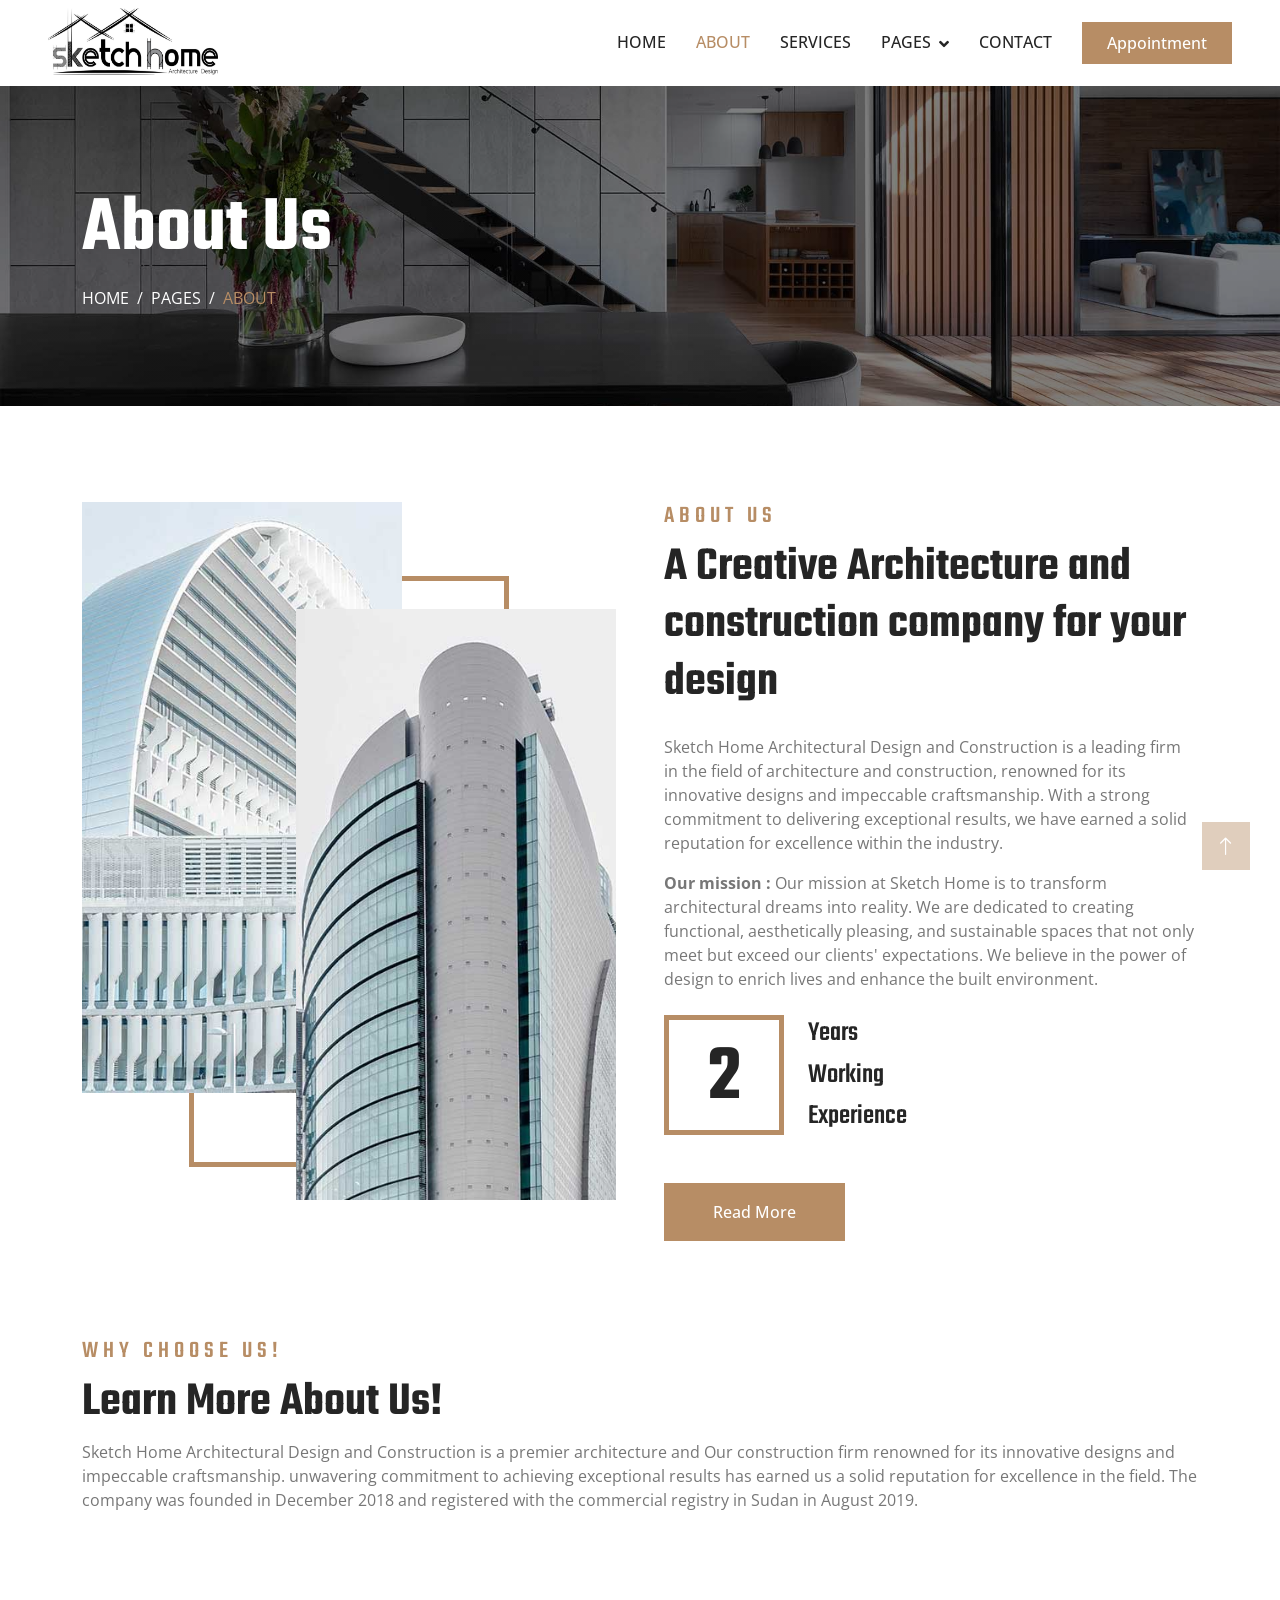
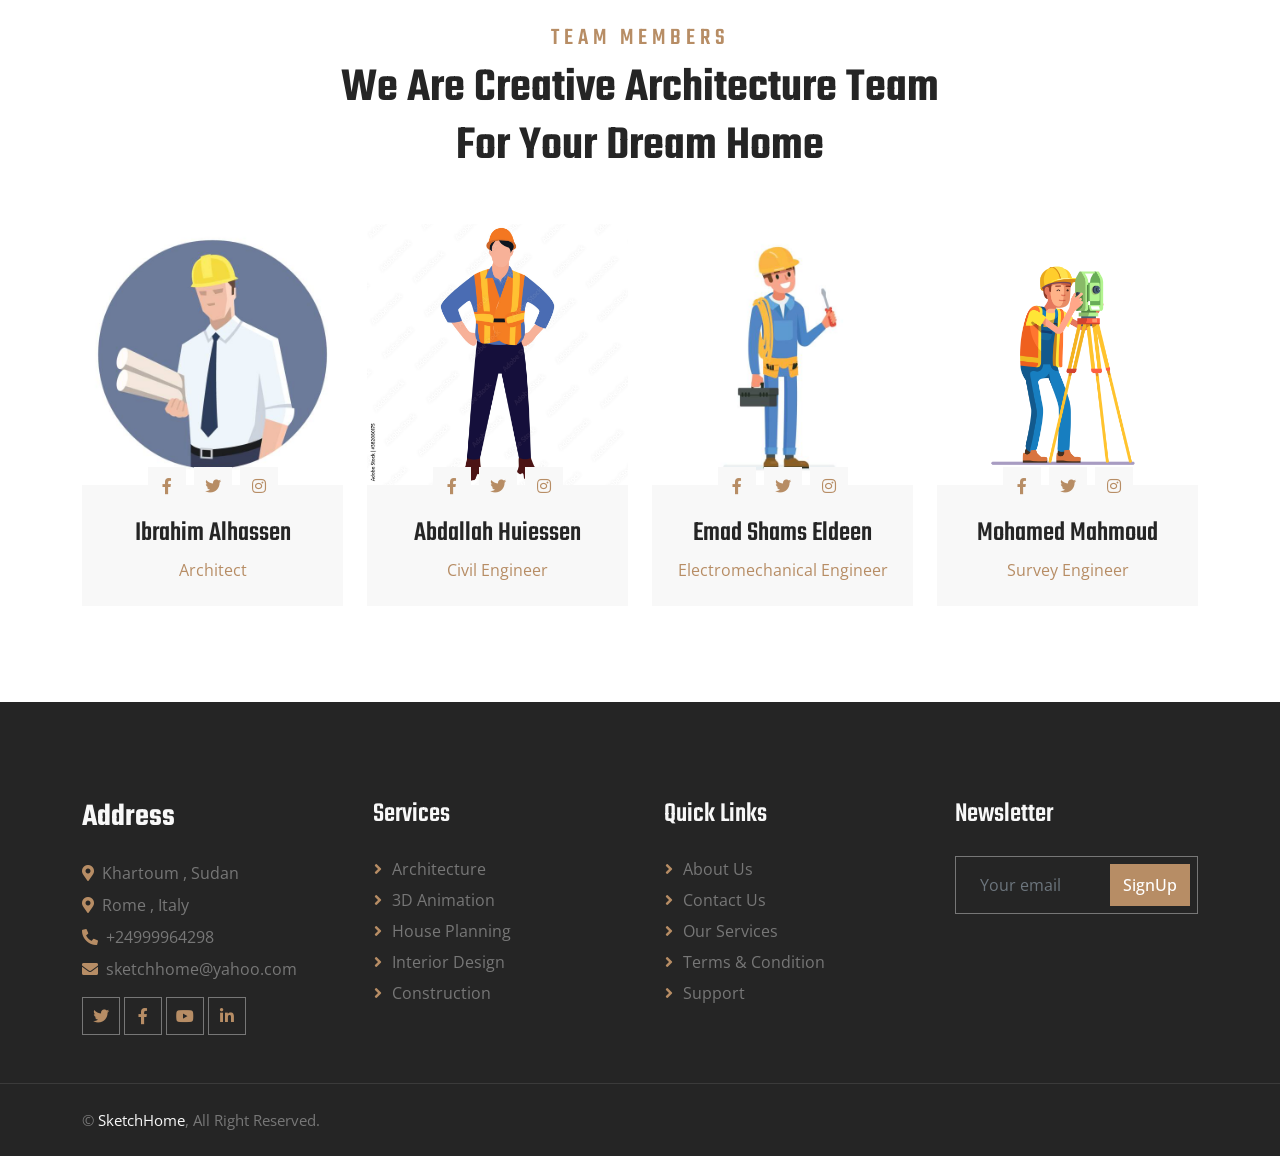
<file: about.html>
<!DOCTYPE html>
<html lang="en">

<head>
    <meta charset="utf-8">
    <title>Arkitektur - Architecture HTML Template</title>
    <meta content="width=device-width, initial-scale=1.0" name="viewport">
    <meta content="" name="keywords">
    <meta content="" name="description">

    <!-- Favicon -->
    <link href="img/favicon.ico" rel="icon">

    <!-- Google Web Fonts -->
    <link rel="preconnect" href="https://fonts.googleapis.com">
    <link rel="preconnect" href="https://fonts.gstatic.com" crossorigin>
    <link href="https://fonts.googleapis.com/css2?family=Open+Sans:wght@400;500;600&family=Teko:wght@400;500;600&display=swap" rel="stylesheet">

    <!-- Icon Font Stylesheet -->
    <link href="https://cdnjs.cloudflare.com/ajax/libs/font-awesome/5.10.0/css/all.min.css" rel="stylesheet">
    <link href="https://cdn.jsdelivr.net/npm/bootstrap-icons@1.4.1/font/bootstrap-icons.css" rel="stylesheet">

    <!-- Libraries Stylesheet -->
    <link href="lib/animate/animate.min.css" rel="stylesheet">
    <link href="lib/owlcarousel/assets/owl.carousel.min.css" rel="stylesheet">
    <link href="lib/tempusdominus/css/tempusdominus-bootstrap-4.min.css" rel="stylesheet" />

    <!-- Customized Bootstrap Stylesheet -->
    <link href="css/bootstrap.min.css" rel="stylesheet">

    <!-- Template Stylesheet -->
    <link href="css/style.css" rel="stylesheet">
</head>

<body>
    <!-- Spinner Start -->
    <div id="spinner" class="show bg-white position-fixed translate-middle w-100 vh-100 top-50 start-50 d-flex align-items-center justify-content-center">
        <div class="spinner-border position-relative text-primary" style="width: 6rem; height: 6rem;" role="status"></div>
        <img class="position-absolute top-50 start-50 translate-middle" src="img/icons/icon-1.png" alt="Icon">
    </div>
    <!-- Spinner End -->



    <!-- Navbar Start -->
    <nav class="navbar navbar-expand-lg bg-white navbar-light sticky-top py-lg-0 px-lg-5 wow fadeIn" data-wow-delay="0.1s">
        <a href="index.html" class="navbar-brand ms-4 ms-lg-0">
            <img class="me-3" src="img/icons/icon-1.png" alt="Icon">
        </a>
        <button type="button" class="navbar-toggler me-4" data-bs-toggle="collapse" data-bs-target="#navbarCollapse">
            <span class="navbar-toggler-icon"></span>
        </button>
        <div class="collapse navbar-collapse" id="navbarCollapse">
            <div class="navbar-nav ms-auto p-4 p-lg-0">
                <a href="index.html" class="nav-item nav-link">Home</a>
                <a href="about.html" class="nav-item nav-link active">About</a>
                <a href="service.html" class="nav-item nav-link">Services</a>
                <div class="nav-item dropdown">
                    <a href="#" class="nav-link dropdown-toggle" data-bs-toggle="dropdown">Pages</a>
                    <div class="dropdown-menu border-0 m-0">
                        <a href="feature.html" class="dropdown-item">Our Features</a>
                        <a href="project.html" class="dropdown-item">Our Projects</a>
                        <a href="team.html" class="dropdown-item">Team Members</a>
                        <a href="appointment.html" class="dropdown-item">Appointment</a>
                        <a href="testimonial.html" class="dropdown-item">Customers & Partners</a>
                        <a href="404.html" class="dropdown-item">404 Page</a>
                    </div>
                </div>
                <a href="contact.html" class="nav-item nav-link">Contact</a>
            </div>
            <a href="" class="btn btn-primary py-2 px-4 d-none d-lg-block">Appointment</a>
        </div>
    </nav>
    <!-- Navbar End -->


    <!-- Page Header Start -->
    <div class="container-fluid page-header py-5 mb-5 wow fadeIn" data-wow-delay="0.1s">
        <div class="container py-5">
            <h1 class="display-1 text-white animated slideInDown">About Us</h1>
            <nav aria-label="breadcrumb animated slideInDown">
                <ol class="breadcrumb text-uppercase mb-0">
                    <li class="breadcrumb-item"><a class="text-white" href="#">Home</a></li>
                    <li class="breadcrumb-item"><a class="text-white" href="#">Pages</a></li>
                    <li class="breadcrumb-item text-primary active" aria-current="page">About</li>
                </ol>
            </nav>
        </div>
    </div>
    <!-- Page Header End -->


    <!-- About Start -->
    <div class="container-xxl py-5">
        <div class="container">
            <div class="row g-5">
                <div class="col-lg-6 wow fadeIn" data-wow-delay="0.1s">
                    <div class="about-img">
                        <img class="img-fluid" src="img/about-1.jpg" alt="">
                        <img class="img-fluid" src="img/about-2.jpg" alt="">
                    </div>
                </div>
                <div class="col-lg-6 wow fadeIn" data-wow-delay="0.5s">
                    <h4 class="section-title">About Us</h4>
                    <h1 class="display-5 mb-4">A Creative Architecture and construction company for your design</h1>
                    <p>Sketch Home Architectural Design and Construction is a leading firm in the field of architecture and construction, renowned for its innovative designs and impeccable craftsmanship. With a strong commitment to delivering exceptional results, we have earned a solid reputation for excellence within the industry.</p>
                    <p class="mb-4"> <strong>Our mission : </strong>Our mission at Sketch Home is to transform architectural dreams into reality. We are dedicated to creating functional, aesthetically pleasing, and sustainable spaces that not only meet but exceed our clients' expectations. We believe in the power of design to enrich lives and enhance the built environment.</p>
                    <div class="d-flex align-items-center mb-5">
                        <div class="d-flex flex-shrink-0 align-items-center justify-content-center border border-5 border-primary" style="width: 120px; height: 120px;">
                            <h1 class="display-1 mb-n2" data-toggle="counter-up">7</h1>
                        </div>
                        <div class="ps-4">
                            <h3>Years</h3>
                            <h3>Working</h3>
                            <h3 class="mb-0">Experience</h3>
                        </div>
                    </div>
                    <a class="btn btn-primary py-3 px-5" href="">Read More</a>
                </div>
            </div>
        </div>
    </div>
    <!-- About End -->


    <!-- Feature Start -->
    <div class="container-xxl py-5">
        <div class="container">
            
                <div class="col-lg-12 wow fadeInUp" data-wow-delay="0.1s">
                    <h4 class="section-title">Why Choose Us!</h4>
                    <h1 class="display-5 mb-2">Learn More About Us!</h1>
                    <p> 
                    Sketch Home Architectural Design and Construction is a premier architecture and Our 
                     construction firm renowned for its innovative designs and impeccable craftsmanship. 
                     unwavering commitment to achieving exceptional results has earned us a solid 
                     reputation for excellence in the field. The company was founded in December 2018
                    and registered with the commercial registry in Sudan in August 2019.       
                    </p>
                </div>
            
        </div>
    </div>
    <!-- Feature End -->


    <!-- Team Start -->
    <div class="container-xxl py-5">
        <div class="container">
            <div class="text-center mx-auto mb-5 wow fadeInUp" data-wow-delay="0.1s" style="max-width: 600px;">
                <h4 class="section-title">Team Members</h4>
                <h1 class="display-5 mb-4">We Are Creative Architecture Team For Your Dream Home</h1>
            </div>
            <div class="row g-0 team-items">
                <div class="col-lg-3 col-md-6 wow fadeInUp" data-wow-delay="0.1s">
                    <div class="team-item position-relative">
                        <div class="position-relative">
                            <img class="img-fluid" src="img/team-1.jpg" alt="">
                            <div class="team-social text-center">
                                <a class="btn btn-square" href=""><i class="fab fa-facebook-f"></i></a>
                                <a class="btn btn-square" href=""><i class="fab fa-twitter"></i></a>
                                <a class="btn btn-square" href=""><i class="fab fa-instagram"></i></a>
                            </div>
                        </div>
                        <div class="bg-light text-center p-4">
                            <h3 class="mt-2">Ibrahim Alhassen</h3>
                            <span class="text-primary">Architect</span>
                        </div>
                    </div>
                </div>
                <div class="col-lg-3 col-md-6 wow fadeInUp" data-wow-delay="0.3s">
                    <div class="team-item position-relative">
                        <div class="position-relative">
                            <img class="img-fluid" src="img/team-2.jpg" alt="">
                            <div class="team-social text-center">
                                <a class="btn btn-square" href=""><i class="fab fa-facebook-f"></i></a>
                                <a class="btn btn-square" href=""><i class="fab fa-twitter"></i></a>
                                <a class="btn btn-square" href=""><i class="fab fa-instagram"></i></a>
                            </div>
                        </div>
                        <div class="bg-light text-center p-4">
                            <h3 class="mt-2">Abdallah Huiessen</h3>
                            <span class="text-primary">Civil Engineer</span>
                        </div>
                    </div>
                </div>
                <div class="col-lg-3 col-md-6 wow fadeInUp" data-wow-delay="0.5s">
                    <div class="team-item position-relative">
                        <div class="position-relative">
                            <img class="img-fluid" src="img/team-3.jpg" alt="">
                            <div class="team-social text-center">
                                <a class="btn btn-square" href=""><i class="fab fa-facebook-f"></i></a>
                                <a class="btn btn-square" href=""><i class="fab fa-twitter"></i></a>
                                <a class="btn btn-square" href=""><i class="fab fa-instagram"></i></a>
                            </div>
                        </div>
                        <div class="bg-light text-center p-4">
                            <h3 class="mt-2">Emad Shams Eldeen</h3>
                            <span class="text-primary">Electromechanical Engineer</span>
                        </div>
                    </div>
                </div>
                <div class="col-lg-3 col-md-6 wow fadeInUp" data-wow-delay="0.7s">
                    <div class="team-item position-relative">
                        <div class="position-relative">
                            <img class="img-fluid" src="img/team-4.jpg" alt="">
                            <div class="team-social text-center">
                                <a class="btn btn-square" href=""><i class="fab fa-facebook-f"></i></a>
                                <a class="btn btn-square" href=""><i class="fab fa-twitter"></i></a>
                                <a class="btn btn-square" href=""><i class="fab fa-instagram"></i></a>
                            </div>
                        </div>
                        <div class="bg-light text-center p-4">
                            <h3 class="mt-2">Mohamed Mahmoud</h3>
                            <span class="text-primary">Survey Engineer</span>
                        </div>
                    </div>
                </div>
            </div>
        </div>
    </div>
    <!-- Team End -->
        

    <!-- Footer Start -->
    <div class="container-fluid bg-dark text-body footer mt-5 pt-5 px-0 wow fadeIn" data-wow-delay="0.1s">
        <div class="container py-5">
            <div class="row g-5">
                <div class="col-lg-3 col-md-6">
                    <h2 class="text-light mb-4">Address</h2>
                    <p class="mb-2"><i class="fa fa-map-marker-alt text-primary me-2"></i>Khartoum , Sudan</p>
                    <p class="mb-2"><i class="fa fa-map-marker-alt text-primary me-2"></i>Rome , Italy</p>
                    <p class="mb-2"><i class="fa fa-phone-alt text-primary me-2"></i>+24999964298</p>
                    <p class="mb-2"><i class="fa fa-envelope text-primary me-2"></i>sketchhome@yahoo.com</p>
                    <div class="d-flex pt-2">
                        <a class="btn btn-square btn-outline-body me-1" href=""><i class="fab fa-twitter"></i></a>
                        <a class="btn btn-square btn-outline-body me-1" href=""><i class="fab fa-facebook-f"></i></a>
                        <a class="btn btn-square btn-outline-body me-1" href=""><i class="fab fa-youtube"></i></a>
                        <a class="btn btn-square btn-outline-body me-0" href=""><i class="fab fa-linkedin-in"></i></a>
                    </div>
                </div>
                <div class="col-lg-3 col-md-6">
                    <h3 class="text-light mb-4">Services</h3>
                    <a class="btn btn-link" href="">Architecture</a>
                    <a class="btn btn-link" href="">3D Animation</a>
                    <a class="btn btn-link" href="">House Planning</a>
                    <a class="btn btn-link" href="">Interior Design</a>
                    <a class="btn btn-link" href="">Construction</a>
                </div>
                <div class="col-lg-3 col-md-6">
                    <h3 class="text-light mb-4">Quick Links</h3>
                    <a class="btn btn-link" href="">About Us</a>
                    <a class="btn btn-link" href="">Contact Us</a>
                    <a class="btn btn-link" href="">Our Services</a>
                    <a class="btn btn-link" href="">Terms & Condition</a>
                    <a class="btn btn-link" href="">Support</a>
                </div>
                <div class="col-lg-3 col-md-6">
                    <h3 class="text-light mb-4">Newsletter</h3>
                    <div class="position-relative mx-auto" style="max-width: 400px;">
                        <input class="form-control bg-transparent w-100 py-3 ps-4 pe-5" type="text" placeholder="Your email">
                        <button type="button" class="btn btn-primary py-2 position-absolute top-0 end-0 mt-2 me-2">SignUp</button>
                    </div>
                </div>
            </div>
        </div>
        <div class="container-fluid copyright">
            <div class="container">
                <div class="row">
                    <div class="col-md-6 text-center text-md-start mb-3 mb-md-0">
                        &copy; <a href="#">SketchHome</a>, All Right Reserved.
                    </div>
                </div>
            </div>
        </div>
    </div>
    <!-- Footer End -->


    <!-- Back to Top -->
    <a href="#" class="btn btn-lg btn-primary btn-lg-square back-to-top"><i class="bi bi-arrow-up"></i></a>


    <!-- JavaScript Libraries -->
    <script src="https://code.jquery.com/jquery-3.4.1.min.js"></script>
    <script src="https://cdn.jsdelivr.net/npm/bootstrap@5.0.0/dist/js/bootstrap.bundle.min.js"></script>
    <script src="lib/wow/wow.min.js"></script>
    <script src="lib/easing/easing.min.js"></script>
    <script src="lib/waypoints/waypoints.min.js"></script>
    <script src="lib/counterup/counterup.min.js"></script>
    <script src="lib/owlcarousel/owl.carousel.min.js"></script>
    <script src="lib/tempusdominus/js/moment.min.js"></script>
    <script src="lib/tempusdominus/js/moment-timezone.min.js"></script>
    <script src="lib/tempusdominus/js/tempusdominus-bootstrap-4.min.js"></script>

    <!-- Template Javascript -->
    <script src="js/main.js"></script>
</body>

</html>
</file>
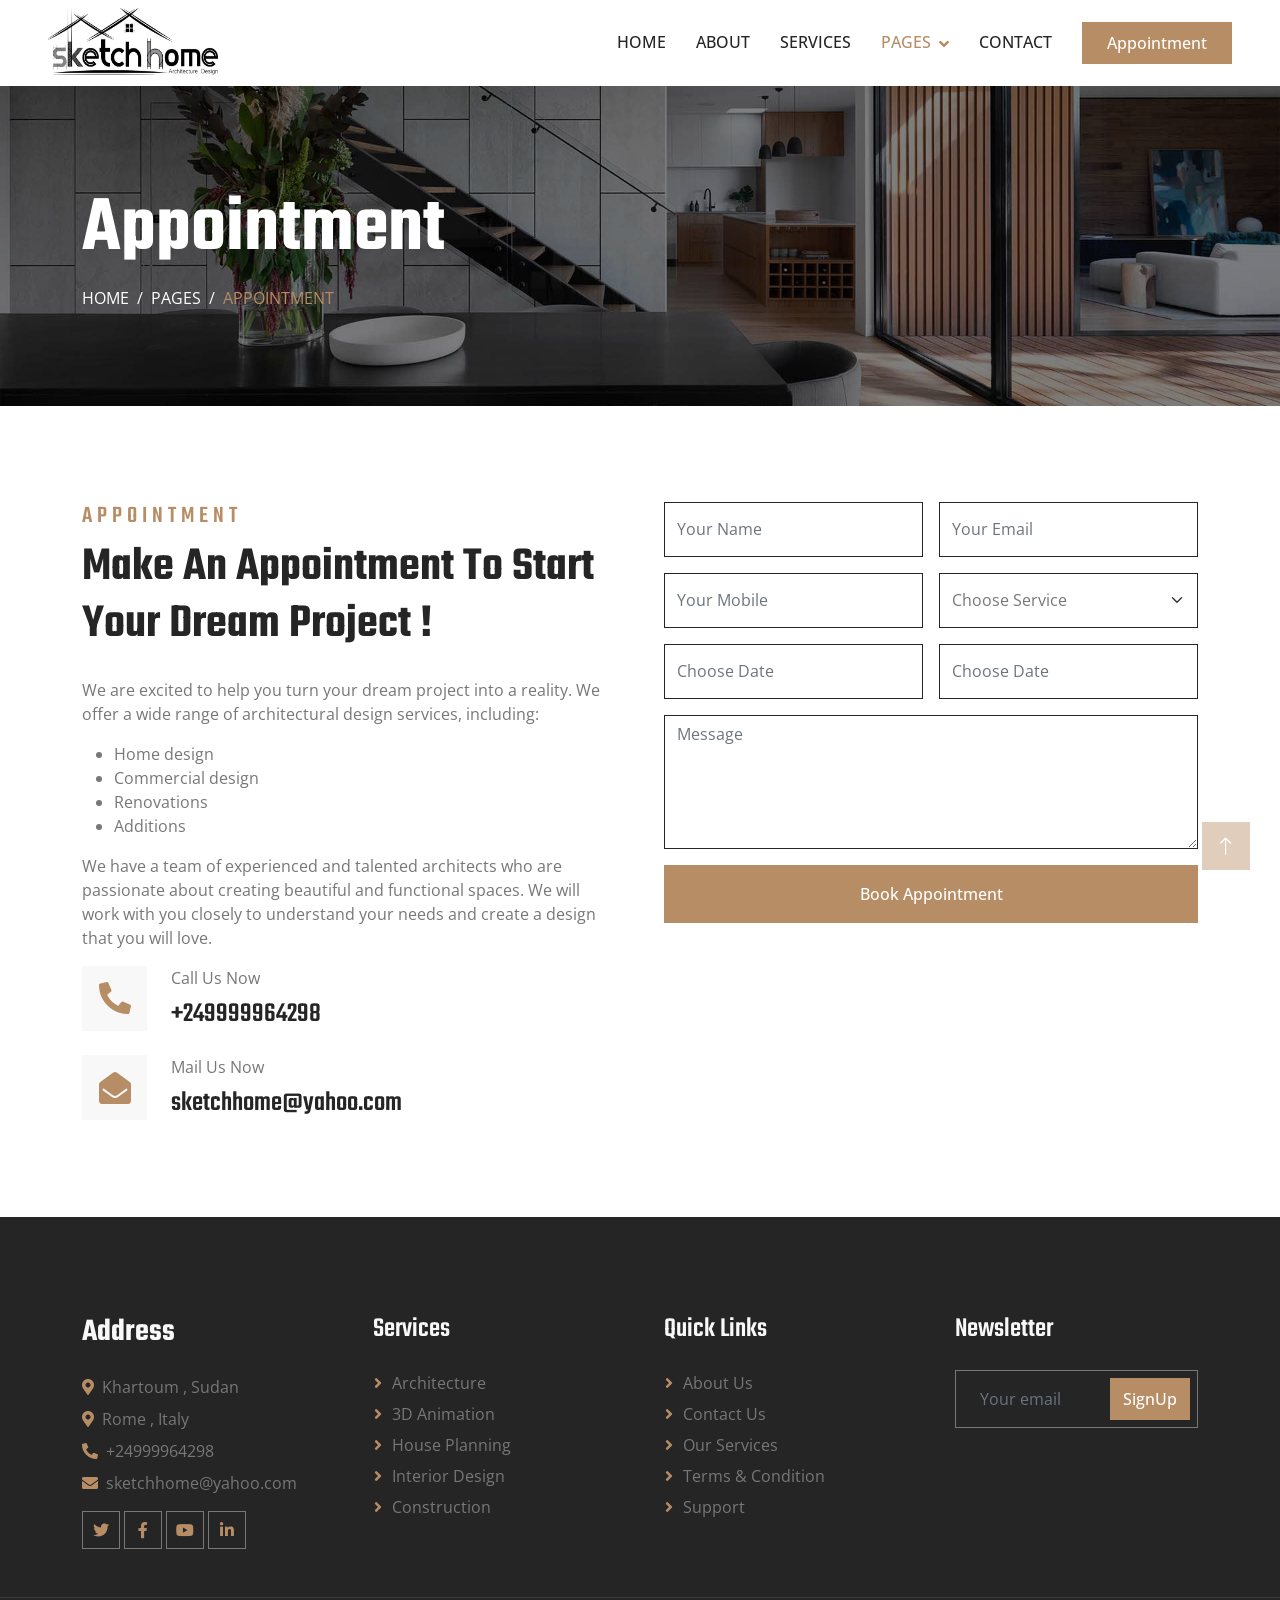
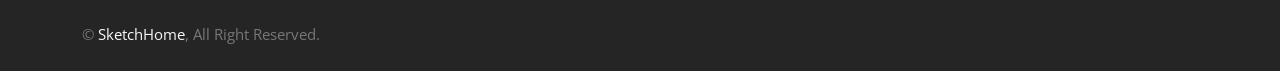
<file: appointment.html>
<!DOCTYPE html>
<html lang="en">

<head>
    <meta charset="utf-8">
    <title>Arkitektur - Architecture HTML Template</title>
    <meta content="width=device-width, initial-scale=1.0" name="viewport">
    <meta content="" name="keywords">
    <meta content="" name="description">

    <!-- Favicon -->
    <link href="img/favicon.ico" rel="icon">

    <!-- Google Web Fonts -->
    <link rel="preconnect" href="https://fonts.googleapis.com">
    <link rel="preconnect" href="https://fonts.gstatic.com" crossorigin>
    <link href="https://fonts.googleapis.com/css2?family=Open+Sans:wght@400;500;600&family=Teko:wght@400;500;600&display=swap" rel="stylesheet">

    <!-- Icon Font Stylesheet -->
    <link href="https://cdnjs.cloudflare.com/ajax/libs/font-awesome/5.10.0/css/all.min.css" rel="stylesheet">
    <link href="https://cdn.jsdelivr.net/npm/bootstrap-icons@1.4.1/font/bootstrap-icons.css" rel="stylesheet">

    <!-- Libraries Stylesheet -->
    <link href="lib/animate/animate.min.css" rel="stylesheet">
    <link href="lib/owlcarousel/assets/owl.carousel.min.css" rel="stylesheet">
    <link href="lib/tempusdominus/css/tempusdominus-bootstrap-4.min.css" rel="stylesheet" />

    <!-- Customized Bootstrap Stylesheet -->
    <link href="css/bootstrap.min.css" rel="stylesheet">

    <!-- Template Stylesheet -->
    <link href="css/style.css" rel="stylesheet">
</head>

<body>
    <!-- Spinner Start -->
    <div id="spinner" class="show bg-white position-fixed translate-middle w-100 vh-100 top-50 start-50 d-flex align-items-center justify-content-center">
        <div class="spinner-border position-relative text-primary" style="width: 6rem; height: 6rem;" role="status"></div>
        <img class="position-absolute top-50 start-50 translate-middle" src="img/icons/icon-1.png" alt="Icon">
    </div>
    <!-- Spinner End -->
    <!-- Navbar Start -->
    <nav class="navbar navbar-expand-lg bg-white navbar-light sticky-top py-lg-0 px-lg-5 wow fadeIn" data-wow-delay="0.1s">
        <a href="index.html" class="navbar-brand ms-4 ms-lg-0">
            <img class="me-3" src="img/icons/icon-1.png" alt="Icon">
        </a>
        <button type="button" class="navbar-toggler me-4" data-bs-toggle="collapse" data-bs-target="#navbarCollapse">
            <span class="navbar-toggler-icon"></span>
        </button>
        <div class="collapse navbar-collapse" id="navbarCollapse">
            <div class="navbar-nav ms-auto p-4 p-lg-0">
                <a href="index.html" class="nav-item nav-link">Home</a>
                <a href="about.html" class="nav-item nav-link">About</a>
                <a href="service.html" class="nav-item nav-link">Services</a>
                <div class="nav-item dropdown">
                    <a href="#" class="nav-link dropdown-toggle active" data-bs-toggle="dropdown">Pages</a>
                    <div class="dropdown-menu border-0 m-0">
                        <a href="feature.html" class="dropdown-item">Our Features</a>
                        <a href="project.html" class="dropdown-item">Our Projects</a>
                        <a href="team.html" class="dropdown-item">Team Members</a>
                        <a href="appointment.html" class="dropdown-item active">Appointment</a>
                        <a href="testimonial.html" class="dropdown-item">Customers & Partners</a>
                        <a href="404.html" class="dropdown-item">404 Page</a>
                    </div>
                </div>
                <a href="contact.html" class="nav-item nav-link">Contact</a>
            </div>
            <a href="" class="btn btn-primary py-2 px-4 d-none d-lg-block">Appointment</a>
        </div>
    </nav>
    <!-- Navbar End -->


    <!-- Page Header Start -->
    <div class="container-fluid page-header py-5 mb-5 wow fadeIn" data-wow-delay="0.1s">
        <div class="container py-5">
            <h1 class="display-1 text-white animated slideInDown">Appointment</h1>
            <nav aria-label="breadcrumb animated slideInDown">
                <ol class="breadcrumb text-uppercase mb-0">
                    <li class="breadcrumb-item"><a class="text-white" href="#">Home</a></li>
                    <li class="breadcrumb-item"><a class="text-white" href="#">Pages</a></li>
                    <li class="breadcrumb-item text-primary active" aria-current="page">Appointment</li>
                </ol>
            </nav>
        </div>
    </div>
    <!-- Page Header End -->


    <!-- Appointment Start -->
    <div class="container-xxl py-5">
        <div class="container">
            <div class="row g-5">
                <div class="col-lg-6 wow fadeInUp" data-wow-delay="0.1s">
                    <h4 class="section-title">Appointment</h4>
                    <h1 class="display-5 mb-4">Make An Appointment To Start Your Dream Project !</h1>
                    <p>We are excited to help you turn your dream project into a reality. We offer a wide range of architectural design services, including:</p>
                    <ul>
                        <li>Home design</li>
                        <li>Commercial design</li>
                        <li>Renovations</li>
                        <li>Additions</li>
                    </ul>
                    <p>We have a team of experienced and talented architects who are passionate about creating beautiful and functional spaces. We will work with you closely to understand your needs and create a design that you will love.</p>
                    <div class="row g-4">
                        <div class="col-12">
                            <div class="d-flex">
                                <div class="d-flex flex-shrink-0 align-items-center justify-content-center bg-light" style="width: 65px; height: 65px;">
                                    <i class="fa fa-2x fa-phone-alt text-primary"></i>
                                </div>
                                <div class="ms-4">
                                    <p class="mb-2">Call Us Now</p>
                                    <h3 class="mb-0">+249999964298</h3>
                                </div>
                            </div>
                        </div>
                        <div class="col-12">
                            <div class="d-flex">
                                <div class="d-flex flex-shrink-0 align-items-center justify-content-center bg-light" style="width: 65px; height: 65px;">
                                    <i class="fa fa-2x fa-envelope-open text-primary"></i>
                                </div>
                                <div class="ms-4">
                                    <p class="mb-2">Mail Us Now</p>
                                    <h3 class="mb-0">sketchhome@yahoo.com</h3>
                                </div>
                            </div>
                        </div>
                    </div>
                </div>
                <div class="col-lg-6 wow fadeInUp" data-wow-delay="0.5s">
                    <div class="row g-3">
                        <div class="col-12 col-sm-6">
                            <input type="text" class="form-control" placeholder="Your Name" style="height: 55px;">
                        </div>
                        <div class="col-12 col-sm-6">
                            <input type="email" class="form-control" placeholder="Your Email" style="height: 55px;">
                        </div>
                        <div class="col-12 col-sm-6">
                            <input type="text" class="form-control" placeholder="Your Mobile" style="height: 55px;">
                        </div>
                        <div class="col-12 col-sm-6">
                            <select class="form-select" style="height: 55px;">
                                <option selected>Choose Service</option>
                                <option value="1">Home design</option>
                                <option value="2">Commercial design</option>
                                <option value="3">Renovations</option>
                                <option value="4">Additions</option>
                            </select>
                        </div>
                        <div class="col-12 col-sm-6">
                            <div class="date" id="date" data-target-input="nearest">
                                <input type="text"
                                    class="form-control datetimepicker-input"
                                    placeholder="Choose Date" data-target="#date" data-toggle="datetimepicker" style="height: 55px;">
                            </div>
                        </div>
                        <div class="col-12 col-sm-6">
                            <div class="time" id="time" data-target-input="nearest">
                                <input type="text"
                                    class="form-control datetimepicker-input"
                                    placeholder="Choose Date" data-target="#time" data-toggle="datetimepicker" style="height: 55px;">
                            </div>
                        </div>
                        <div class="col-12">
                            <textarea class="form-control" rows="5" placeholder="Message"></textarea>
                        </div>
                        <div class="col-12">
                            <button class="btn btn-primary w-100 py-3" type="submit">Book Appointment</button>
                        </div>
                    </div>
                </div>
            </div>
        </div>
    </div>
    <!-- Appointment End -->
        

    <!-- Footer Start -->
    <div class="container-fluid bg-dark text-body footer mt-5 pt-5 px-0 wow fadeIn" data-wow-delay="0.1s">
        <div class="container py-5">
            <div class="row g-5">
                <div class="col-lg-3 col-md-6">
                    <h2 class="text-light mb-4">Address</h2>
                    <p class="mb-2"><i class="fa fa-map-marker-alt text-primary me-2"></i>Khartoum , Sudan</p>
                    <p class="mb-2"><i class="fa fa-map-marker-alt text-primary me-2"></i>Rome , Italy</p>
                    <p class="mb-2"><i class="fa fa-phone-alt text-primary me-2"></i>+24999964298</p>
                    <p class="mb-2"><i class="fa fa-envelope text-primary me-2"></i>sketchhome@yahoo.com</p>
                    <div class="d-flex pt-2">
                        <a class="btn btn-square btn-outline-body me-1" href=""><i class="fab fa-twitter"></i></a>
                        <a class="btn btn-square btn-outline-body me-1" href=""><i class="fab fa-facebook-f"></i></a>
                        <a class="btn btn-square btn-outline-body me-1" href=""><i class="fab fa-youtube"></i></a>
                        <a class="btn btn-square btn-outline-body me-0" href=""><i class="fab fa-linkedin-in"></i></a>
                    </div>
                </div>
                <div class="col-lg-3 col-md-6">
                    <h3 class="text-light mb-4">Services</h3>
                    <a class="btn btn-link" href="">Architecture</a>
                    <a class="btn btn-link" href="">3D Animation</a>
                    <a class="btn btn-link" href="">House Planning</a>
                    <a class="btn btn-link" href="">Interior Design</a>
                    <a class="btn btn-link" href="">Construction</a>
                </div>
                <div class="col-lg-3 col-md-6">
                    <h3 class="text-light mb-4">Quick Links</h3>
                    <a class="btn btn-link" href="">About Us</a>
                    <a class="btn btn-link" href="">Contact Us</a>
                    <a class="btn btn-link" href="">Our Services</a>
                    <a class="btn btn-link" href="">Terms & Condition</a>
                    <a class="btn btn-link" href="">Support</a>
                </div>
                <div class="col-lg-3 col-md-6">
                    <h3 class="text-light mb-4">Newsletter</h3>
                    <div class="position-relative mx-auto" style="max-width: 400px;">
                        <input class="form-control bg-transparent w-100 py-3 ps-4 pe-5" type="text" placeholder="Your email">
                        <button type="button" class="btn btn-primary py-2 position-absolute top-0 end-0 mt-2 me-2">SignUp</button>
                    </div>
                </div>
            </div>
        </div>
        <div class="container-fluid copyright">
            <div class="container">
                <div class="row">
                    <div class="col-md-6 text-center text-md-start mb-3 mb-md-0">
                        &copy; <a href="#">SketchHome</a>, All Right Reserved.
                    </div>
                </div>
            </div>
        </div>
    </div>
    <!-- Footer End -->


    <!-- Back to Top -->
    <a href="#" class="btn btn-lg btn-primary btn-lg-square back-to-top"><i class="bi bi-arrow-up"></i></a>


    <!-- JavaScript Libraries -->
    <script src="https://code.jquery.com/jquery-3.4.1.min.js"></script>
    <script src="https://cdn.jsdelivr.net/npm/bootstrap@5.0.0/dist/js/bootstrap.bundle.min.js"></script>
    <script src="lib/wow/wow.min.js"></script>
    <script src="lib/easing/easing.min.js"></script>
    <script src="lib/waypoints/waypoints.min.js"></script>
    <script src="lib/counterup/counterup.min.js"></script>
    <script src="lib/owlcarousel/owl.carousel.min.js"></script>
    <script src="lib/tempusdominus/js/moment.min.js"></script>
    <script src="lib/tempusdominus/js/moment-timezone.min.js"></script>
    <script src="lib/tempusdominus/js/tempusdominus-bootstrap-4.min.js"></script>

    <!-- Template Javascript -->
    <script src="js/main.js"></script>
</body>

</html>
</file>
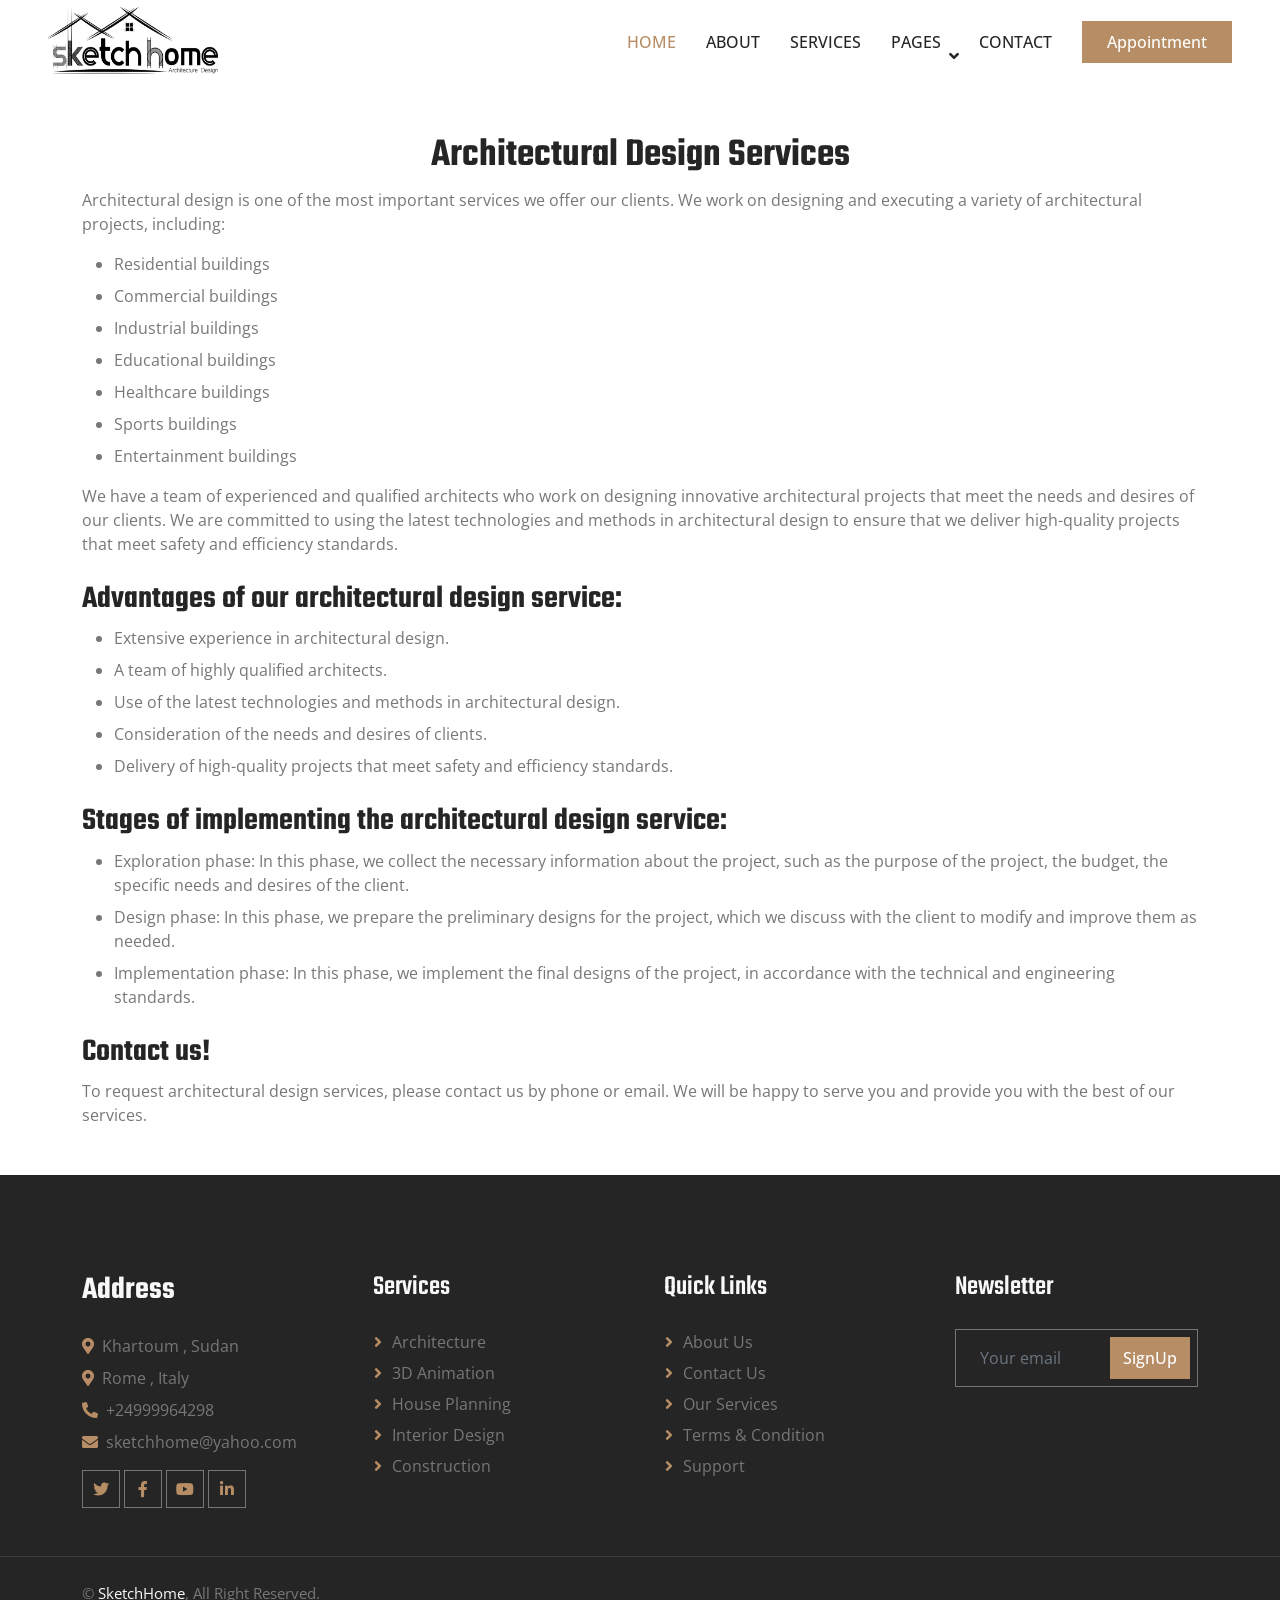
<file: ArchitectureDesign.html>
<!DOCTYPE html>
<html lang="en">
<head>
    <meta charset="utf-8">
    <title>Arkitektur - Architecture HTML Template</title>
    <meta content="width=device-width, initial-scale=1.0" name="viewport">
    <meta content="" name="keywords">
    <meta content="" name="description">
    <link rel="stylesheet" href="https://cdn.jsdelivr.net/npm/bootstrap@4.0.0/dist/css/bootstrap.min.css" integrity="sha384-Gn5384xqQ1aoWXA+058RXPxPg6fy4IWvTNh0E263XmFcJlSAwiGgFAW/dAiS6JXm" crossorigin="anonymous">
    <!-- Favicon -->
    <link href="img/favicon.ico" rel="icon">

    <!-- Google Web Fonts -->
    <link rel="preconnect" href="https://fonts.googleapis.com">
    <link rel="preconnect" href="https://fonts.gstatic.com" crossorigin>
    <link href="https://fonts.googleapis.com/css2?family=Open+Sans:wght@400;500;600&family=Teko:wght@400;500;600&display=swap" rel="stylesheet">

    <!-- Icon Font Stylesheet -->
    <link href="https://cdnjs.cloudflare.com/ajax/libs/font-awesome/5.10.0/css/all.min.css" rel="stylesheet">
    <link href="https://cdn.jsdelivr.net/npm/bootstrap-icons@1.4.1/font/bootstrap-icons.css" rel="stylesheet">

    <!-- Libraries Stylesheet -->
    <link href="lib/animate/animate.min.css" rel="stylesheet">
    <link href="lib/owlcarousel/assets/owl.carousel.min.css" rel="stylesheet">
    <link href="lib/tempusdominus/css/tempusdominus-bootstrap-4.min.css" rel="stylesheet" />

    <!-- Customized Bootstrap Stylesheet -->
    <link href="css/bootstrap.min.css" rel="stylesheet">

    <!-- Template Stylesheet -->
    <link href="css/style.css" rel="stylesheet">

</head>
<body>

       <!-- Navbar Start -->
       <nav class="navbar navbar-expand-lg bg-white navbar-light sticky-top py-lg-0 px-lg-5 wow fadeIn" data-wow-delay="0.1s">
        <a href="index.html" class="navbar-brand ms-4 ms-lg-0">
            <img class="me-3" src="img/icons/icon-1.png" alt="Icon">
        </a>
        <button type="button" class="navbar-toggler me-4" data-bs-toggle="collapse" data-bs-target="#navbarCollapse">
            <span class="navbar-toggler-icon"></span>
        </button>
        <div class="collapse navbar-collapse" id="navbarCollapse">
            <div class="navbar-nav ms-auto p-4 p-lg-0">
                <a href="index.html" class="nav-item nav-link active">Home</a>
                <a href="about.html" class="nav-item nav-link">About</a>
                <a href="service.html" class="nav-item nav-link">Services</a>
                <div class="nav-item dropdown">
                    <a href="#" class="nav-link dropdown-toggle" data-bs-toggle="dropdown">Pages</a>
                    <div class="dropdown-menu border-0 m-0">
                        <a href="feature.html" class="dropdown-item">Our Features</a>
                        <a href="project.html" class="dropdown-item">Our Projects</a>
                        <a href="team.html" class="dropdown-item">Team Members</a>
                        <a href="appointment.html" class="dropdown-item">Appointment</a>
                        <a href="testimonial.html" class="dropdown-item">Customers & Partners</a>
                        <a href="404.html" class="dropdown-item">404 Page</a>
                    </div>
                </div>
                <a href="contact.html" class="nav-item nav-link">Contact</a>
            </div>
            <a href="" class="btn btn-primary py-2 px-4 d-none d-lg-block">Appointment</a>
        </div>
    </nav>
    <!-- Navbar End -->

    <div class="container mt-5">
        <h1 class="text-center">Architectural Design Services</h1>
    
        <p>Architectural design is one of the most important services we offer our clients. We work on designing and executing a variety of architectural projects, including:</p>
    
        <ul>
            <li class="mb-2">Residential buildings</li>
            <li class="mb-2">Commercial buildings</li>
            <li class="mb-2">Industrial buildings</li>
            <li class="mb-2">Educational buildings</li>
            <li class="mb-2">Healthcare buildings</li>
            <li class="mb-2">Sports buildings</li>
            <li class="mb-2">Entertainment buildings</li>
        </ul>
    
        <p class="mt-3">We have a team of experienced and qualified architects who work on designing innovative architectural projects that meet the needs and desires of our clients. We are committed to using the latest technologies and methods in architectural design to ensure that we deliver high-quality projects that meet safety and efficiency standards.</p>
    
        <h2 class="mt-4">Advantages of our architectural design service:</h2>
    
        <ul>
            <li class="mb-2">Extensive experience in architectural design.</li>
            <li class="mb-2">A team of highly qualified architects.</li>
            <li class="mb-2">Use of the latest technologies and methods in architectural design.</li>
            <li class="mb-2">Consideration of the needs and desires of clients.</li>
            <li class="mb-2">Delivery of high-quality projects that meet safety and efficiency standards.</li>
        </ul>
    
        <h2 class="mt-4">Stages of implementing the architectural design service:</h2>
    
        <ul>
            <li class="mb-2">Exploration phase: In this phase, we collect the necessary information about the project, such as the purpose of the project, the budget, the specific needs and desires of the client.</li>
            <li class="mb-2">Design phase: In this phase, we prepare the preliminary designs for the project, which we discuss with the client to modify and improve them as needed.</li>
            <li>Implementation phase: In this phase, we implement the final designs of the project, in accordance with the technical and engineering standards.</li>
        </ul>
    
        <h2 class="mt-4">Contact us!</h2>
    
        <p>To request architectural design services, please contact us by phone or email. We will be happy to serve you and provide you with the best of our services.</p>
    </div>
    <script src="https://code.jquery.com/jquery-3.3.1.slim.min.js"></script>
    <script src="https://cdnjs.cloudflare.com/ajax/libs/popper.js/1.14.7/umd/popper.min.js"></script>
    <script src="https://stackpath.bootstrapcdn.com/bootstrap/4.3.1/js/bootstrap.min.js"></script>

 <!-- Footer Start -->
 <div class="container-fluid bg-dark text-body footer mt-5 pt-5 px-0 wow fadeIn" data-wow-delay="0.1s">
    <div class="container py-5">
        <div class="row g-5">
            <div class="col-lg-3 col-md-6">
                <h2 class="text-light mb-4">Address</h2>
                <p class="mb-2"><i class="fa fa-map-marker-alt text-primary me-2"></i>Khartoum , Sudan</p>
                <p class="mb-2"><i class="fa fa-map-marker-alt text-primary me-2"></i>Rome , Italy</p>
                <p class="mb-2"><i class="fa fa-phone-alt text-primary me-2"></i>+24999964298</p>
                <p class="mb-2"><i class="fa fa-envelope text-primary me-2"></i>sketchhome@yahoo.com</p>
                <div class="d-flex pt-2">
                    <a class="btn btn-square btn-outline-body me-1" href=""><i class="fab fa-twitter"></i></a>
                    <a class="btn btn-square btn-outline-body me-1" href=""><i class="fab fa-facebook-f"></i></a>
                    <a class="btn btn-square btn-outline-body me-1" href=""><i class="fab fa-youtube"></i></a>
                    <a class="btn btn-square btn-outline-body me-0" href=""><i class="fab fa-linkedin-in"></i></a>
                </div>
            </div>
            <div class="col-lg-3 col-md-6">
                <h3 class="text-light mb-4">Services</h3>
                <a class="btn btn-link" href="">Architecture</a>
                <a class="btn btn-link" href="">3D Animation</a>
                <a class="btn btn-link" href="">House Planning</a>
                <a class="btn btn-link" href="">Interior Design</a>
                <a class="btn btn-link" href="">Construction</a>
            </div>
            <div class="col-lg-3 col-md-6">
                <h3 class="text-light mb-4">Quick Links</h3>
                <a class="btn btn-link" href="">About Us</a>
                <a class="btn btn-link" href="">Contact Us</a>
                <a class="btn btn-link" href="">Our Services</a>
                <a class="btn btn-link" href="">Terms & Condition</a>
                <a class="btn btn-link" href="">Support</a>
            </div>
            <div class="col-lg-3 col-md-6">
                <h3 class="text-light mb-4">Newsletter</h3>
                <div class="position-relative mx-auto" style="max-width: 400px;">
                    <input class="form-control bg-transparent w-100 py-3 ps-4 pe-5" type="text" placeholder="Your email">
                    <button type="button" class="btn btn-primary py-2 position-absolute top-0 end-0 mt-2 me-2">SignUp</button>
                </div>
            </div>
        </div>
    </div>
    <div class="container-fluid copyright">
        <div class="container">
            <div class="row">
                <div class="col-md-6 text-center text-md-start mb-3 mb-md-0">
                    &copy; <a href="#">SketchHome</a>, All Right Reserved.
                </div>
            </div>
        </div>
    </div>
</div>
<!-- Footer End -->
    <!-- JavaScript Libraries -->
    <script src="https://code.jquery.com/jquery-3.4.1.min.js"></script>
    <script src="https://cdn.jsdelivr.net/npm/bootstrap@5.0.0/dist/js/bootstrap.bundle.min.js"></script>
    <script src="lib/wow/wow.min.js"></script>
    <script src="lib/easing/easing.min.js"></script>
    <script src="lib/waypoints/waypoints.min.js"></script>
    <script src="lib/counterup/counterup.min.js"></script>
    <script src="lib/owlcarousel/owl.carousel.min.js"></script>
    <script src="lib/tempusdominus/js/moment.min.js"></script>
    <script src="lib/tempusdominus/js/moment-timezone.min.js"></script>
    <script src="lib/tempusdominus/js/tempusdominus-bootstrap-4.min.js"></script>

    <!-- Template Javascript -->
    <script src="js/main.js"></script>
</body>
</html>
</file>
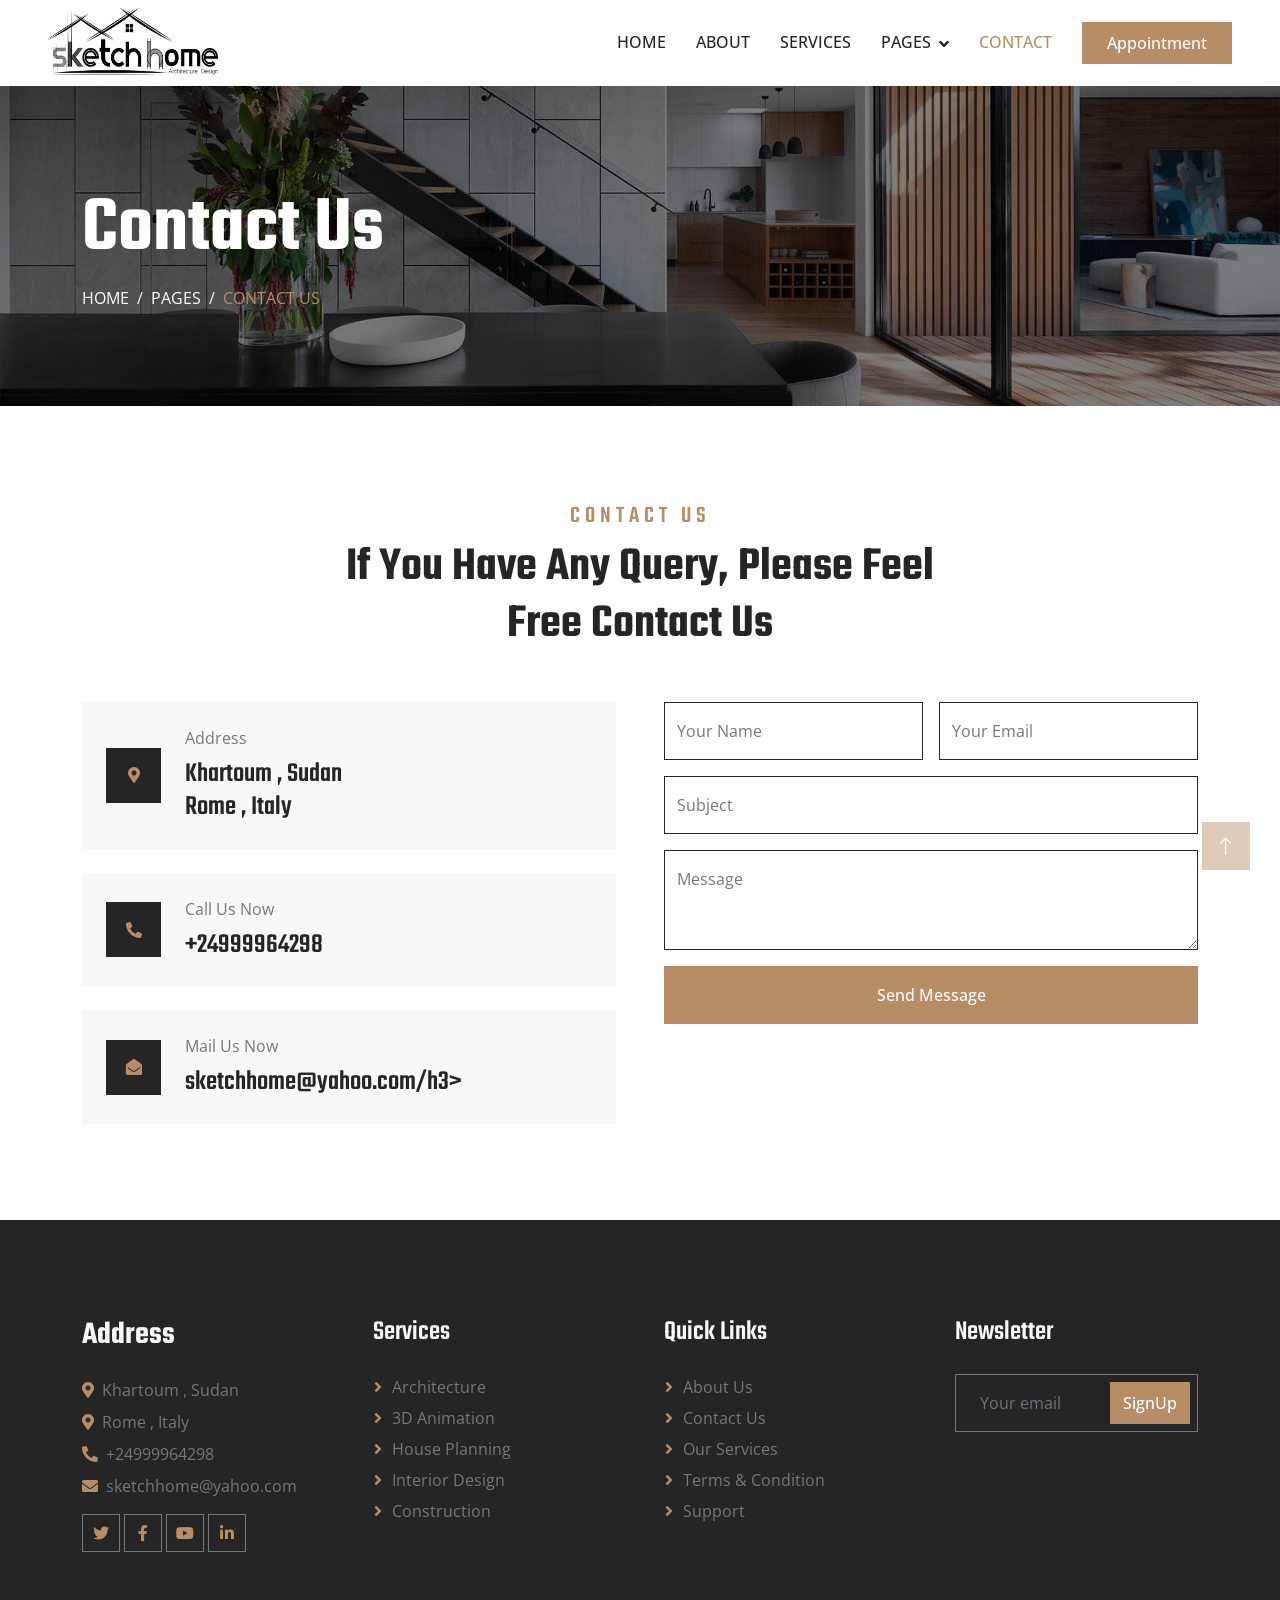
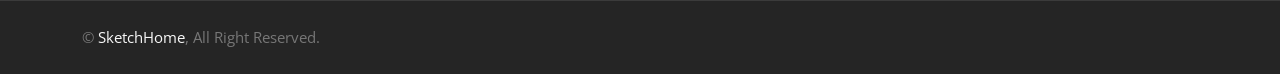
<file: contact.html>
<!DOCTYPE html>
<html lang="en">

<head>
    <meta charset="utf-8">
    <title>Arkitektur - Architecture HTML Template</title>
    <meta content="width=device-width, initial-scale=1.0" name="viewport">
    <meta content="" name="keywords">
    <meta content="" name="description">

    <!-- Favicon -->
    <link href="img/favicon.ico" rel="icon">

    <!-- Google Web Fonts -->
    <link rel="preconnect" href="https://fonts.googleapis.com">
    <link rel="preconnect" href="https://fonts.gstatic.com" crossorigin>
    <link href="https://fonts.googleapis.com/css2?family=Open+Sans:wght@400;500;600&family=Teko:wght@400;500;600&display=swap" rel="stylesheet">

    <!-- Icon Font Stylesheet -->
    <link href="https://cdnjs.cloudflare.com/ajax/libs/font-awesome/5.10.0/css/all.min.css" rel="stylesheet">
    <link href="https://cdn.jsdelivr.net/npm/bootstrap-icons@1.4.1/font/bootstrap-icons.css" rel="stylesheet">

    <!-- Libraries Stylesheet -->
    <link href="lib/animate/animate.min.css" rel="stylesheet">
    <link href="lib/owlcarousel/assets/owl.carousel.min.css" rel="stylesheet">
    <link href="lib/tempusdominus/css/tempusdominus-bootstrap-4.min.css" rel="stylesheet" />

    <!-- Customized Bootstrap Stylesheet -->
    <link href="css/bootstrap.min.css" rel="stylesheet">

    <!-- Template Stylesheet -->
    <link href="css/style.css" rel="stylesheet">
</head>

<body>
    <!-- Spinner Start -->
    <div id="spinner" class="show bg-white position-fixed translate-middle w-100 vh-100 top-50 start-50 d-flex align-items-center justify-content-center">
        <div class="spinner-border position-relative text-primary" style="width: 6rem; height: 6rem;" role="status"></div>
        <img class="position-absolute top-50 start-50 translate-middle" src="img/icons/icon-1.png" alt="Icon">
    </div>
    <!-- Spinner End -->

    <!-- Navbar Start -->
    <nav class="navbar navbar-expand-lg bg-white navbar-light sticky-top py-lg-0 px-lg-5 wow fadeIn" data-wow-delay="0.1s">
        <a href="index.html" class="navbar-brand ms-4 ms-lg-0">
            <img class="me-3" src="img/icons/icon-1.png" alt="Icon">
        </a>
        <button type="button" class="navbar-toggler me-4" data-bs-toggle="collapse" data-bs-target="#navbarCollapse">
            <span class="navbar-toggler-icon"></span>
        </button>
        <div class="collapse navbar-collapse" id="navbarCollapse">
            <div class="navbar-nav ms-auto p-4 p-lg-0">
                <a href="index.html" class="nav-item nav-link">Home</a>
                <a href="about.html" class="nav-item nav-link">About</a>
                <a href="service.html" class="nav-item nav-link">Services</a>
                <div class="nav-item dropdown">
                    <a href="#" class="nav-link dropdown-toggle" data-bs-toggle="dropdown">Pages</a>
                    <div class="dropdown-menu border-0 m-0">
                        <a href="feature.html" class="dropdown-item">Our Features</a>
                        <a href="project.html" class="dropdown-item">Our Projects</a>
                        <a href="team.html" class="dropdown-item">Team Members</a>
                        <a href="appointment.html" class="dropdown-item">Appointment</a>
                        <a href="testimonial.html" class="dropdown-item">Customers & Partners</a>
                        <a href="404.html" class="dropdown-item">404 Page</a>
                    </div>
                </div>
                <a href="contact.html" class="nav-item nav-link active">Contact</a>
            </div>
            <a href="" class="btn btn-primary py-2 px-4 d-none d-lg-block">Appointment</a>
        </div>
    </nav>
    <!-- Navbar End -->


    <!-- Page Header Start -->
    <div class="container-fluid page-header py-5 mb-5 wow fadeIn" data-wow-delay="0.1s">
        <div class="container py-5">
            <h1 class="display-1 text-white animated slideInDown">Contact Us</h1>
            <nav aria-label="breadcrumb animated slideInDown">
                <ol class="breadcrumb text-uppercase mb-0">
                    <li class="breadcrumb-item"><a class="text-white" href="#">Home</a></li>
                    <li class="breadcrumb-item"><a class="text-white" href="#">Pages</a></li>
                    <li class="breadcrumb-item text-primary active" aria-current="page">Contact Us</li>
                </ol>
            </nav>
        </div>
    </div>
    <!-- Page Header End -->


    <!-- Contact Start -->
    <div class="container-xxl py-5">
        <div class="container">
            <div class="text-center mx-auto mb-5 wow fadeInUp" data-wow-delay="0.1s" style="max-width: 600px;">
                <h4 class="section-title">Contact Us</h4>
                <h1 class="display-5 mb-4">If You Have Any Query, Please Feel Free Contact Us</h1>
            </div>
            <div class="row g-5">
                <div class="col-lg-6 wow fadeInUp" data-wow-delay="0.1s">
                    <div class="d-flex flex-column justify-content-between h-100">
                        <div class="bg-light d-flex align-items-center w-100 p-4 mb-4">
                            <div class="d-flex flex-shrink-0 align-items-center justify-content-center bg-dark" style="width: 55px; height: 55px;">
                                <i class="fa fa-map-marker-alt text-primary"></i>
                            </div>
                            <div class="ms-4">
                                <p class="mb-2">Address</p>
                                <h3 class="mb-0">Khartoum , Sudan</h3>
                                <h3 class="mb-0">Rome , Italy</h3>
                            </div>
                        </div>
                        <div class="bg-light d-flex align-items-center w-100 p-4 mb-4">
                            <div class="d-flex flex-shrink-0 align-items-center justify-content-center bg-dark" style="width: 55px; height: 55px;">
                                <i class="fa fa-phone-alt text-primary"></i>
                            </div>
                            <div class="ms-4">
                                <p class="mb-2">Call Us Now</p>
                                <h3 class="mb-0">+24999964298</h3>
                            </div>
                        </div>
                        <div class="bg-light d-flex align-items-center w-100 p-4">
                            <div class="d-flex flex-shrink-0 align-items-center justify-content-center bg-dark" style="width: 55px; height: 55px;">
                                <i class="fa fa-envelope-open text-primary"></i>
                            </div>
                            <div class="ms-4">
                                <p class="mb-2">Mail Us Now</p>
                                <h3 class="mb-0">sketchhome@yahoo.com/h3>
                            </div>
                        </div>
                    </div>
                </div>
                <div class="col-lg-6 wow fadeInUp" data-wow-delay="0.5s">
                    <form>
                        <div class="row g-3">
                            <div class="col-md-6">
                                <div class="form-floating">
                                    <input type="text" class="form-control" id="name" placeholder="Your Name">
                                    <label for="name">Your Name</label>
                                </div>
                            </div>
                            <div class="col-md-6">
                                <div class="form-floating">
                                    <input type="email" class="form-control" id="email" placeholder="Your Email">
                                    <label for="email">Your Email</label>
                                </div>
                            </div>
                            <div class="col-12">
                                <div class="form-floating">
                                    <input type="text" class="form-control" id="subject" placeholder="Subject">
                                    <label for="subject">Subject</label>
                                </div>
                            </div>
                            <div class="col-12">
                                <div class="form-floating">
                                    <textarea class="form-control" placeholder="Leave a message here" id="message" style="height: 100px"></textarea>
                                    <label for="message">Message</label>
                                </div>
                            </div>
                            <div class="col-12">
                                <button class="btn btn-primary w-100 py-3" type="submit">Send Message</button>
                            </div>
                        </div>
                    </form>
                </div>
            </div>
        </div>
    </div>
    <!-- Contact End -->

    <!-- Footer Start -->
    <div class="container-fluid bg-dark text-body footer mt-5 pt-5 px-0 wow fadeIn" data-wow-delay="0.1s">
        <div class="container py-5">
            <div class="row g-5">
                <div class="col-lg-3 col-md-6">
                    <h2 class="text-light mb-4">Address</h2>
                    <p class="mb-2"><i class="fa fa-map-marker-alt text-primary me-2"></i>Khartoum , Sudan</p>
                    <p class="mb-2"><i class="fa fa-map-marker-alt text-primary me-2"></i>Rome , Italy</p>
                    <p class="mb-2"><i class="fa fa-phone-alt text-primary me-2"></i>+24999964298</p>
                    <p class="mb-2"><i class="fa fa-envelope text-primary me-2"></i>sketchhome@yahoo.com</p>
                    <div class="d-flex pt-2">
                        <a class="btn btn-square btn-outline-body me-1" href=""><i class="fab fa-twitter"></i></a>
                        <a class="btn btn-square btn-outline-body me-1" href=""><i class="fab fa-facebook-f"></i></a>
                        <a class="btn btn-square btn-outline-body me-1" href=""><i class="fab fa-youtube"></i></a>
                        <a class="btn btn-square btn-outline-body me-0" href=""><i class="fab fa-linkedin-in"></i></a>
                    </div>
                </div>
                <div class="col-lg-3 col-md-6">
                    <h3 class="text-light mb-4">Services</h3>
                    <a class="btn btn-link" href="">Architecture</a>
                    <a class="btn btn-link" href="">3D Animation</a>
                    <a class="btn btn-link" href="">House Planning</a>
                    <a class="btn btn-link" href="">Interior Design</a>
                    <a class="btn btn-link" href="">Construction</a>
                </div>
                <div class="col-lg-3 col-md-6">
                    <h3 class="text-light mb-4">Quick Links</h3>
                    <a class="btn btn-link" href="">About Us</a>
                    <a class="btn btn-link" href="">Contact Us</a>
                    <a class="btn btn-link" href="">Our Services</a>
                    <a class="btn btn-link" href="">Terms & Condition</a>
                    <a class="btn btn-link" href="">Support</a>
                </div>
                <div class="col-lg-3 col-md-6">
                    <h3 class="text-light mb-4">Newsletter</h3>
                    <div class="position-relative mx-auto" style="max-width: 400px;">
                        <input class="form-control bg-transparent w-100 py-3 ps-4 pe-5" type="text" placeholder="Your email">
                        <button type="button" class="btn btn-primary py-2 position-absolute top-0 end-0 mt-2 me-2">SignUp</button>
                    </div>
                </div>
            </div>
        </div>
        <div class="container-fluid copyright">
            <div class="container">
                <div class="row">
                    <div class="col-md-6 text-center text-md-start mb-3 mb-md-0">
                        &copy; <a href="#">SketchHome</a>, All Right Reserved.
                    </div>
                </div>
            </div>
        </div>
    </div>
    <!-- Footer End -->


    <!-- Back to Top -->
    <a href="#" class="btn btn-lg btn-primary btn-lg-square back-to-top"><i class="bi bi-arrow-up"></i></a>


    <!-- JavaScript Libraries -->
    <script src="https://code.jquery.com/jquery-3.4.1.min.js"></script>
    <script src="https://cdn.jsdelivr.net/npm/bootstrap@5.0.0/dist/js/bootstrap.bundle.min.js"></script>
    <script src="lib/wow/wow.min.js"></script>
    <script src="lib/easing/easing.min.js"></script>
    <script src="lib/waypoints/waypoints.min.js"></script>
    <script src="lib/counterup/counterup.min.js"></script>
    <script src="lib/owlcarousel/owl.carousel.min.js"></script>
    <script src="lib/tempusdominus/js/moment.min.js"></script>
    <script src="lib/tempusdominus/js/moment-timezone.min.js"></script>
    <script src="lib/tempusdominus/js/tempusdominus-bootstrap-4.min.js"></script>

    <!-- Template Javascript -->
    <script src="js/main.js"></script>
</body>

</html>
</file>
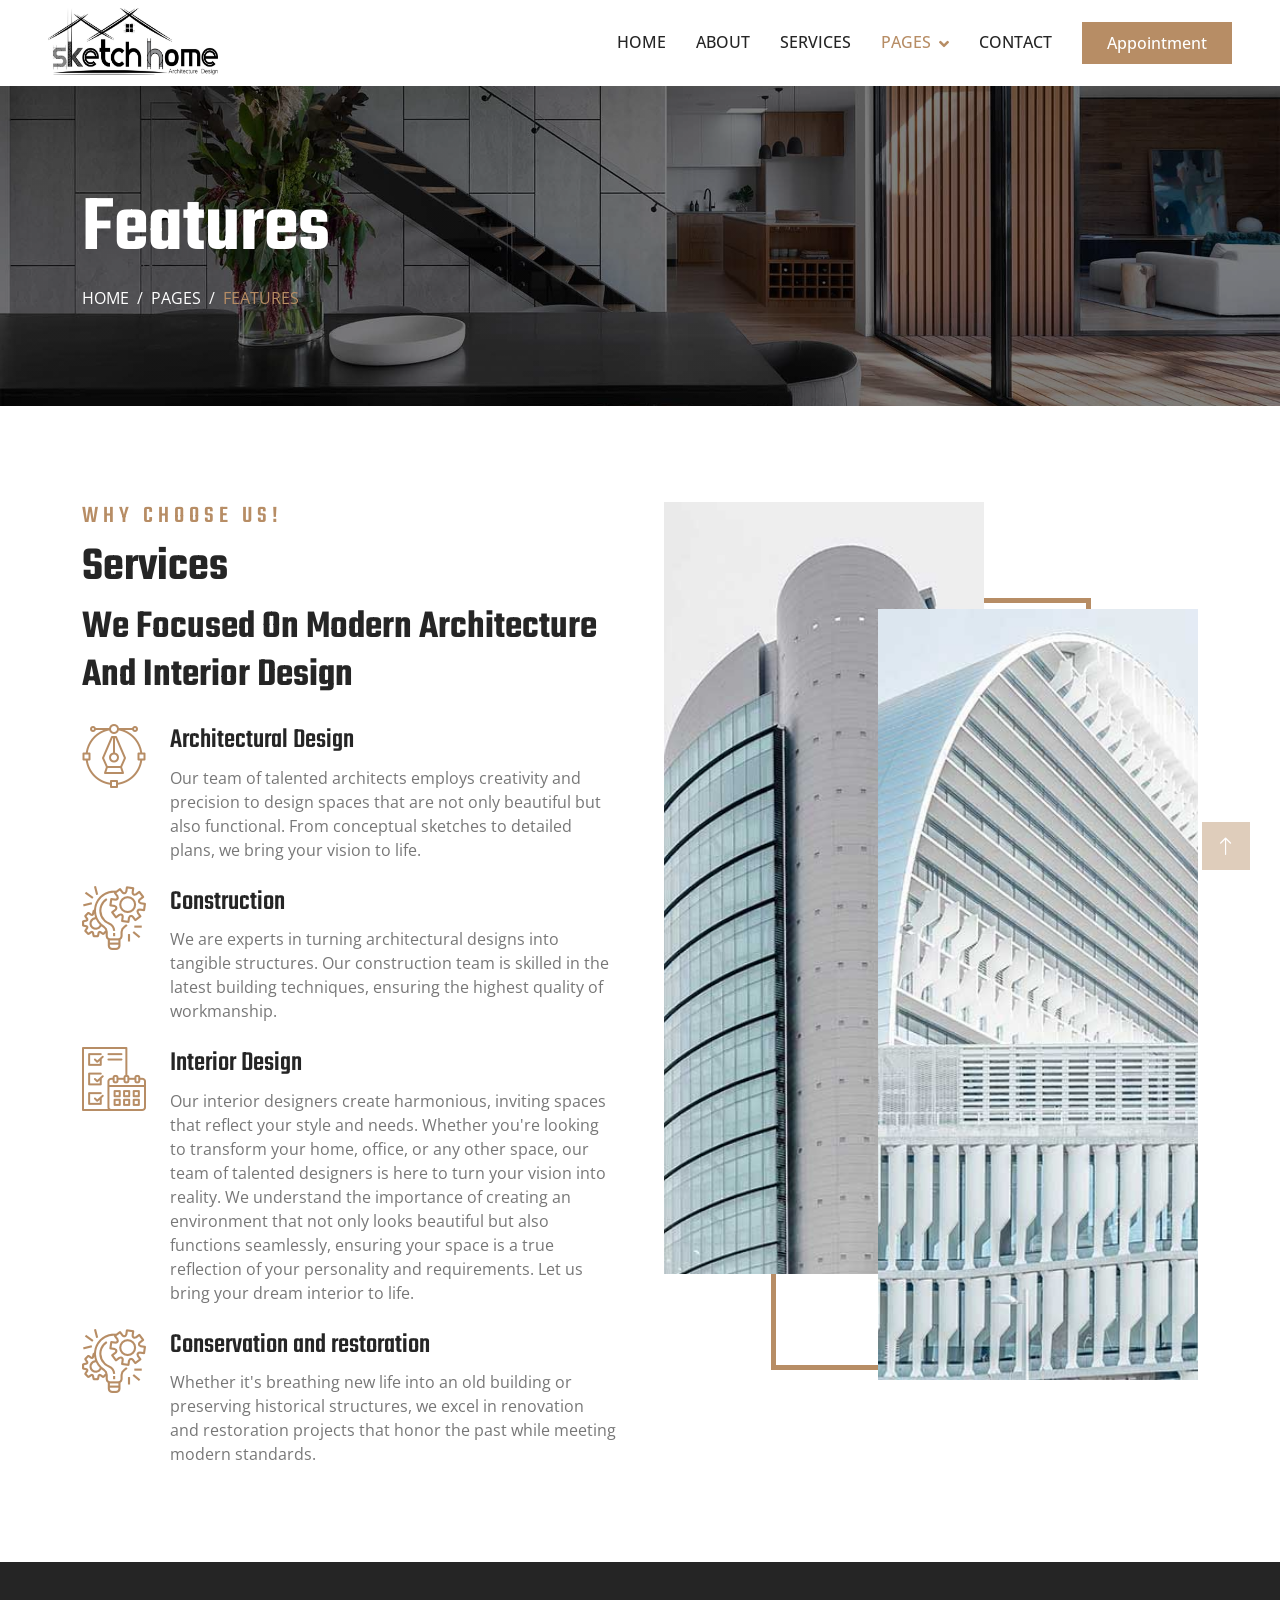
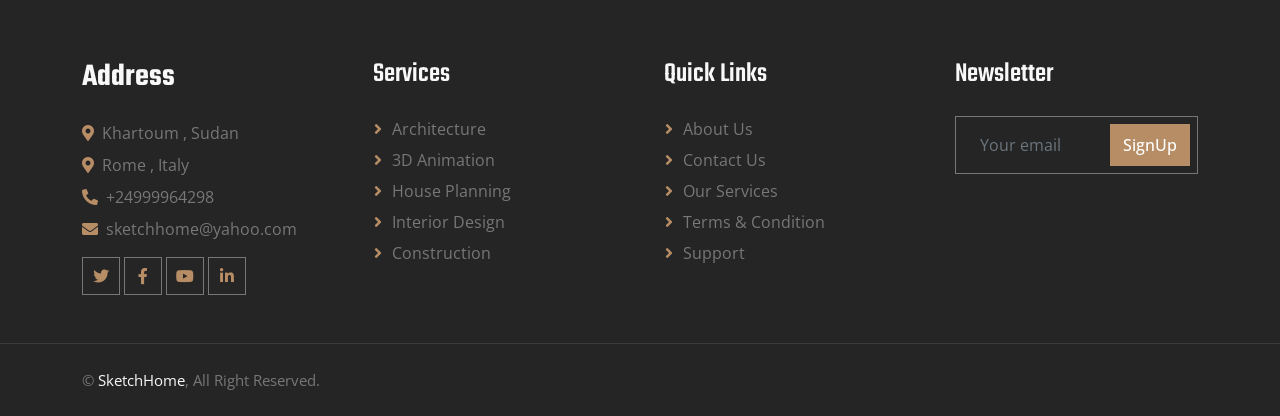
<file: feature.html>
<!DOCTYPE html>
<html lang="en">

<head>
    <meta charset="utf-8">
    <title>Arkitektur - Architecture HTML Template</title>
    <meta content="width=device-width, initial-scale=1.0" name="viewport">
    <meta content="" name="keywords">
    <meta content="" name="description">

    <!-- Favicon -->
    <link href="img/favicon.ico" rel="icon">

    <!-- Google Web Fonts -->
    <link rel="preconnect" href="https://fonts.googleapis.com">
    <link rel="preconnect" href="https://fonts.gstatic.com" crossorigin>
    <link href="https://fonts.googleapis.com/css2?family=Open+Sans:wght@400;500;600&family=Teko:wght@400;500;600&display=swap" rel="stylesheet">

    <!-- Icon Font Stylesheet -->
    <link href="https://cdnjs.cloudflare.com/ajax/libs/font-awesome/5.10.0/css/all.min.css" rel="stylesheet">
    <link href="https://cdn.jsdelivr.net/npm/bootstrap-icons@1.4.1/font/bootstrap-icons.css" rel="stylesheet">

    <!-- Libraries Stylesheet -->
    <link href="lib/animate/animate.min.css" rel="stylesheet">
    <link href="lib/owlcarousel/assets/owl.carousel.min.css" rel="stylesheet">
    <link href="lib/tempusdominus/css/tempusdominus-bootstrap-4.min.css" rel="stylesheet" />

    <!-- Customized Bootstrap Stylesheet -->
    <link href="css/bootstrap.min.css" rel="stylesheet">

    <!-- Template Stylesheet -->
    <link href="css/style.css" rel="stylesheet">
</head>

<body>
    <!-- Spinner Start -->
    <div id="spinner" class="show bg-white position-fixed translate-middle w-100 vh-100 top-50 start-50 d-flex align-items-center justify-content-center">
        <div class="spinner-border position-relative text-primary" style="width: 6rem; height: 6rem;" role="status"></div>
        <img class="position-absolute top-50 start-50 translate-middle" src="img/icons/icon-1.png" alt="Icon">
    </div>
    <!-- Spinner End -->

    <!-- Navbar Start -->
    <nav class="navbar navbar-expand-lg bg-white navbar-light sticky-top py-lg-0 px-lg-5 wow fadeIn" data-wow-delay="0.1s">
        <a href="index.html" class="navbar-brand ms-4 ms-lg-0">
          <img class="me-3" src="img/icons/icon-1.png" alt="Icon">
        </a>
        <button type="button" class="navbar-toggler me-4" data-bs-toggle="collapse" data-bs-target="#navbarCollapse">
            <span class="navbar-toggler-icon"></span>
        </button>
        <div class="collapse navbar-collapse" id="navbarCollapse">
            <div class="navbar-nav ms-auto p-4 p-lg-0">
                <a href="index.html" class="nav-item nav-link">Home</a>
                <a href="about.html" class="nav-item nav-link">About</a>
                <a href="service.html" class="nav-item nav-link">Services</a>
                <div class="nav-item dropdown">
                    <a href="#" class="nav-link dropdown-toggle active" data-bs-toggle="dropdown">Pages</a>
                    <div class="dropdown-menu border-0 m-0">
                        <a href="feature.html" class="dropdown-item active">Our Features</a>
                        <a href="project.html" class="dropdown-item">Our Projects</a>
                        <a href="team.html" class="dropdown-item">Team Members</a>
                        <a href="appointment.html" class="dropdown-item">Appointment</a>
                        <a href="testimonial.html" class="dropdown-item">Customers & Partners</a>
                        <a href="404.html" class="dropdown-item">404 Page</a>
                    </div>
                </div>
                <a href="contact.html" class="nav-item nav-link">Contact</a>
            </div>
            <a href="" class="btn btn-primary py-2 px-4 d-none d-lg-block">Appointment</a>
        </div>
    </nav>
    <!-- Navbar End -->


    <!-- Page Header Start -->
    <div class="container-fluid page-header py-5 mb-5 wow fadeIn" data-wow-delay="0.1s">
        <div class="container py-5">
            <h1 class="display-1 text-white animated slideInDown">Features</h1>
            <nav aria-label="breadcrumb animated slideInDown">
                <ol class="breadcrumb text-uppercase mb-0">
                    <li class="breadcrumb-item"><a class="text-white" href="#">Home</a></li>
                    <li class="breadcrumb-item"><a class="text-white" href="#">Pages</a></li>
                    <li class="breadcrumb-item text-primary active" aria-current="page">Features</li>
                </ol>
            </nav>
        </div>
    </div>
    <!-- Page Header End -->


    <!-- Feature Start -->
    <div class="container-xxl py-5">
        <div class="container">
            <div class="row g-5">
                <div class="col-lg-6 wow fadeInUp" data-wow-delay="0.1s">
                    <h4 class="section-title">Why Choose Us!</h4>
                    <h1 class="display-5 mb-2">Services</h1>
                    <h1 class="mb-4">We Focused On Modern Architecture And Interior Design</h1>
                    <div class="row g-4">
                        <div class="col-12">
                            <div class="d-flex align-items-start">
                                <img class="flex-shrink-0" src="img/icons/icon-2.png" alt="Icon">
                                <div class="ms-4">
                                    <h3>Architectural Design</h3>
                                    <p class="mb-0">Our team of talented architects employs creativity and precision to design spaces that are not only beautiful but also functional. From conceptual sketches to detailed plans, we bring your vision to life.</p>
                                </div>
                            </div>
                        </div>
                        <div class="col-12">
                            <div class="d-flex align-items-start">
                                <img class="flex-shrink-0" src="img/icons/icon-3.png" alt="Icon">
                                <div class="ms-4">
                                    <h3>Construction</h3>
                                    <p class="mb-0">We are experts in turning architectural designs into tangible structures. Our construction team is skilled in the latest building techniques, ensuring the highest quality of workmanship.</p>
                                </div>
                            </div>
                        </div>
                        <div class="col-12">
                            <div class="d-flex align-items-start">
                                <img class="flex-shrink-0" src="img/icons/icon-4.png" alt="Icon">
                                <div class="ms-4">
                                    <h3>Interior Design</h3>
                                    <p class="mb-0">Our interior designers create harmonious, inviting spaces that reflect your style and needs. Whether you're looking to transform your home, office, or any other space, our team of talented designers is here to turn your vision into reality. We understand the importance of creating an environment that not only looks beautiful but also functions seamlessly, ensuring your space is a true reflection of your personality and requirements. Let us bring your dream interior to life.</p>
                                </div>
                            </div>
                        </div>
                        <div class="col-12">
                            <div class="d-flex align-items-start">
                                <img class="flex-shrink-0" src="img/icons/icon-3.png" alt="Icon">
                                <div class="ms-4">
                                    <h3>Conservation and restoration </h3>
                                    <p class="mb-0">Whether it's breathing new life into an old building or preserving historical structures, we excel in renovation and restoration projects that honor the past while meeting modern standards.</p>
                                </div>
                            </div>
                        </div>
                    </div>
                </div>
                <div class="col-lg-6 wow fadeInUp" data-wow-delay="0.5s">
                    <div class="feature-img">
                        <img class="img-fluid" src="img/about-2.jpg" alt="">
                        <img class="img-fluid" src="img/about-1.jpg" alt="">
                    </div>
                </div>
            </div>
        </div>
    </div>
    <!-- Feature End -->
        

    <!-- Footer Start -->
    <div class="container-fluid bg-dark text-body footer mt-5 pt-5 px-0 wow fadeIn" data-wow-delay="0.1s">
        <div class="container py-5">
            <div class="row g-5">
                <div class="col-lg-3 col-md-6">
                    <h2 class="text-light mb-4">Address</h2>
                    <p class="mb-2"><i class="fa fa-map-marker-alt text-primary me-2"></i>Khartoum , Sudan</p>
                    <p class="mb-2"><i class="fa fa-map-marker-alt text-primary me-2"></i>Rome , Italy</p>
                    <p class="mb-2"><i class="fa fa-phone-alt text-primary me-2"></i>+24999964298</p>
                    <p class="mb-2"><i class="fa fa-envelope text-primary me-2"></i>sketchhome@yahoo.com</p>
                    <div class="d-flex pt-2">
                        <a class="btn btn-square btn-outline-body me-1" href=""><i class="fab fa-twitter"></i></a>
                        <a class="btn btn-square btn-outline-body me-1" href=""><i class="fab fa-facebook-f"></i></a>
                        <a class="btn btn-square btn-outline-body me-1" href=""><i class="fab fa-youtube"></i></a>
                        <a class="btn btn-square btn-outline-body me-0" href=""><i class="fab fa-linkedin-in"></i></a>
                    </div>
                </div>
                <div class="col-lg-3 col-md-6">
                    <h3 class="text-light mb-4">Services</h3>
                    <a class="btn btn-link" href="">Architecture</a>
                    <a class="btn btn-link" href="">3D Animation</a>
                    <a class="btn btn-link" href="">House Planning</a>
                    <a class="btn btn-link" href="">Interior Design</a>
                    <a class="btn btn-link" href="">Construction</a>
                </div>
                <div class="col-lg-3 col-md-6">
                    <h3 class="text-light mb-4">Quick Links</h3>
                    <a class="btn btn-link" href="">About Us</a>
                    <a class="btn btn-link" href="">Contact Us</a>
                    <a class="btn btn-link" href="">Our Services</a>
                    <a class="btn btn-link" href="">Terms & Condition</a>
                    <a class="btn btn-link" href="">Support</a>
                </div>
                <div class="col-lg-3 col-md-6">
                    <h3 class="text-light mb-4">Newsletter</h3>
                    <div class="position-relative mx-auto" style="max-width: 400px;">
                        <input class="form-control bg-transparent w-100 py-3 ps-4 pe-5" type="text" placeholder="Your email">
                        <button type="button" class="btn btn-primary py-2 position-absolute top-0 end-0 mt-2 me-2">SignUp</button>
                    </div>
                </div>
            </div>
        </div>
        <div class="container-fluid copyright">
            <div class="container">
                <div class="row">
                    <div class="col-md-6 text-center text-md-start mb-3 mb-md-0">
                        &copy; <a href="#">SketchHome</a>, All Right Reserved.
                    </div>
                </div>
            </div>
        </div>
    </div>
    <!-- Footer End -->


    <!-- Back to Top -->
    <a href="#" class="btn btn-lg btn-primary btn-lg-square back-to-top"><i class="bi bi-arrow-up"></i></a>


    <!-- JavaScript Libraries -->
    <script src="https://code.jquery.com/jquery-3.4.1.min.js"></script>
    <script src="https://cdn.jsdelivr.net/npm/bootstrap@5.0.0/dist/js/bootstrap.bundle.min.js"></script>
    <script src="lib/wow/wow.min.js"></script>
    <script src="lib/easing/easing.min.js"></script>
    <script src="lib/waypoints/waypoints.min.js"></script>
    <script src="lib/counterup/counterup.min.js"></script>
    <script src="lib/owlcarousel/owl.carousel.min.js"></script>
    <script src="lib/tempusdominus/js/moment.min.js"></script>
    <script src="lib/tempusdominus/js/moment-timezone.min.js"></script>
    <script src="lib/tempusdominus/js/tempusdominus-bootstrap-4.min.js"></script>

    <!-- Template Javascript -->
    <script src="js/main.js"></script>
</body>

</html>
</file>
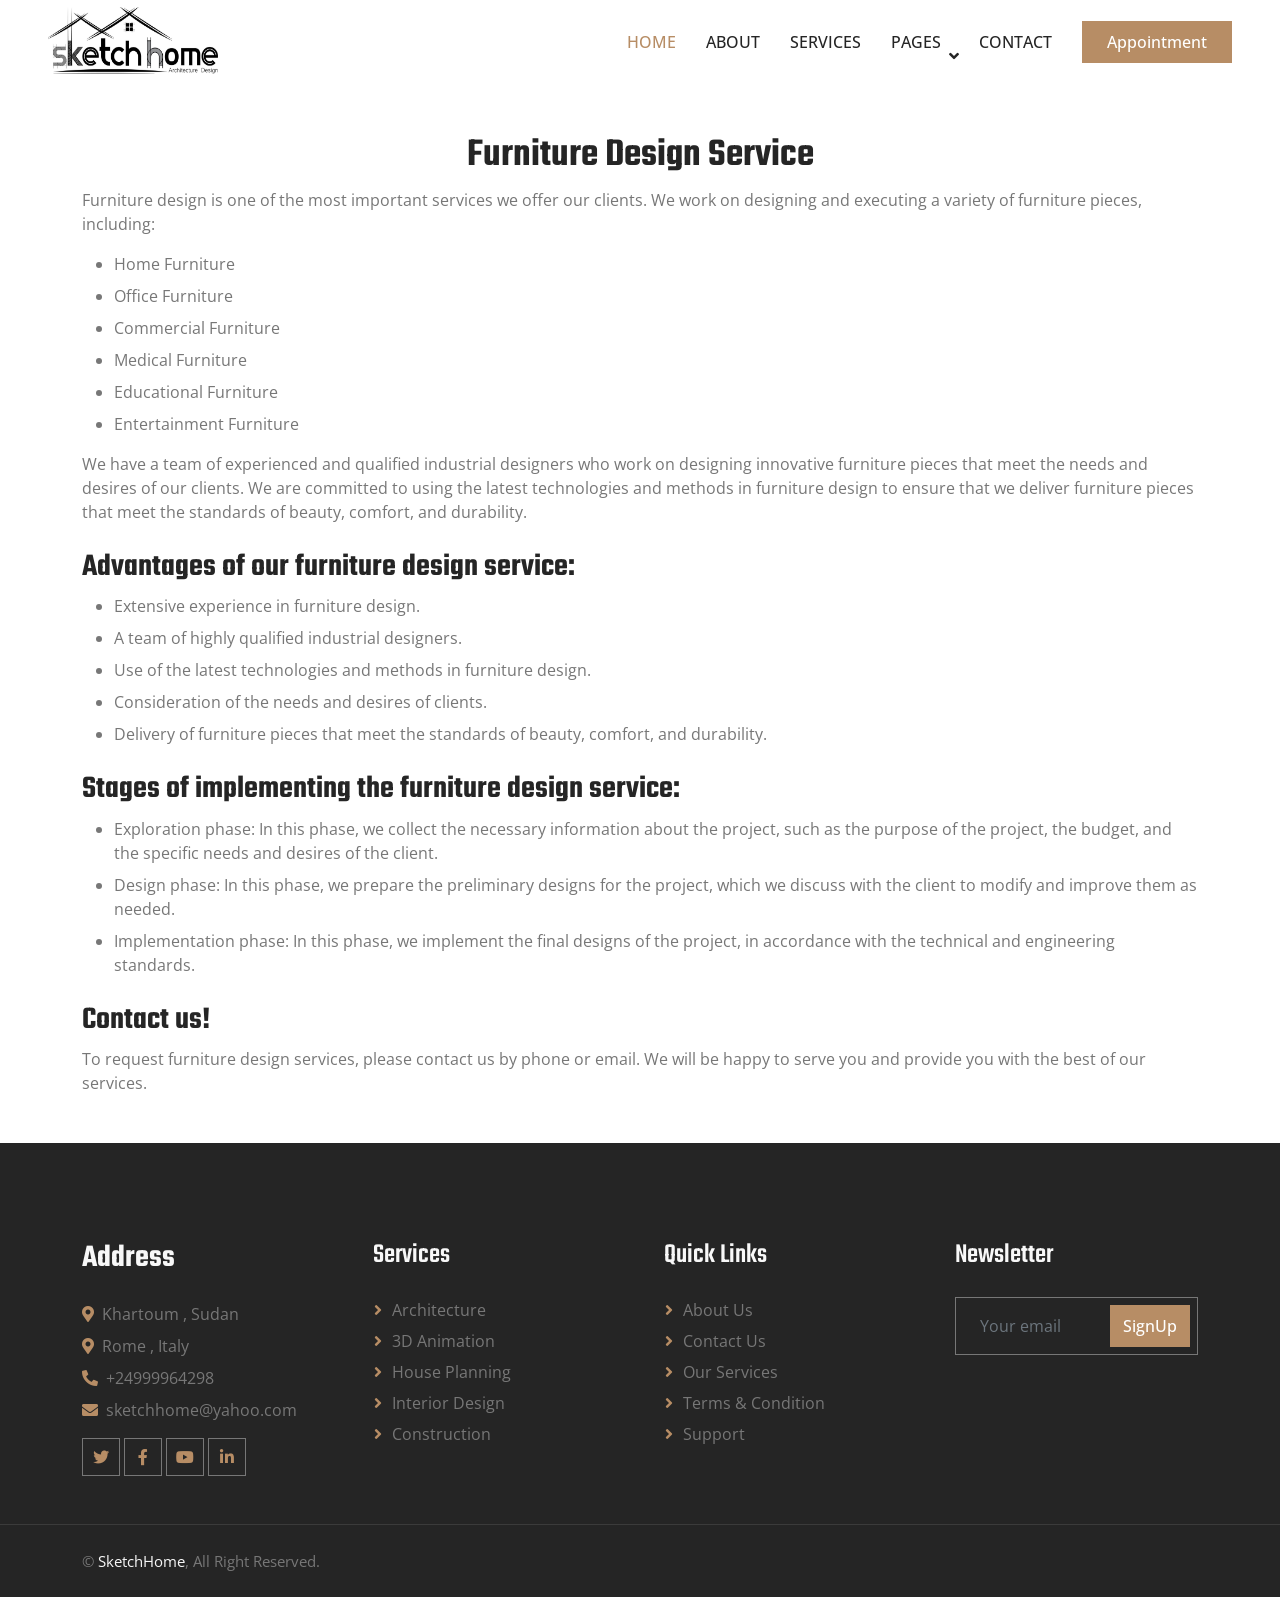
<file: FurnitureDesign.html>
<!DOCTYPE html>
<html lang="en">
<head>
    <meta charset="utf-8">
    <title>Arkitektur - Architecture HTML Template</title>
    <meta content="width=device-width, initial-scale=1.0" name="viewport">
    <meta content="" name="keywords">
    <meta content="" name="description">
    <link rel="stylesheet" href="https://cdn.jsdelivr.net/npm/bootstrap@4.0.0/dist/css/bootstrap.min.css" integrity="sha384-Gn5384xqQ1aoWXA+058RXPxPg6fy4IWvTNh0E263XmFcJlSAwiGgFAW/dAiS6JXm" crossorigin="anonymous">
    <!-- Favicon -->
    <link href="img/favicon.ico" rel="icon">

    <!-- Google Web Fonts -->
    <link rel="preconnect" href="https://fonts.googleapis.com">
    <link rel="preconnect" href="https://fonts.gstatic.com" crossorigin>
    <link href="https://fonts.googleapis.com/css2?family=Open+Sans:wght@400;500;600&family=Teko:wght@400;500;600&display=swap" rel="stylesheet">

    <!-- Icon Font Stylesheet -->
    <link href="https://cdnjs.cloudflare.com/ajax/libs/font-awesome/5.10.0/css/all.min.css" rel="stylesheet">
    <link href="https://cdn.jsdelivr.net/npm/bootstrap-icons@1.4.1/font/bootstrap-icons.css" rel="stylesheet">

    <!-- Libraries Stylesheet -->
    <link href="lib/animate/animate.min.css" rel="stylesheet">
    <link href="lib/owlcarousel/assets/owl.carousel.min.css" rel="stylesheet">
    <link href="lib/tempusdominus/css/tempusdominus-bootstrap-4.min.css" rel="stylesheet" />

    <!-- Customized Bootstrap Stylesheet -->
    <link href="css/bootstrap.min.css" rel="stylesheet">

    <!-- Template Stylesheet -->
    <link href="css/style.css" rel="stylesheet">

</head>
<body>

       <!-- Navbar Start -->
       <nav class="navbar navbar-expand-lg bg-white navbar-light sticky-top py-lg-0 px-lg-5 wow fadeIn" data-wow-delay="0.1s">
        <a href="index.html" class="navbar-brand ms-4 ms-lg-0">
            <img class="me-3" src="img/icons/icon-1.png" alt="Icon">
        </a>
        <button type="button" class="navbar-toggler me-4" data-bs-toggle="collapse" data-bs-target="#navbarCollapse">
            <span class="navbar-toggler-icon"></span>
        </button>
        <div class="collapse navbar-collapse" id="navbarCollapse">
            <div class="navbar-nav ms-auto p-4 p-lg-0">
                <a href="index.html" class="nav-item nav-link active">Home</a>
                <a href="about.html" class="nav-item nav-link">About</a>
                <a href="service.html" class="nav-item nav-link">Services</a>
                <div class="nav-item dropdown">
                    <a href="#" class="nav-link dropdown-toggle" data-bs-toggle="dropdown">Pages</a>
                    <div class="dropdown-menu border-0 m-0">
                        <a href="feature.html" class="dropdown-item">Our Features</a>
                        <a href="project.html" class="dropdown-item">Our Projects</a>
                        <a href="team.html" class="dropdown-item">Team Members</a>
                        <a href="appointment.html" class="dropdown-item">Appointment</a>
                        <a href="testimonial.html" class="dropdown-item">Customers & Partners</a>
                        <a href="404.html" class="dropdown-item">404 Page</a>
                    </div>
                </div>
                <a href="contact.html" class="nav-item nav-link">Contact</a>
            </div>
            <a href="" class="btn btn-primary py-2 px-4 d-none d-lg-block">Appointment</a>
        </div>
    </nav>
    <!-- Navbar End -->
    <div class="container mt-5">
        <h1 class="text-center">Furniture Design Service</h1>
    
        <p>Furniture design is one of the most important services we offer our clients. We work on designing and executing a variety of furniture pieces, including:</p>
    
        <ul>
            <li class="mb-2">Home Furniture</li>
            <li class="mb-2">Office Furniture</li>
            <li class="mb-2">Commercial Furniture</li>
            <li class="mb-2">Medical Furniture</li>
            <li class="mb-2">Educational Furniture</li>
            <li class="mb-2">Entertainment Furniture</li>
        </ul>
    
        <p class="mt-3">We have a team of experienced and qualified industrial designers who work on designing innovative furniture pieces that meet the needs and desires of our clients. We are committed to using the latest technologies and methods in furniture design to ensure that we deliver furniture pieces that meet the standards of beauty, comfort, and durability.</p>
    
        <h2 class="mt-4">Advantages of our furniture design service:</h2>
    
        <ul>
            <li class="mb-2">Extensive experience in furniture design.</li>
            <li class="mb-2">A team of highly qualified industrial designers.</li>
            <li class="mb-2">Use of the latest technologies and methods in furniture design.</li>
            <li class="mb-2">Consideration of the needs and desires of clients.</li>
            <li class="mb-2">Delivery of furniture pieces that meet the standards of beauty, comfort, and durability.</li>
        </ul>
    
        <h2 class="mt-4">Stages of implementing the furniture design service:</h2>
    
        <ul>
            <li class="mb-2">Exploration phase: In this phase, we collect the necessary information about the project, such as the purpose of the project, the budget, and the specific needs and desires of the client.</li>
            <li class="mb-2">Design phase: In this phase, we prepare the preliminary designs for the project, which we discuss with the client to modify and improve them as needed.</li>
            <li>Implementation phase: In this phase, we implement the final designs of the project, in accordance with the technical and engineering standards.</li>
        </ul>
    
        <h2 class="mt-4">Contact us!</h2>
    
        <p>To request furniture design services, please contact us by phone or email. We will be happy to serve you and provide you with the best of our services.</p>
    </div>
    
    <script src="https://code.jquery.com/jquery-3.3.1.slim.min.js"></script>
    <script src="https://cdnjs.cloudflare.com/ajax/libs/popper.js/1.14.7/umd/popper.min.js"></script>
    <script src="https://stackpath.bootstrapcdn.com/bootstrap/4.3.1/js/bootstrap.min.js"></script>
    
 <!-- Footer Start -->
 <div class="container-fluid bg-dark text-body footer mt-5 pt-5 px-0 wow fadeIn" data-wow-delay="0.1s">
    <div class="container py-5">
        <div class="row g-5">
            <div class="col-lg-3 col-md-6">
                <h2 class="text-light mb-4">Address</h2>
                <p class="mb-2"><i class="fa fa-map-marker-alt text-primary me-2"></i>Khartoum , Sudan</p>
                <p class="mb-2"><i class="fa fa-map-marker-alt text-primary me-2"></i>Rome , Italy</p>
                <p class="mb-2"><i class="fa fa-phone-alt text-primary me-2"></i>+24999964298</p>
                <p class="mb-2"><i class="fa fa-envelope text-primary me-2"></i>sketchhome@yahoo.com</p>
                <div class="d-flex pt-2">
                    <a class="btn btn-square btn-outline-body me-1" href=""><i class="fab fa-twitter"></i></a>
                    <a class="btn btn-square btn-outline-body me-1" href=""><i class="fab fa-facebook-f"></i></a>
                    <a class="btn btn-square btn-outline-body me-1" href=""><i class="fab fa-youtube"></i></a>
                    <a class="btn btn-square btn-outline-body me-0" href=""><i class="fab fa-linkedin-in"></i></a>
                </div>
            </div>
            <div class="col-lg-3 col-md-6">
                <h3 class="text-light mb-4">Services</h3>
                <a class="btn btn-link" href="">Architecture</a>
                <a class="btn btn-link" href="">3D Animation</a>
                <a class="btn btn-link" href="">House Planning</a>
                <a class="btn btn-link" href="">Interior Design</a>
                <a class="btn btn-link" href="">Construction</a>
            </div>
            <div class="col-lg-3 col-md-6">
                <h3 class="text-light mb-4">Quick Links</h3>
                <a class="btn btn-link" href="">About Us</a>
                <a class="btn btn-link" href="">Contact Us</a>
                <a class="btn btn-link" href="">Our Services</a>
                <a class="btn btn-link" href="">Terms & Condition</a>
                <a class="btn btn-link" href="">Support</a>
            </div>
            <div class="col-lg-3 col-md-6">
                <h3 class="text-light mb-4">Newsletter</h3>
                <div class="position-relative mx-auto" style="max-width: 400px;">
                    <input class="form-control bg-transparent w-100 py-3 ps-4 pe-5" type="text" placeholder="Your email">
                    <button type="button" class="btn btn-primary py-2 position-absolute top-0 end-0 mt-2 me-2">SignUp</button>
                </div>
            </div>
        </div>
    </div>
    <div class="container-fluid copyright">
        <div class="container">
            <div class="row">
                <div class="col-md-6 text-center text-md-start mb-3 mb-md-0">
                    &copy; <a href="#">SketchHome</a>, All Right Reserved.
                </div>
            </div>
        </div>
    </div>
</div>
<!-- Footer End -->
    <!-- JavaScript Libraries -->
    <script src="https://code.jquery.com/jquery-3.4.1.min.js"></script>
    <script src="https://cdn.jsdelivr.net/npm/bootstrap@5.0.0/dist/js/bootstrap.bundle.min.js"></script>
    <script src="lib/wow/wow.min.js"></script>
    <script src="lib/easing/easing.min.js"></script>
    <script src="lib/waypoints/waypoints.min.js"></script>
    <script src="lib/counterup/counterup.min.js"></script>
    <script src="lib/owlcarousel/owl.carousel.min.js"></script>
    <script src="lib/tempusdominus/js/moment.min.js"></script>
    <script src="lib/tempusdominus/js/moment-timezone.min.js"></script>
    <script src="lib/tempusdominus/js/tempusdominus-bootstrap-4.min.js"></script>

    <!-- Template Javascript -->
    <script src="js/main.js"></script>
</body>
</html>
</file>
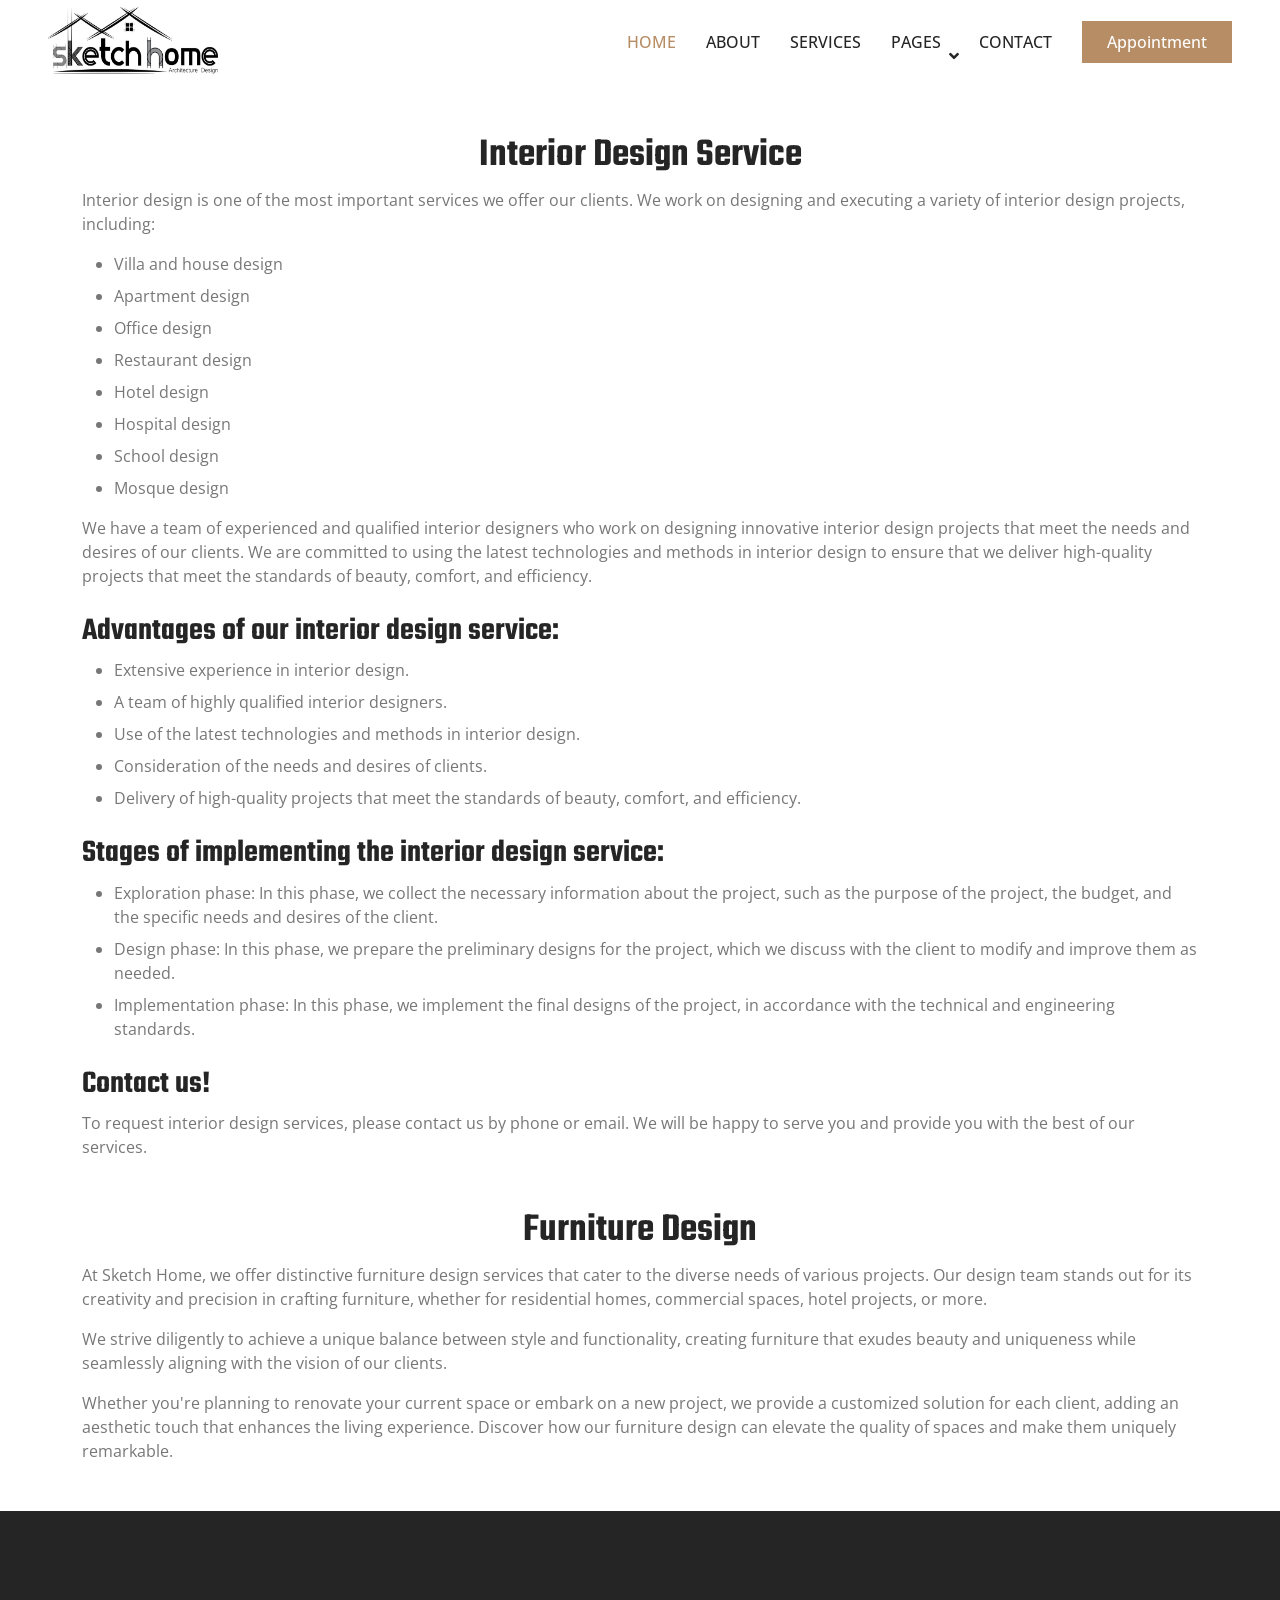
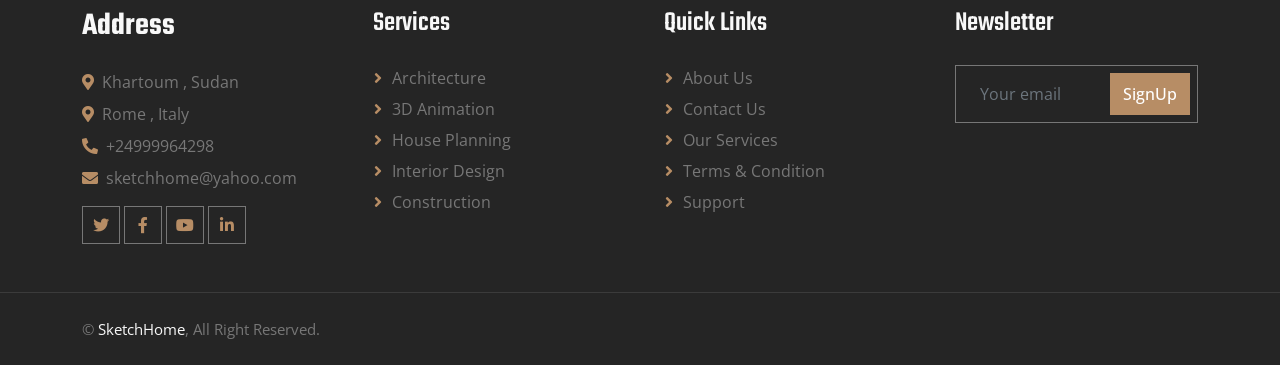
<file: InteriorDesign.html>
<!DOCTYPE html>
<html lang="en">
<head>
    <meta charset="utf-8">
    <title>Arkitektur - Architecture HTML Template</title>
    <meta content="width=device-width, initial-scale=1.0" name="viewport">
    <meta content="" name="keywords">
    <meta content="" name="description">
    <link rel="stylesheet" href="https://cdn.jsdelivr.net/npm/bootstrap@4.0.0/dist/css/bootstrap.min.css" integrity="sha384-Gn5384xqQ1aoWXA+058RXPxPg6fy4IWvTNh0E263XmFcJlSAwiGgFAW/dAiS6JXm" crossorigin="anonymous">
    <!-- Favicon -->
    <link href="img/favicon.ico" rel="icon">

    <!-- Google Web Fonts -->
    <link rel="preconnect" href="https://fonts.googleapis.com">
    <link rel="preconnect" href="https://fonts.gstatic.com" crossorigin>
    <link href="https://fonts.googleapis.com/css2?family=Open+Sans:wght@400;500;600&family=Teko:wght@400;500;600&display=swap" rel="stylesheet">

    <!-- Icon Font Stylesheet -->
    <link href="https://cdnjs.cloudflare.com/ajax/libs/font-awesome/5.10.0/css/all.min.css" rel="stylesheet">
    <link href="https://cdn.jsdelivr.net/npm/bootstrap-icons@1.4.1/font/bootstrap-icons.css" rel="stylesheet">

    <!-- Libraries Stylesheet -->
    <link href="lib/animate/animate.min.css" rel="stylesheet">
    <link href="lib/owlcarousel/assets/owl.carousel.min.css" rel="stylesheet">
    <link href="lib/tempusdominus/css/tempusdominus-bootstrap-4.min.css" rel="stylesheet" />

    <!-- Customized Bootstrap Stylesheet -->
    <link href="css/bootstrap.min.css" rel="stylesheet">

    <!-- Template Stylesheet -->
    <link href="css/style.css" rel="stylesheet">

</head>
<body>

       <!-- Navbar Start -->
       <nav class="navbar navbar-expand-lg bg-white navbar-light sticky-top py-lg-0 px-lg-5 wow fadeIn" data-wow-delay="0.1s">
        <a href="index.html" class="navbar-brand ms-4 ms-lg-0">
            <img class="me-3" src="img/icons/icon-1.png" alt="Icon">
        </a>
        <button type="button" class="navbar-toggler me-4" data-bs-toggle="collapse" data-bs-target="#navbarCollapse">
            <span class="navbar-toggler-icon"></span>
        </button>
        <div class="collapse navbar-collapse" id="navbarCollapse">
            <div class="navbar-nav ms-auto p-4 p-lg-0">
                <a href="index.html" class="nav-item nav-link active">Home</a>
                <a href="about.html" class="nav-item nav-link">About</a>
                <a href="service.html" class="nav-item nav-link">Services</a>
                <div class="nav-item dropdown">
                    <a href="#" class="nav-link dropdown-toggle" data-bs-toggle="dropdown">Pages</a>
                    <div class="dropdown-menu border-0 m-0">
                        <a href="feature.html" class="dropdown-item">Our Features</a>
                        <a href="project.html" class="dropdown-item">Our Projects</a>
                        <a href="team.html" class="dropdown-item">Team Members</a>
                        <a href="appointment.html" class="dropdown-item">Appointment</a>
                        <a href="testimonial.html" class="dropdown-item">Customers & Partners</a>
                        <a href="404.html" class="dropdown-item">404 Page</a>
                    </div>
                </div>
                <a href="contact.html" class="nav-item nav-link">Contact</a>
            </div>
            <a href="" class="btn btn-primary py-2 px-4 d-none d-lg-block">Appointment</a>
        </div>
    </nav>
    <!-- Navbar End -->

    <div class="container mt-5">
        <h1 class="text-center">Interior Design Service</h1>
    
        <p>Interior design is one of the most important services we offer our clients. We work on designing and executing a variety of interior design projects, including:</p>
    
        <ul>
            <li class="mb-2">Villa and house design</li>
            <li class="mb-2">Apartment design</li>
            <li class="mb-2">Office design</li>
            <li class="mb-2">Restaurant design</li>
            <li class="mb-2">Hotel design</li>
            <li class="mb-2">Hospital design</li>
            <li class="mb-2">School design</li>
            <li class="mb-2">Mosque design</li>
        </ul>
    
        <p class="mt-3">We have a team of experienced and qualified interior designers who work on designing innovative interior design projects that meet the needs and desires of our clients. We are committed to using the latest technologies and methods in interior design to ensure that we deliver high-quality projects that meet the standards of beauty, comfort, and efficiency.</p>
    
        <h2 class="mt-4">Advantages of our interior design service:</h2>
    
        <ul>
            <li class="mb-2">Extensive experience in interior design.</li>
            <li class="mb-2">A team of highly qualified interior designers.</li>
            <li class="mb-2">Use of the latest technologies and methods in interior design.</li>
            <li class="mb-2">Consideration of the needs and desires of clients.</li>
            <li class="mb-2">Delivery of high-quality projects that meet the standards of beauty, comfort, and efficiency.</li>
        </ul>
    
        <h2 class="mt-4">Stages of implementing the interior design service:</h2>
    
        <ul>
            <li class="mb-2">Exploration phase: In this phase, we collect the necessary information about the project, such as the purpose of the project, the budget, and the specific needs and desires of the client.</li>
            <li class="mb-2">Design phase: In this phase, we prepare the preliminary designs for the project, which we discuss with the client to modify and improve them as needed.</li>
            <li>Implementation phase: In this phase, we implement the final designs of the project, in accordance with the technical and engineering standards.</li>
        </ul>
    
        <h2 class="mt-4">Contact us!</h2>
    
        <p>To request interior design services, please contact us by phone or email. We will be happy to serve you and provide you with the best of our services.</p>
    </div>
    
    <div class="container mt-5">
        <h1 class="text-center">Furniture Design</h1>
    
        <p>At Sketch Home, we offer distinctive furniture design services that cater to the diverse needs of various projects. Our design team stands out for its creativity and precision in crafting furniture, whether for residential homes, commercial spaces, hotel projects, or more.</p>
    
        <p>We strive diligently to achieve a unique balance between style and functionality, creating furniture that exudes beauty and uniqueness while seamlessly aligning with the vision of our clients.</p>
    
        <p>Whether you're planning to renovate your current space or embark on a new project, we provide a customized solution for each client, adding an aesthetic touch that enhances the living experience. Discover how our furniture design can elevate the quality of spaces and make them uniquely remarkable.</p>
    </div>
    
    <script src="https://code.jquery.com/jquery-3.3.1.slim.min.js"></script>
    <script src="https://cdnjs.cloudflare.com/ajax/libs/popper.js/1.14.7/umd/popper.min.js"></script>
    <script src="https://stackpath.bootstrapcdn.com/bootstrap/4.3.1/js/bootstrap.min.js"></script>
    
 <!-- Footer Start -->
 <div class="container-fluid bg-dark text-body footer mt-5 pt-5 px-0 wow fadeIn" data-wow-delay="0.1s">
    <div class="container py-5">
        <div class="row g-5">
            <div class="col-lg-3 col-md-6">
                <h2 class="text-light mb-4">Address</h2>
                <p class="mb-2"><i class="fa fa-map-marker-alt text-primary me-2"></i>Khartoum , Sudan</p>
                <p class="mb-2"><i class="fa fa-map-marker-alt text-primary me-2"></i>Rome , Italy</p>
                <p class="mb-2"><i class="fa fa-phone-alt text-primary me-2"></i>+24999964298</p>
                <p class="mb-2"><i class="fa fa-envelope text-primary me-2"></i>sketchhome@yahoo.com</p>
                <div class="d-flex pt-2">
                    <a class="btn btn-square btn-outline-body me-1" href=""><i class="fab fa-twitter"></i></a>
                    <a class="btn btn-square btn-outline-body me-1" href=""><i class="fab fa-facebook-f"></i></a>
                    <a class="btn btn-square btn-outline-body me-1" href=""><i class="fab fa-youtube"></i></a>
                    <a class="btn btn-square btn-outline-body me-0" href=""><i class="fab fa-linkedin-in"></i></a>
                </div>
            </div>
            <div class="col-lg-3 col-md-6">
                <h3 class="text-light mb-4">Services</h3>
                <a class="btn btn-link" href="">Architecture</a>
                <a class="btn btn-link" href="">3D Animation</a>
                <a class="btn btn-link" href="">House Planning</a>
                <a class="btn btn-link" href="">Interior Design</a>
                <a class="btn btn-link" href="">Construction</a>
            </div>
            <div class="col-lg-3 col-md-6">
                <h3 class="text-light mb-4">Quick Links</h3>
                <a class="btn btn-link" href="">About Us</a>
                <a class="btn btn-link" href="">Contact Us</a>
                <a class="btn btn-link" href="">Our Services</a>
                <a class="btn btn-link" href="">Terms & Condition</a>
                <a class="btn btn-link" href="">Support</a>
            </div>
            <div class="col-lg-3 col-md-6">
                <h3 class="text-light mb-4">Newsletter</h3>
                <div class="position-relative mx-auto" style="max-width: 400px;">
                    <input class="form-control bg-transparent w-100 py-3 ps-4 pe-5" type="text" placeholder="Your email">
                    <button type="button" class="btn btn-primary py-2 position-absolute top-0 end-0 mt-2 me-2">SignUp</button>
                </div>
            </div>
        </div>
    </div>
    <div class="container-fluid copyright">
        <div class="container">
            <div class="row">
                <div class="col-md-6 text-center text-md-start mb-3 mb-md-0">
                    &copy; <a href="#">SketchHome</a>, All Right Reserved.
                </div>
            </div>
        </div>
    </div>
</div>
<!-- Footer End -->
    <!-- JavaScript Libraries -->
    <script src="https://code.jquery.com/jquery-3.4.1.min.js"></script>
    <script src="https://cdn.jsdelivr.net/npm/bootstrap@5.0.0/dist/js/bootstrap.bundle.min.js"></script>
    <script src="lib/wow/wow.min.js"></script>
    <script src="lib/easing/easing.min.js"></script>
    <script src="lib/waypoints/waypoints.min.js"></script>
    <script src="lib/counterup/counterup.min.js"></script>
    <script src="lib/owlcarousel/owl.carousel.min.js"></script>
    <script src="lib/tempusdominus/js/moment.min.js"></script>
    <script src="lib/tempusdominus/js/moment-timezone.min.js"></script>
    <script src="lib/tempusdominus/js/tempusdominus-bootstrap-4.min.js"></script>

    <!-- Template Javascript -->
    <script src="js/main.js"></script>
</body>
</html>
</file>
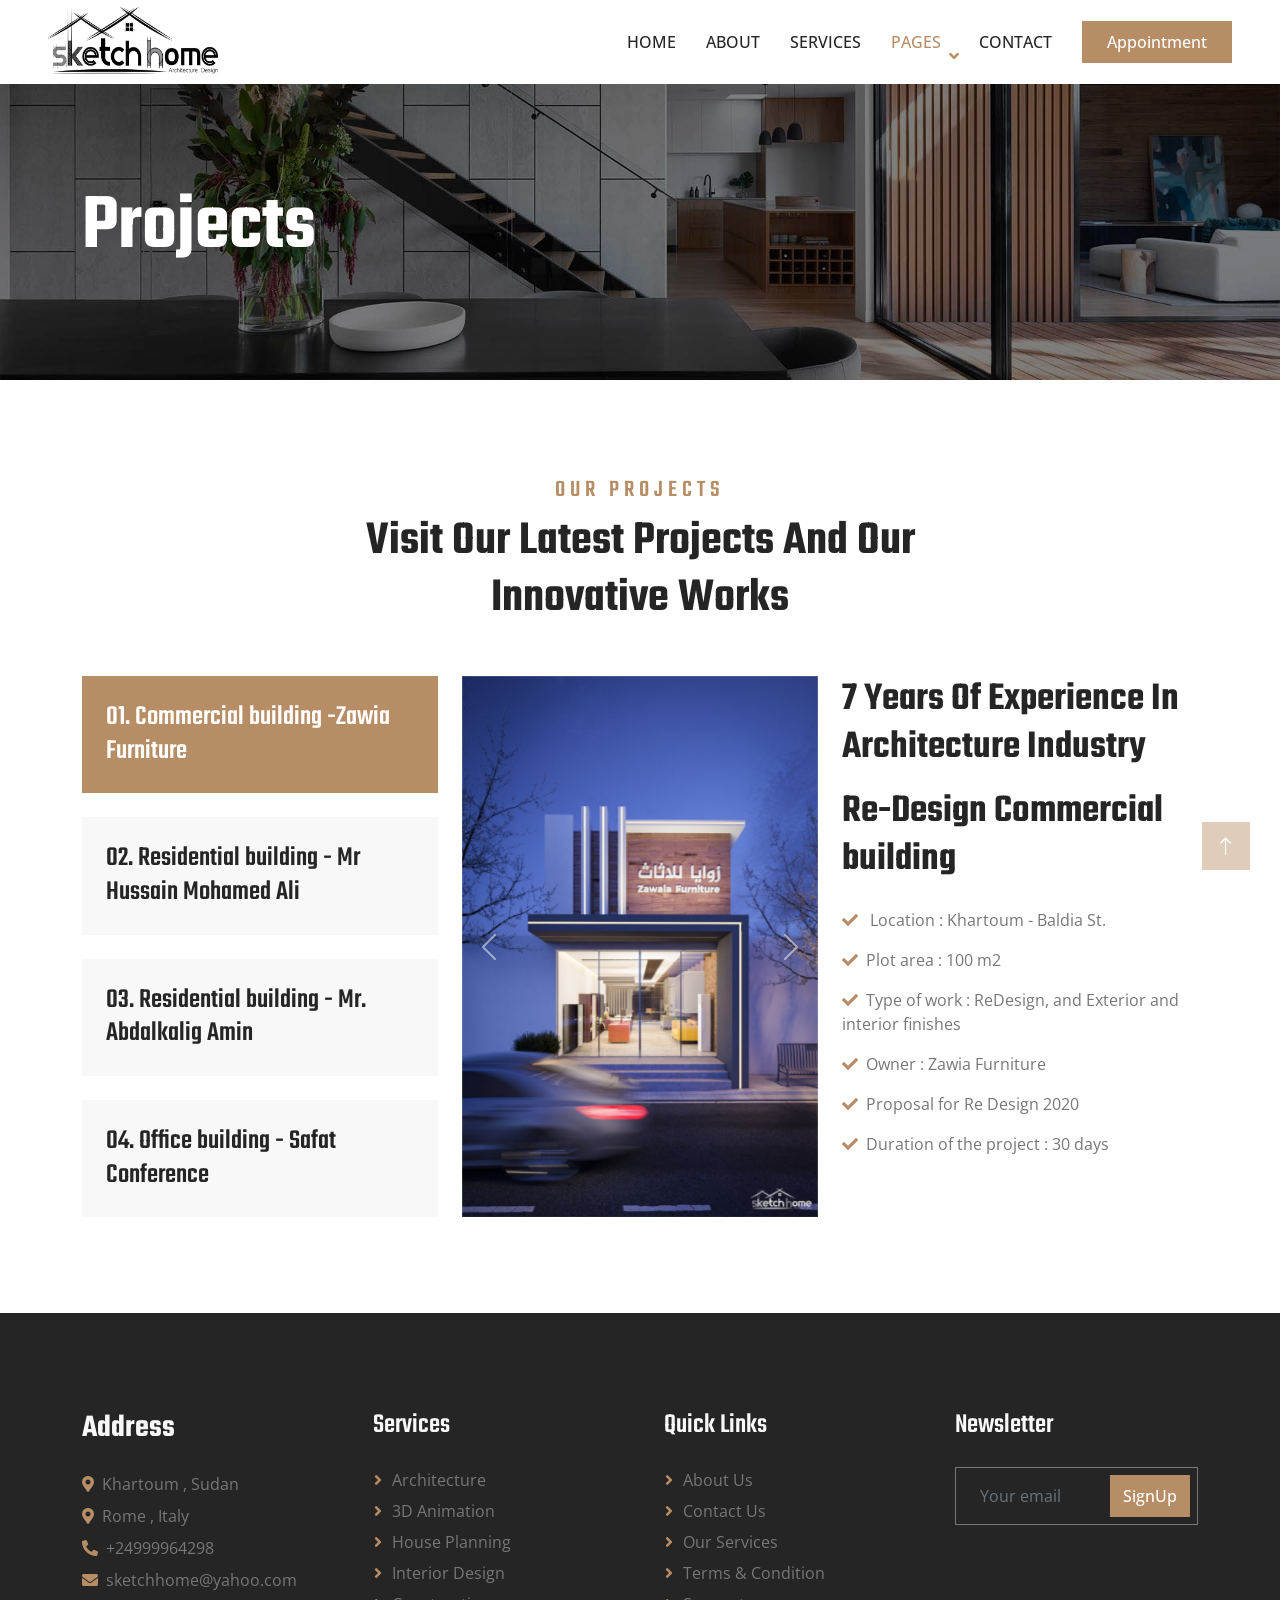
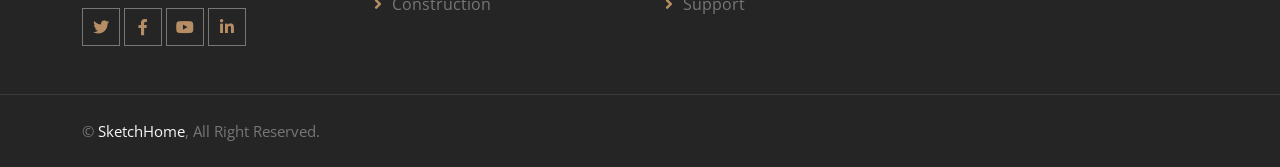
<file: project.html>
<!DOCTYPE html>
<html lang="en">

<head>
    <meta charset="utf-8">
    <title>Arkitektur - Architecture HTML Template</title>
    <meta content="width=device-width, initial-scale=1.0" name="viewport">
    <meta content="" name="keywords">
    <meta content="" name="description">
    <link rel="stylesheet" href="https://cdn.jsdelivr.net/npm/bootstrap@4.0.0/dist/css/bootstrap.min.css" integrity="sha384-Gn5384xqQ1aoWXA+058RXPxPg6fy4IWvTNh0E263XmFcJlSAwiGgFAW/dAiS6JXm" crossorigin="anonymous">
    <!-- Favicon -->
    <link href="img/favicon.ico" rel="icon">

    <!-- Google Web Fonts -->
    <link rel="preconnect" href="https://fonts.googleapis.com">
    <link rel="preconnect" href="https://fonts.gstatic.com" crossorigin>
    <link href="https://fonts.googleapis.com/css2?family=Open+Sans:wght@400;500;600&family=Teko:wght@400;500;600&display=swap" rel="stylesheet">

    <!-- Icon Font Stylesheet -->
    <link href="https://cdnjs.cloudflare.com/ajax/libs/font-awesome/5.10.0/css/all.min.css" rel="stylesheet">
    <link href="https://cdn.jsdelivr.net/npm/bootstrap-icons@1.4.1/font/bootstrap-icons.css" rel="stylesheet">

    <!-- Libraries Stylesheet -->
    <link href="lib/animate/animate.min.css" rel="stylesheet">
    <link href="lib/owlcarousel/assets/owl.carousel.min.css" rel="stylesheet">
    <link href="lib/tempusdominus/css/tempusdominus-bootstrap-4.min.css" rel="stylesheet" />

    <!-- Customized Bootstrap Stylesheet -->
    <link href="css/bootstrap.min.css" rel="stylesheet">

    <!-- Template Stylesheet -->
    <link href="css/style.css" rel="stylesheet">
</head>

<body>
    <script src="https://code.jquery.com/jquery-3.2.1.slim.min.js" integrity="sha384-KJ3o2DKtIkvYIK3UENzmM7KCkRr/rE9/Qpg6aAZGJwFDMVNA/GpGFF93hXpG5KkN" crossorigin="anonymous"></script>
    <script src="https://cdn.jsdelivr.net/npm/popper.js@1.12.9/dist/umd/popper.min.js" integrity="sha384-ApNbgh9B+Y1QKtv3Rn7W3mgPxhU9K/ScQsAP7hUibX39j7fakFPskvXusvfa0b4Q" crossorigin="anonymous"></script>
    <script src="https://cdn.jsdelivr.net/npm/bootstrap@4.0.0/dist/js/bootstrap.min.js" integrity="sha384-JZR6Spejh4U02d8jOt6vLEHfe/JQGiRRSQQxSfFWpi1MquVdAyjUar5+76PVCmYl" crossorigin="anonymous"></script>
    <!-- Spinner Start -->
    <div id="spinner" class="show bg-white position-fixed translate-middle w-100 vh-100 top-50 start-50 d-flex align-items-center justify-content-center">
        <div class="spinner-border position-relative text-primary" style="width: 6rem; height: 6rem;" role="status"></div>
        <img class="position-absolute top-50 start-50 translate-middle" src="img/icons/icon-1.png" alt="Icon">
    </div>
    <!-- Spinner End -->


    <!-- Navbar Start -->
    <nav class="navbar navbar-expand-lg bg-white navbar-light sticky-top py-lg-0 px-lg-5 wow fadeIn" data-wow-delay="0.1s">
        <a href="index.html" class="navbar-brand ms-4 ms-lg-0">
        <img class="me-3" src="img/icons/icon-1.png" alt="Icon">
        </a>
        <button type="button" class="navbar-toggler me-4" data-bs-toggle="collapse" data-bs-target="#navbarCollapse">
            <span class="navbar-toggler-icon"></span>
        </button>
        <div class="collapse navbar-collapse" id="navbarCollapse">
            <div class="navbar-nav ms-auto p-4 p-lg-0">
                <a href="index.html" class="nav-item nav-link">Home</a>
                <a href="about.html" class="nav-item nav-link">About</a>
                <a href="service.html" class="nav-item nav-link">Services</a>
                <div class="nav-item dropdown">
                    <a href="#" class="nav-link dropdown-toggle active" data-bs-toggle="dropdown">Pages</a>
                    <div class="dropdown-menu border-0 m-0">
                        <a href="feature.html" class="dropdown-item">Our Features</a>
                        <a href="project.html" class="dropdown-item active">Our Projects</a>
                        <a href="team.html" class="dropdown-item">Team Members</a>
                        <a href="appointment.html" class="dropdown-item">Appointment</a>
                        <a href="testimonial.html" class="dropdown-item"></a>
                        <a href="404.html" class="dropdown-item">404 Page</a>
                    </div>
                </div>
                <a href="contact.html" class="nav-item nav-link">Contact</a>
            </div>
            <a href="" class="btn btn-primary py-2 px-4 d-none d-lg-block">Appointment</a>
        </div>
    </nav>
    <!-- Navbar End -->


    <!-- Page Header Start -->
    <div class="container-fluid page-header py-5 mb-5 wow fadeIn" data-wow-delay="0.1s">
        <div class="container py-5">
            <h1 class="display-1 text-white animated slideInDown">Projects</h1>
            <nav aria-label="breadcrumb animated slideInDown">
            </nav>
        </div>
    </div>
    <!-- Page Header End -->


    <!-- Project Start -->
    <div class="container-xxl project py-5">
        <div class="container">
            <div class="text-center mx-auto mb-5 wow fadeInUp" data-wow-delay="0.1s" style="max-width: 600px;">
                <h4 class="section-title">Our Projects</h4>
                <h1 class="display-5 mb-4">Visit Our Latest Projects And Our Innovative Works</h1>
            </div>
            <div class="row g-4 wow fadeInUp" data-wow-delay="0.3s">
                <div class="col-lg-4">
                    <div class="nav nav-pills d-flex justify-content-between w-100 h-100 me-4">
                        <button class="nav-link w-100 d-flex align-items-center text-start p-4 mb-4 active" data-bs-toggle="pill" data-bs-target="#tab-pane-1" type="button">
                            <h3 class="m-0">01. Commercial building  -Zawia Furniture</h3>
                        </button>
                        <button class="nav-link w-100 d-flex align-items-center text-start p-4 mb-4" data-bs-toggle="pill" data-bs-target="#tab-pane-2" type="button">
                            <h3 class="m-0">02. Residential building - Mr Hussain Mohamed Ali</h3>
                        </button>
                        <button class="nav-link w-100 d-flex align-items-center text-start p-4 mb-4" data-bs-toggle="pill" data-bs-target="#tab-pane-3" type="button">
                            <h3 class="m-0">03. Residential building - Mr. Abdalkalig Amin</h3>
                        </button>
                        <button class="nav-link w-100 d-flex align-items-center text-start p-4 mb-0" data-bs-toggle="pill" data-bs-target="#tab-pane-4" type="button">
                            <h3 class="m-0">04. Office building - Safat Conference</h3>
                        </button>
                    </div>
                </div>
                <div class="col-lg-8">
                    <div class="tab-content w-100 h-100">
                        <div class="tab-pane fade show active" id="tab-pane-1">
                            <div class="row g-4">
                                <div class="col-md-6" style="min-height: 350px;">
                                    <div class="position-relative w-100 h-100">
                                        <div id="carouselExampleControls" class="carousel slide" data-ride="carousel">
                                            <div class="carousel-inner">
                                              <div class="carousel-item active">
                                                <img class="d-block h-100 w-100" src="/img/zawaya-1.jpg" alt="First slide">
                                              </div>
                                              <div class="carousel-item">
                                                <img class="d-block h-100 w-100" src="/img/zawaya-2.jpg" alt="Second slide">
                                              </div>
                                              <div class="carousel-item">
                                                <img class="d-block h-100 w-100" src="/img/zawaya-3.jpg" alt="Third slide">
                                              </div>
                                            </div>
                                            <a class="carousel-control-prev" href="#carouselExampleControls" role="button" data-slide="prev">
                                              <span class="carousel-control-prev-icon" aria-hidden="true"></span>
                                              <span class="sr-only">Previous</span>
                                            </a>
                                            <a class="carousel-control-next" href="#carouselExampleControls" role="button" data-slide="next">
                                              <span class="carousel-control-next-icon" aria-hidden="true"></span>
                                              <span class="sr-only">Next</span>
                                            </a>
                                          </div>
                                    </div>
                                </div>
                                <div class="col-md-6">
                                    <h1 class="mb-3">7 Years Of Experience In Architecture Industry</h1>
                                    <h1 class="mb-4">Re-Design Commercial building</h1>
                                    <p><i class="fa fa-check text-primary me-2"></i> Location : Khartoum - Baldia St. </p>
                                    <p><i class="fa fa-check text-primary me-2"></i>Plot area : 100 m2</p>
                                    <p><i class="fa fa-check text-primary me-2"></i>Type of work : ReDesign, and Exterior and interior finishes</p>
                                    <p><i class="fa fa-check text-primary me-2"></i>Owner : Zawia Furniture</p>
                                    <p><i class="fa fa-check text-primary me-2"></i>Proposal for Re Design 2020</p>
                                    <p><i class="fa fa-check text-primary me-2"></i>Duration of the project : 30 days</p>
                                </div>
                            </div>
                        </div>
                        <div class="tab-pane fade" id="tab-pane-2">
                            <div class="row g-4">
                                <div class="col-md-6" style="min-height: 350px;">
                                    <div class="position-relative h-100">
                                        <div id="carouselExampleControls" class="carousel slide" data-ride="carousel">
                                            <div class="carousel-inner">
                                              <div class="carousel-item active">
                                                <img class="d-block w-100" src="/img/heussin-1.jpg" alt="First slide">
                                              </div>
                                              <div class="carousel-item">
                                                <img class="d-block w-100" src="img/heussin-2.jpg" alt="Second slide">
                                              </div>
                                              <div class="carousel-item">
                                                <img class="d-block w-100" src="img/heussin-3.jpg" alt="Third slide">
                                              </div>
                                            </div>
                                            <a class="carousel-control-prev" href="#carouselExampleControls" role="button" data-slide="prev">
                                              <span class="carousel-control-prev-icon" aria-hidden="true"></span>
                                              <span class="sr-only">Previous</span>
                                            </a>
                                            <a class="carousel-control-next" href="#carouselExampleControls" role="button" data-slide="next">
                                              <span class="carousel-control-next-icon" aria-hidden="true"></span>
                                              <span class="sr-only">Next</span>
                                            </a>
                                          </div>
                                    </div>
                                </div>
                                <div class="col-md-6">
                                    <h1 class="mb-3">7 Years Of Experience In Architecture Industry</h1>
                                    <h1 class="mb-4">Residential building </h1>
                                    <p><i class="fa fa-check text-primary me-2"></i> Location : Khartoum - Taha Almahi </p>
                                    <p><i class="fa fa-check text-primary me-2"></i>Plot area : 450 m2</p>
                                    <p><i class="fa fa-check text-primary me-2"></i>Type of work : Design</p>
                                    <p><i class="fa fa-check text-primary me-2"></i>Mr. Hussain Mohamed Ali</p>
                                    <p><i class="fa fa-check text-primary me-2"></i>Design in 2021</p>
                                    <p><i class="fa fa-check text-primary me-2"></i>Contracting:: Sketch Home for Architectural Design and Engineering</p>
                                    <p><i class="fa fa-check text-primary me-2"></i>Consultant: Sketch Home for Architectural Design and Engineering</p>
                                </div>
                            </div>
                        </div>
                        <div class="tab-pane fade" id="tab-pane-3">
                            <div class="row g-4">
                                <div class="col-md-6" style="min-height: 350px;">
                                    <div class="position-relative h-100">
                                       <div id="carouselExampleControls" class="carousel slide" data-ride="carousel">
                                            <div class="carousel-inner">
                                              <div class="carousel-item active">
                                                <img class="d-block w-100" src="img/abdelgalik-1.jpg" alt="First slide">
                                              </div>
                                              <div class="carousel-item">
                                                <img class="d-block w-100" src="img/abdelgalik-2.jpg" alt="Second slide">
                                              </div>
                                              <div class="carousel-item">
                                                <img class="d-block w-100" src="img/abdelgalik-3.jpg" alt="Third slide">
                                              </div>
                                            </div>
                                            <a class="carousel-control-prev" href="#carouselExampleControls" role="button" data-slide="prev">
                                              <span class="carousel-control-prev-icon" aria-hidden="true"></span>
                                              <span class="sr-only">Previous</span>
                                            </a>
                                            <a class="carousel-control-next" href="#carouselExampleControls" role="button" data-slide="next">
                                              <span class="carousel-control-next-icon" aria-hidden="true"></span>
                                              <span class="sr-only">Next</span>
                                            </a>
                                          </div>
                                    </div>
                                </div>
                                <div class="col-md-6">
                                    <h1 class="mb-3">7 Years Of Experience In Architecture Industry</h1>
                                    <h1 class="mb-4">Design Residential building </h1>
                                    <p><i class="fa fa-check text-primary me-2"></i> Location : khartoum - Alandlos </p>
                                    <p><i class="fa fa-check text-primary me-2"></i>Plot area : 300 m2</p>
                                    <p><i class="fa fa-check text-primary me-2"></i>Type of work : Design</p>
                                    <p><i class="fa fa-check text-primary me-2"></i>Mr. Abdalkalig Amin</p>
                                    <p><i class="fa fa-check text-primary me-2"></i>Proposal for Design 2020</p>
                                    <p><i class="fa fa-check text-primary me-2"></i>Structural system : Load-bearing wall </p>
                                    <p><i class="fa fa-check text-primary me-2"></i>Consultant: Sketch Home for Architectural Design and Engineering</p>
                                </div>
                            </div>
                        </div>
                        <div class="tab-pane fade" id="tab-pane-4">
                            <div class="row g-4">
                                <div class="col-md-6" style="min-height: 350px;">
                                    <div class="position-relative h-100">
                                        <div id="carouselExampleControls" class="carousel slide" data-ride="carousel">
                                            <div class="carousel-inner">
                                                <div class="carousel-item active">
                                                    <img class="d-block w-100" src="img/safat-1.jpg" alt="First slide">
                                                  </div>
                                              <div class="carousel-item">
                                                <img class="d-block w-100" src="img/safat-2.jpg" alt="Second slide">
                                              </div>
                                              <div class="carousel-item">
                                                <img class="d-block w-100" src="img/safat-3.jpg" alt="Third slide">
                                              </div>
                                              <div class="carousel-item">
                                                <img class="d-block w-100" src="img/safat-4.jpg" alt="Third slide">
                                              </div>
                                              <div class="carousel-item">
                                                <img class="d-block w-100" src="img/safat-5.jpg" alt="Third slide">
                                              </div>
                                              <div class="carousel-item">
                                                <img class="d-block w-100" src="img/safat-6.jpg" alt="Third slide">
                                              </div>
                                              <div class="carousel-item">
                                                <img class="d-block w-100" src="img/safat-7.jpg" alt="Third slide">
                                              </div>
                                              <div class="carousel-item">
                                                <img class="d-block w-100" src="img/safat-8.jpg" alt="Third slide">
                                              </div>
                                              <div class="carousel-item">
                                                <img class="d-block w-100" src="img/safat-9.jpg" alt="Third slide">
                                              </div>
                                              <div class="carousel-item">
                                                <img class="d-block w-100" src="img/safat-10.jpg" alt="Third slide">
                                              </div>
                                              <div class="carousel-item">
                                                <img class="d-block w-100" src="img/safat-11.jpg" alt="Third slide">
                                              </div>
                                              <div class="carousel-item">
                                                <img class="d-block w-100" src="img/safat-12.jpg" alt="Third slide">
                                              </div>
                                            </div>
                                            <a class="carousel-control-prev" href="#carouselExampleControls" role="button" data-slide="prev">
                                              <span class="carousel-control-prev-icon" aria-hidden="true"></span>
                                              <span class="sr-only">Previous</span>
                                            </a>
                                            <a class="carousel-control-next" href="#carouselExampleControls" role="button" data-slide="next">
                                              <span class="carousel-control-next-icon" aria-hidden="true"></span>
                                              <span class="sr-only">Next</span>
                                            </a>
                                          </div>
                                    </div>
                                </div>
                                <div class="col-md-6">
                                    <h1 class="mb-3">7 Years Of Experience In Architecture Industry</h1>
                                    <h1 class="mb-4">Re-Design Office building Safat Conference</h1>
                                    <p><i class="fa fa-check text-primary me-2"></i> Location : Omdurman  </p>
                                    <p><i class="fa fa-check text-primary me-2"></i>Plot area : 580 m2</p>
                                    <p><i class="fa fa-check text-primary me-2"></i>Design : Sketch Home Architecture Design & Engineering</p>
                                    <p><i class="fa fa-check text-primary me-2"></i>Re Design Exterior and Interior 2018 </p>
                                    <p><i class="fa fa-check text-primary me-2"></i>The project : conference room for 57 people</p>
                                    <p><i class="fa fa-check text-primary me-2"></i>Implementation : Fram Engineering and Contracting Company</p>
                                    <p><i class="fa fa-check text-primary me-2"></i>Meeting hall furniture design: Sketch Home Architectural Design</p>
                                    <p><i class="fa fa-check text-primary me-2"></i>Execution and manufacture of conference room furniture: OBS Furniture and Decoration</p>
                                </div>
                                </div>
                            </div>
                        </div>
                    </div>
                </div>
            </div>
        </div>
    </div>
    <!-- Project End -->
        

    <!-- Footer Start -->
    <div class="container-fluid bg-dark text-body footer mt-5 pt-5 px-0 wow fadeIn" data-wow-delay="0.1s">
        <div class="container py-5">
            <div class="row g-5">
                <div class="col-lg-3 col-md-6">
                    <h2 class="text-light mb-4">Address</h2>
                    <p class="mb-2"><i class="fa fa-map-marker-alt text-primary me-2"></i>Khartoum , Sudan</p>
                    <p class="mb-2"><i class="fa fa-map-marker-alt text-primary me-2"></i>Rome , Italy</p>
                    <p class="mb-2"><i class="fa fa-phone-alt text-primary me-2"></i>+24999964298</p>
                    <p class="mb-2"><i class="fa fa-envelope text-primary me-2"></i>sketchhome@yahoo.com</p>
                    <div class="d-flex pt-2">
                        <a class="btn btn-square btn-outline-body me-1" href=""><i class="fab fa-twitter"></i></a>
                        <a class="btn btn-square btn-outline-body me-1" href=""><i class="fab fa-facebook-f"></i></a>
                        <a class="btn btn-square btn-outline-body me-1" href=""><i class="fab fa-youtube"></i></a>
                        <a class="btn btn-square btn-outline-body me-0" href=""><i class="fab fa-linkedin-in"></i></a>
                    </div>
                </div>
                <div class="col-lg-3 col-md-6">
                    <h3 class="text-light mb-4">Services</h3>
                    <a class="btn btn-link" href="">Architecture</a>
                    <a class="btn btn-link" href="">3D Animation</a>
                    <a class="btn btn-link" href="">House Planning</a>
                    <a class="btn btn-link" href="">Interior Design</a>
                    <a class="btn btn-link" href="">Construction</a>
                </div>
                <div class="col-lg-3 col-md-6">
                    <h3 class="text-light mb-4">Quick Links</h3>
                    <a class="btn btn-link" href="">About Us</a>
                    <a class="btn btn-link" href="">Contact Us</a>
                    <a class="btn btn-link" href="">Our Services</a>
                    <a class="btn btn-link" href="">Terms & Condition</a>
                    <a class="btn btn-link" href="">Support</a>
                </div>
                <div class="col-lg-3 col-md-6">
                    <h3 class="text-light mb-4">Newsletter</h3>
                    <div class="position-relative mx-auto" style="max-width: 400px;">
                        <input class="form-control bg-transparent w-100 py-3 ps-4 pe-5" type="text" placeholder="Your email">
                        <button type="button" class="btn btn-primary py-2 position-absolute top-0 end-0 mt-2 me-2">SignUp</button>
                    </div>
                </div>
            </div>
        </div>
        <div class="container-fluid copyright">
            <div class="container">
                <div class="row">
                    <div class="col-md-6 text-center text-md-start mb-3 mb-md-0">
                        &copy; <a href="#">SketchHome</a>, All Right Reserved.
                    </div>
                </div>
            </div>
        </div>
    </div>
    <!-- Footer End -->


    <!-- Back to Top -->
    <a href="#" class="btn btn-lg btn-primary btn-lg-square back-to-top"><i class="bi bi-arrow-up"></i></a>


    <!-- JavaScript Libraries -->
    <script src="https://code.jquery.com/jquery-3.4.1.min.js"></script>
    <script src="https://cdn.jsdelivr.net/npm/bootstrap@5.0.0/dist/js/bootstrap.bundle.min.js"></script>
    <script src="lib/wow/wow.min.js"></script>
    <script src="lib/easing/easing.min.js"></script>
    <script src="lib/waypoints/waypoints.min.js"></script>
    <script src="lib/counterup/counterup.min.js"></script>
    <script src="lib/owlcarousel/owl.carousel.min.js"></script>
    <script src="lib/tempusdominus/js/moment.min.js"></script>
    <script src="lib/tempusdominus/js/moment-timezone.min.js"></script>
    <script src="lib/tempusdominus/js/tempusdominus-bootstrap-4.min.js"></script>

    <!-- Template Javascript -->
    <script src="js/main.js"></script>
</body>

</html>
</file>
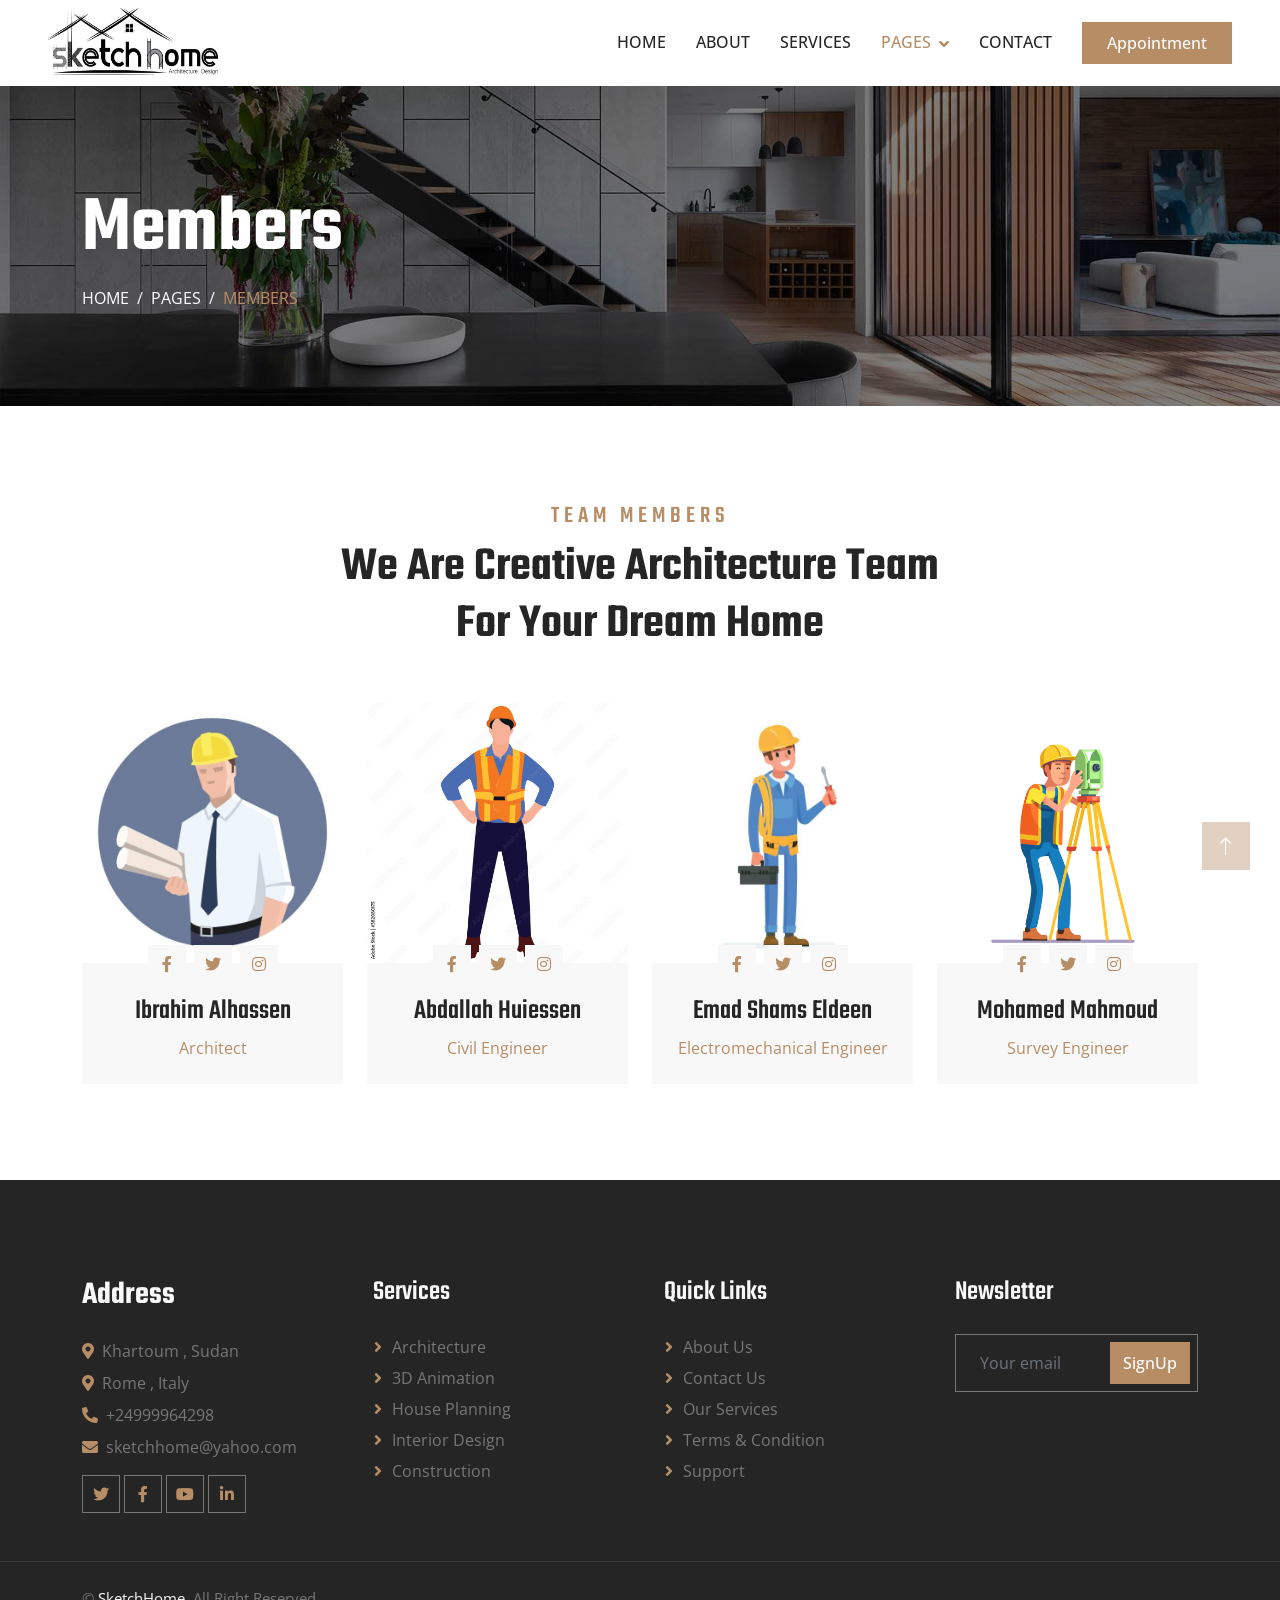
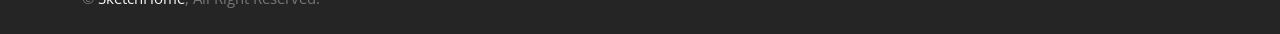
<file: team.html>
<!DOCTYPE html>
<html lang="en">

<head>
    <meta charset="utf-8">
    <title>Arkitektur - Architecture HTML Template</title>
    <meta content="width=device-width, initial-scale=1.0" name="viewport">
    <meta content="" name="keywords">
    <meta content="" name="description">

    <!-- Favicon -->
    <link href="img/favicon.ico" rel="icon">

    <!-- Google Web Fonts -->
    <link rel="preconnect" href="https://fonts.googleapis.com">
    <link rel="preconnect" href="https://fonts.gstatic.com" crossorigin>
    <link href="https://fonts.googleapis.com/css2?family=Open+Sans:wght@400;500;600&family=Teko:wght@400;500;600&display=swap" rel="stylesheet">

    <!-- Icon Font Stylesheet -->
    <link href="https://cdnjs.cloudflare.com/ajax/libs/font-awesome/5.10.0/css/all.min.css" rel="stylesheet">
    <link href="https://cdn.jsdelivr.net/npm/bootstrap-icons@1.4.1/font/bootstrap-icons.css" rel="stylesheet">

    <!-- Libraries Stylesheet -->
    <link href="lib/animate/animate.min.css" rel="stylesheet">
    <link href="lib/owlcarousel/assets/owl.carousel.min.css" rel="stylesheet">
    <link href="lib/tempusdominus/css/tempusdominus-bootstrap-4.min.css" rel="stylesheet" />

    <!-- Customized Bootstrap Stylesheet -->
    <link href="css/bootstrap.min.css" rel="stylesheet">

    <!-- Template Stylesheet -->
    <link href="css/style.css" rel="stylesheet">
</head>

<body>
    <!-- Spinner Start -->
    <div id="spinner" class="show bg-white position-fixed translate-middle w-100 vh-100 top-50 start-50 d-flex align-items-center justify-content-center">
        <div class="spinner-border position-relative text-primary" style="width: 6rem; height: 6rem;" role="status"></div>
        <img class="position-absolute top-50 start-50 translate-middle" src="img/icons/icon-1.png" alt="Icon">
    </div>
    <!-- Spinner End -->


    <!-- Topbar Start -->

    <!-- Topbar End -->


    <!-- Navbar Start -->
    <nav class="navbar navbar-expand-lg bg-white navbar-light sticky-top py-lg-0 px-lg-5 wow fadeIn" data-wow-delay="0.1s">
        <a href="index.html" class="navbar-brand ms-4 ms-lg-0">
            <img class="me-3" src="img/icons/icon-1.png" alt="Icon">
        </a>
        <button type="button" class="navbar-toggler me-4" data-bs-toggle="collapse" data-bs-target="#navbarCollapse">
            <span class="navbar-toggler-icon"></span>
        </button>
        <div class="collapse navbar-collapse" id="navbarCollapse">
            <div class="navbar-nav ms-auto p-4 p-lg-0">
                <a href="index.html" class="nav-item nav-link">Home</a>
                <a href="about.html" class="nav-item nav-link">About</a>
                <a href="service.html" class="nav-item nav-link">Services</a>
                <div class="nav-item dropdown">
                    <a href="#" class="nav-link dropdown-toggle active" data-bs-toggle="dropdown">Pages</a>
                    <div class="dropdown-menu border-0 m-0">
                        <a href="feature.html" class="dropdown-item">Our Features</a>
                        <a href="project.html" class="dropdown-item">Our Projects</a>
                        <a href="team.html" class="dropdown-item active">Team Members</a>
                        <a href="appointment.html" class="dropdown-item">Appointment</a>
                        <a href="testimonial.html" class="dropdown-item">Customers & Partners</a>
                        <a href="404.html" class="dropdown-item">404 Page</a>
                    </div>
                </div>
                <a href="contact.html" class="nav-item nav-link">Contact</a>
            </div>
            <a href="" class="btn btn-primary py-2 px-4 d-none d-lg-block">Appointment</a>
        </div>
    </nav>
    <!-- Navbar End -->


    <!-- Page Header Start -->
    <div class="container-fluid page-header py-5 mb-5 wow fadeIn" data-wow-delay="0.1s">
        <div class="container py-5">
            <h1 class="display-1 text-white animated slideInDown">Members</h1>
            <nav aria-label="breadcrumb animated slideInDown">
                <ol class="breadcrumb text-uppercase mb-0">
                    <li class="breadcrumb-item"><a class="text-white" href="#">Home</a></li>
                    <li class="breadcrumb-item"><a class="text-white" href="#">Pages</a></li>
                    <li class="breadcrumb-item text-primary active" aria-current="page">Members</li>
                </ol>
            </nav>
        </div>
    </div>
    <!-- Page Header End -->


    <div class="container-xxl py-5">
        <div class="container">
            <div class="text-center mx-auto mb-5 wow fadeInUp" data-wow-delay="0.1s" style="max-width: 600px;">
                <h4 class="section-title">Team Members</h4>
                <h1 class="display-5 mb-4">We Are Creative Architecture Team For Your Dream Home</h1>
            </div>
            <div class="row g-0 team-items">
                <div class="col-lg-3 col-md-6 wow fadeInUp" data-wow-delay="0.1s">
                    <div class="team-item position-relative">
                        <div class="position-relative">
                            <img class="img-fluid" src="img/team-1.jpg" alt="">
                            <div class="team-social text-center">
                                <a class="btn btn-square" href=""><i class="fab fa-facebook-f"></i></a>
                                <a class="btn btn-square" href=""><i class="fab fa-twitter"></i></a>
                                <a class="btn btn-square" href=""><i class="fab fa-instagram"></i></a>
                            </div>
                        </div>
                        <div class="bg-light text-center p-4">
                            <h3 class="mt-2">Ibrahim Alhassen</h3>
                            <span class="text-primary">Architect</span>
                        </div>
                    </div>
                </div>
                <div class="col-lg-3 col-md-6 wow fadeInUp" data-wow-delay="0.3s">
                    <div class="team-item position-relative">
                        <div class="position-relative">
                            <img class="img-fluid" src="img/team-2.jpg" alt="">
                            <div class="team-social text-center">
                                <a class="btn btn-square" href=""><i class="fab fa-facebook-f"></i></a>
                                <a class="btn btn-square" href=""><i class="fab fa-twitter"></i></a>
                                <a class="btn btn-square" href=""><i class="fab fa-instagram"></i></a>
                            </div>
                        </div>
                        <div class="bg-light text-center p-4">
                            <h3 class="mt-2">Abdallah Huiessen</h3>
                            <span class="text-primary">Civil Engineer</span>
                        </div>
                    </div>
                </div>
                <div class="col-lg-3 col-md-6 wow fadeInUp" data-wow-delay="0.5s">
                    <div class="team-item position-relative">
                        <div class="position-relative">
                            <img class="img-fluid" src="img/team-3.jpg" alt="">
                            <div class="team-social text-center">
                                <a class="btn btn-square" href=""><i class="fab fa-facebook-f"></i></a>
                                <a class="btn btn-square" href=""><i class="fab fa-twitter"></i></a>
                                <a class="btn btn-square" href=""><i class="fab fa-instagram"></i></a>
                            </div>
                        </div>
                        <div class="bg-light text-center p-4">
                            <h3 class="mt-2">Emad Shams Eldeen</h3>
                            <span class="text-primary">Electromechanical Engineer</span>
                        </div>
                    </div>
                </div>
                <div class="col-lg-3 col-md-6 wow fadeInUp" data-wow-delay="0.7s">
                    <div class="team-item position-relative">
                        <div class="position-relative">
                            <img class="img-fluid" src="img/team-4.jpg" alt="">
                            <div class="team-social text-center">
                                <a class="btn btn-square" href=""><i class="fab fa-facebook-f"></i></a>
                                <a class="btn btn-square" href=""><i class="fab fa-twitter"></i></a>
                                <a class="btn btn-square" href=""><i class="fab fa-instagram"></i></a>
                            </div>
                        </div>
                        <div class="bg-light text-center p-4">
                            <h3 class="mt-2">Mohamed Mahmoud</h3>
                            <span class="text-primary">Survey Engineer</span>
                        </div>
                    </div>
                </div>
            </div>
        </div>
    </div>
    <!-- Team End -->
        

    <!-- Footer Start -->
    <div class="container-fluid bg-dark text-body footer mt-5 pt-5 px-0 wow fadeIn" data-wow-delay="0.1s">
        <div class="container py-5">
            <div class="row g-5">
                <div class="col-lg-3 col-md-6">
                    <h2 class="text-light mb-4">Address</h2>
                    <p class="mb-2"><i class="fa fa-map-marker-alt text-primary me-2"></i>Khartoum , Sudan</p>
                    <p class="mb-2"><i class="fa fa-map-marker-alt text-primary me-2"></i>Rome , Italy</p>
                    <p class="mb-2"><i class="fa fa-phone-alt text-primary me-2"></i>+24999964298</p>
                    <p class="mb-2"><i class="fa fa-envelope text-primary me-2"></i>sketchhome@yahoo.com</p>
                    <div class="d-flex pt-2">
                        <a class="btn btn-square btn-outline-body me-1" href=""><i class="fab fa-twitter"></i></a>
                        <a class="btn btn-square btn-outline-body me-1" href=""><i class="fab fa-facebook-f"></i></a>
                        <a class="btn btn-square btn-outline-body me-1" href=""><i class="fab fa-youtube"></i></a>
                        <a class="btn btn-square btn-outline-body me-0" href=""><i class="fab fa-linkedin-in"></i></a>
                    </div>
                </div>
                <div class="col-lg-3 col-md-6">
                    <h3 class="text-light mb-4">Services</h3>
                    <a class="btn btn-link" href="">Architecture</a>
                    <a class="btn btn-link" href="">3D Animation</a>
                    <a class="btn btn-link" href="">House Planning</a>
                    <a class="btn btn-link" href="">Interior Design</a>
                    <a class="btn btn-link" href="">Construction</a>
                </div>
                <div class="col-lg-3 col-md-6">
                    <h3 class="text-light mb-4">Quick Links</h3>
                    <a class="btn btn-link" href="">About Us</a>
                    <a class="btn btn-link" href="">Contact Us</a>
                    <a class="btn btn-link" href="">Our Services</a>
                    <a class="btn btn-link" href="">Terms & Condition</a>
                    <a class="btn btn-link" href="">Support</a>
                </div>
                <div class="col-lg-3 col-md-6">
                    <h3 class="text-light mb-4">Newsletter</h3>
                    <div class="position-relative mx-auto" style="max-width: 400px;">
                        <input class="form-control bg-transparent w-100 py-3 ps-4 pe-5" type="text" placeholder="Your email">
                        <button type="button" class="btn btn-primary py-2 position-absolute top-0 end-0 mt-2 me-2">SignUp</button>
                    </div>
                </div>
            </div>
        </div>
        <div class="container-fluid copyright">
            <div class="container">
                <div class="row">
                    <div class="col-md-6 text-center text-md-start mb-3 mb-md-0">
                        &copy; <a href="#">SketchHome</a>, All Right Reserved.
                    </div>
                </div>
            </div>
        </div>
    </div>
    <!-- Footer End -->


    <!-- Back to Top -->
    <a href="#" class="btn btn-lg btn-primary btn-lg-square back-to-top"><i class="bi bi-arrow-up"></i></a>


    <!-- JavaScript Libraries -->
    <script src="https://code.jquery.com/jquery-3.4.1.min.js"></script>
    <script src="https://cdn.jsdelivr.net/npm/bootstrap@5.0.0/dist/js/bootstrap.bundle.min.js"></script>
    <script src="lib/wow/wow.min.js"></script>
    <script src="lib/easing/easing.min.js"></script>
    <script src="lib/waypoints/waypoints.min.js"></script>
    <script src="lib/counterup/counterup.min.js"></script>
    <script src="lib/owlcarousel/owl.carousel.min.js"></script>
    <script src="lib/tempusdominus/js/moment.min.js"></script>
    <script src="lib/tempusdominus/js/moment-timezone.min.js"></script>
    <script src="lib/tempusdominus/js/tempusdominus-bootstrap-4.min.js"></script>

    <!-- Template Javascript -->
    <script src="js/main.js"></script>
</body>

</html>
</file>
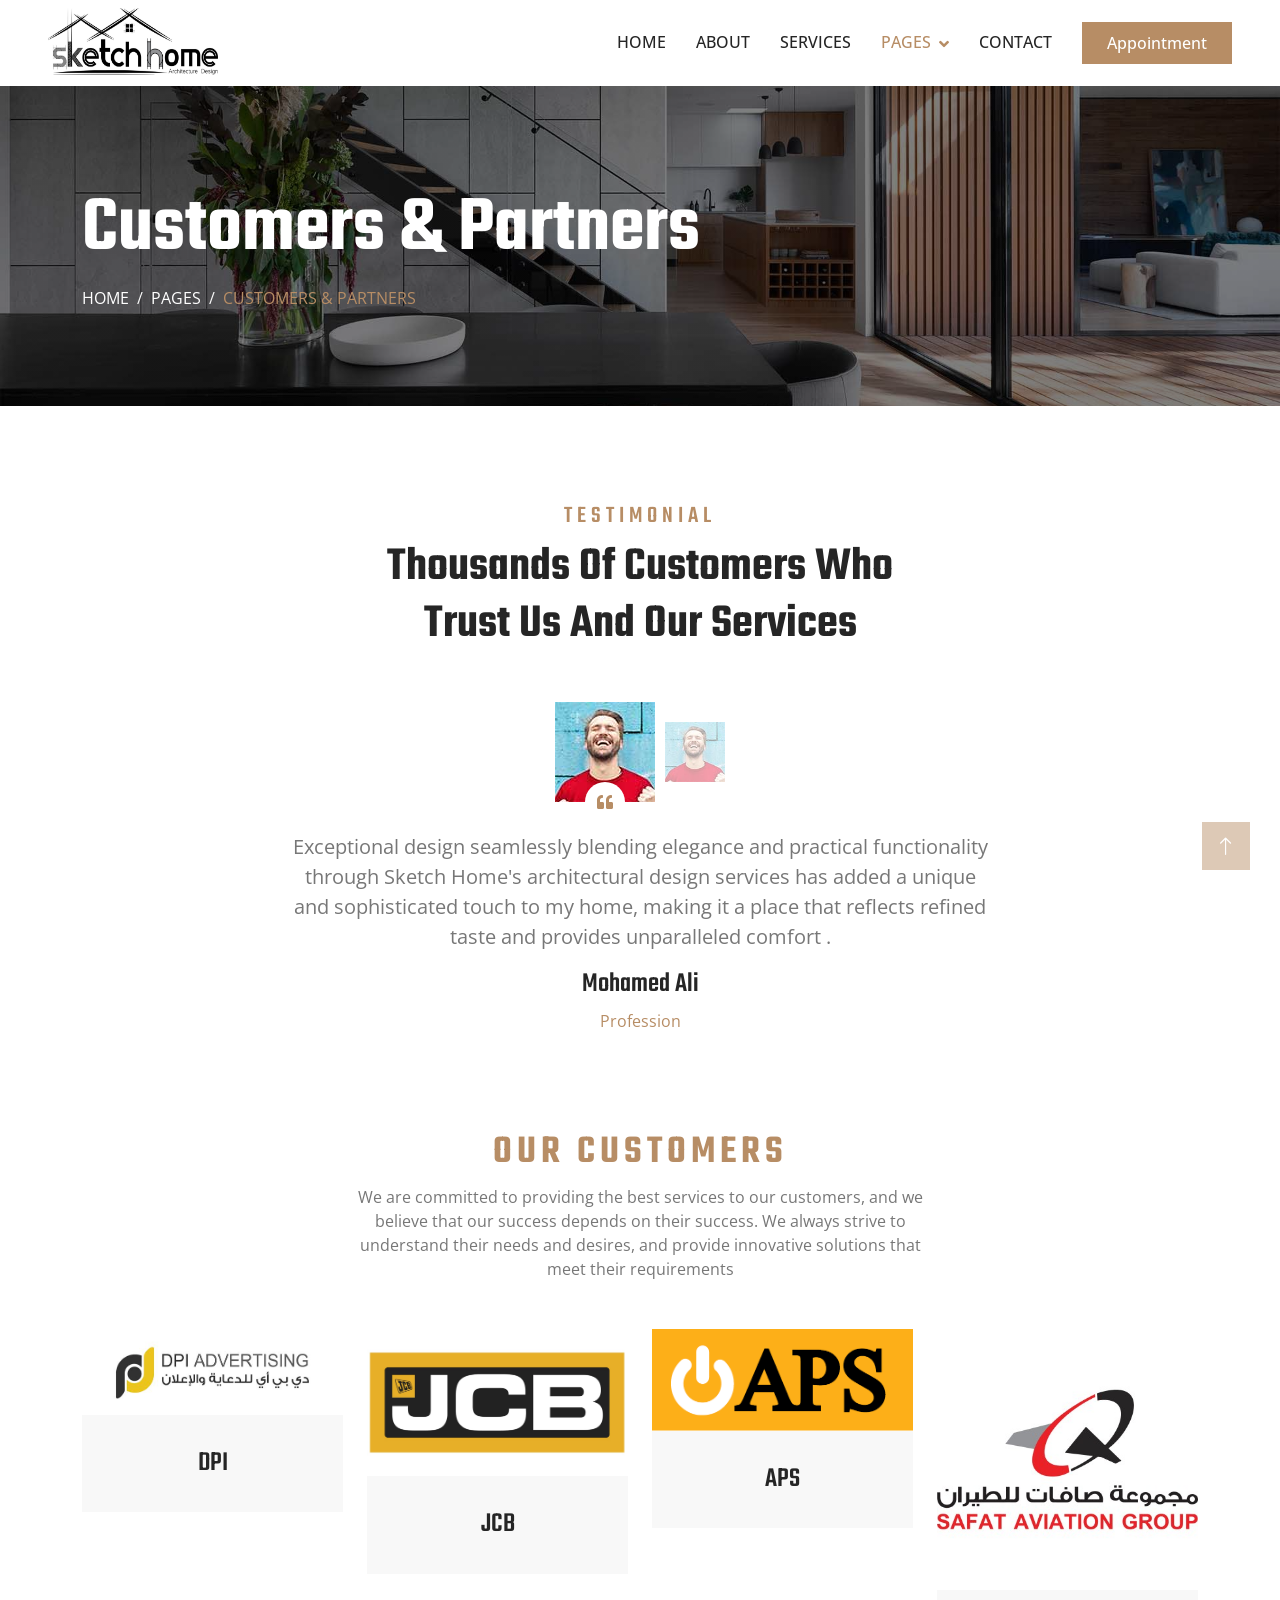
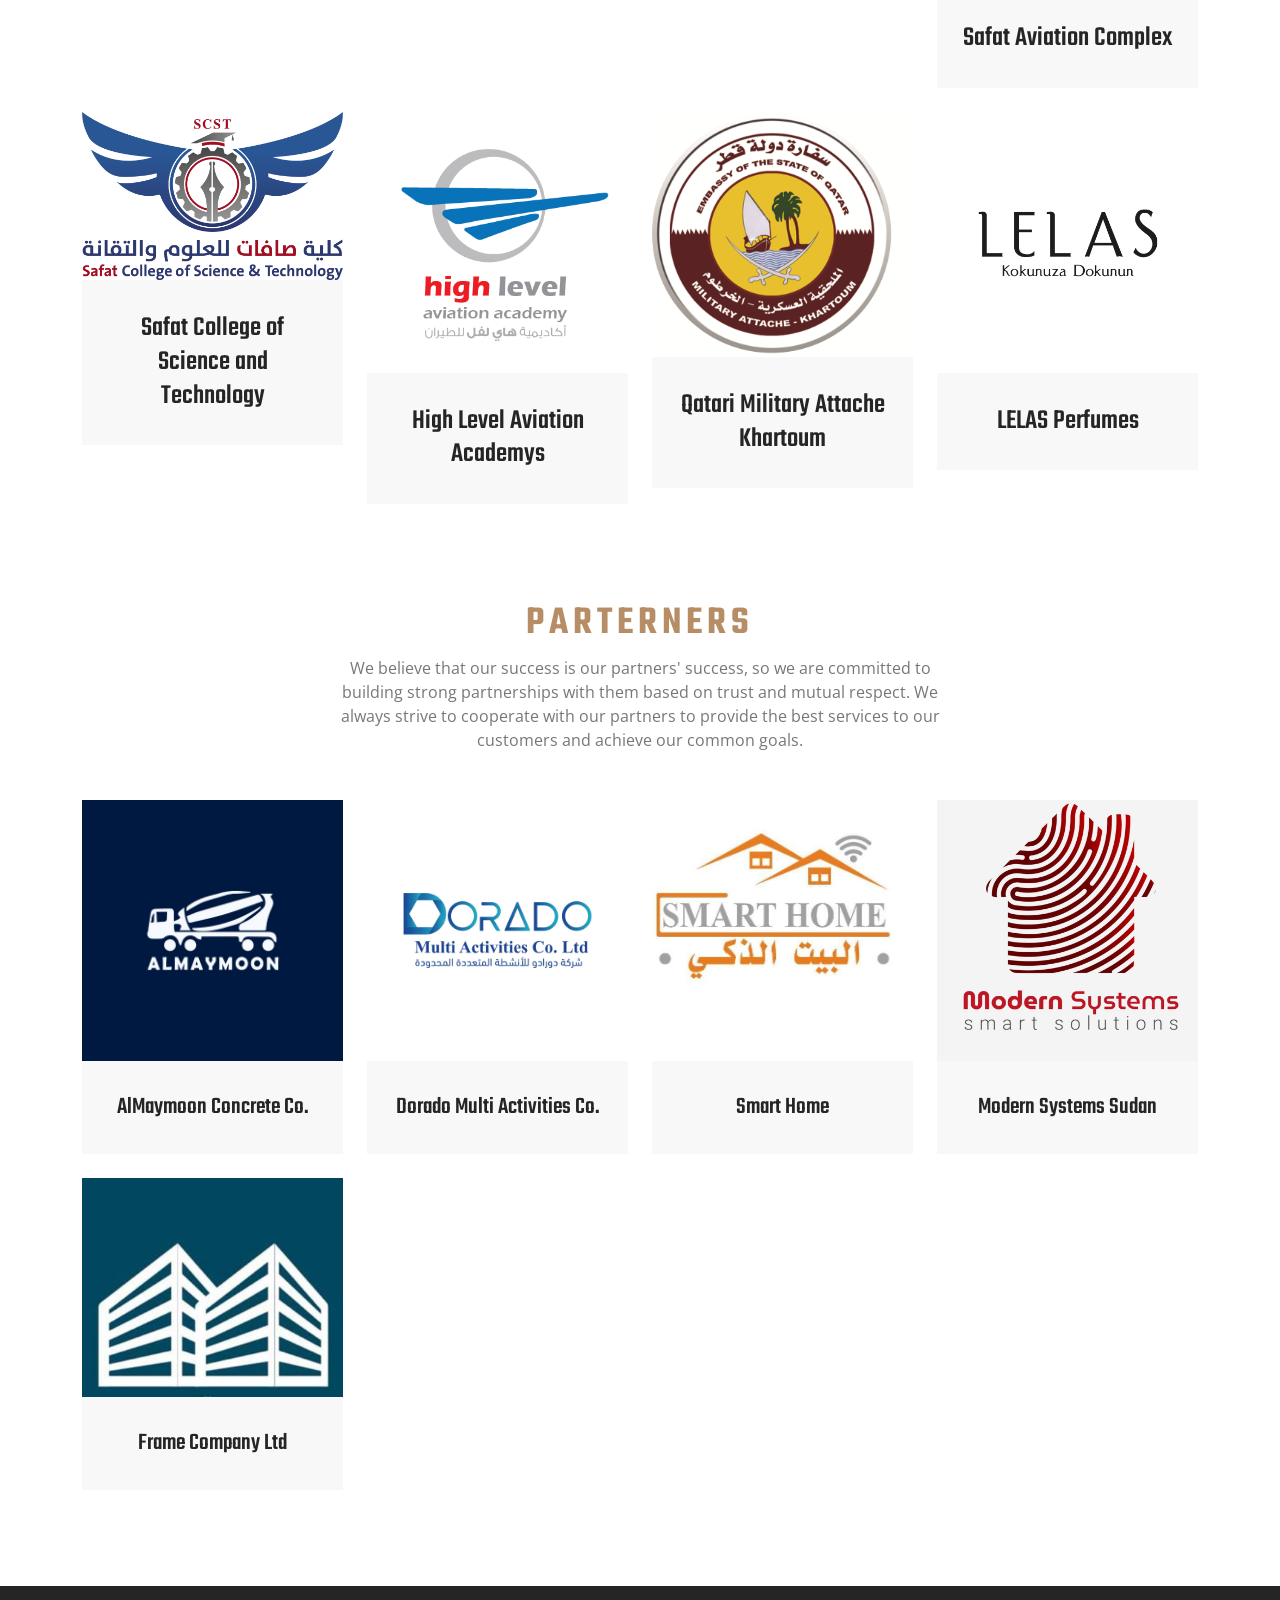
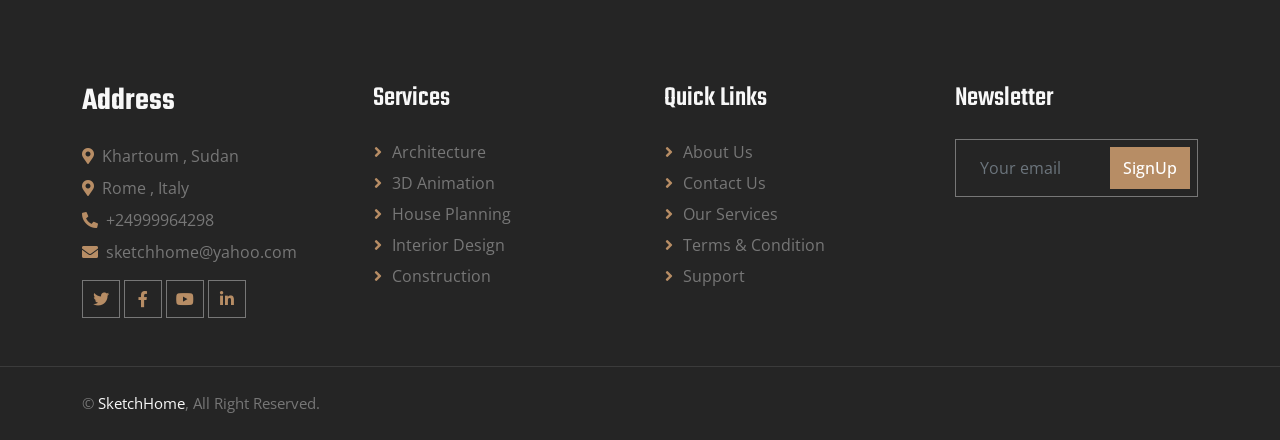
<file: testimonial.html>
<!DOCTYPE html>
<html lang="en">

<head>
    <meta charset="utf-8">
    <title>Arkitektur - Architecture HTML Template</title>
    <meta content="width=device-width, initial-scale=1.0" name="viewport">
    <meta content="" name="keywords">
    <meta content="" name="description">

    <!-- Favicon -->
    <link href="img/favicon.ico" rel="icon">

    <!-- Google Web Fonts -->
    <link rel="preconnect" href="https://fonts.googleapis.com">
    <link rel="preconnect" href="https://fonts.gstatic.com" crossorigin>
    <link href="https://fonts.googleapis.com/css2?family=Open+Sans:wght@400;500;600&family=Teko:wght@400;500;600&display=swap" rel="stylesheet">

    <!-- Icon Font Stylesheet -->
    <link href="https://cdnjs.cloudflare.com/ajax/libs/font-awesome/5.10.0/css/all.min.css" rel="stylesheet">
    <link href="https://cdn.jsdelivr.net/npm/bootstrap-icons@1.4.1/font/bootstrap-icons.css" rel="stylesheet">

    <!-- Libraries Stylesheet -->
    <link href="lib/animate/animate.min.css" rel="stylesheet">
    <link href="lib/owlcarousel/assets/owl.carousel.min.css" rel="stylesheet">
    <link href="lib/tempusdominus/css/tempusdominus-bootstrap-4.min.css" rel="stylesheet" />

    <!-- Customized Bootstrap Stylesheet -->
    <link href="css/bootstrap.min.css" rel="stylesheet">

    <!-- Template Stylesheet -->
    <link href="css/style.css" rel="stylesheet">
</head>

<body>

    <!-- Spinner Start -->
    <div id="spinner" class="show bg-white position-fixed translate-middle w-100 vh-100 top-50 start-50 d-flex align-items-center justify-content-center">
        <div class="spinner-border position-relative text-primary" style="width: 6rem; height: 6rem;" role="status"></div>
        <img class="position-absolute top-50 start-50 translate-middle" src="img/icons/icon-1.png" alt="Icon">
    </div>
    <!-- Spinner End -->

    <!-- Topbar End -->


    <!-- Navbar Start -->
    <nav class="navbar navbar-expand-lg bg-white navbar-light sticky-top py-lg-0 px-lg-5 wow fadeIn" data-wow-delay="0.1s">
        <a href="index.html" class="navbar-brand ms-4 ms-lg-0">
          <img class="me-3" src="img/icons/icon-1.png" alt="Icon">
        </a>
        <button type="button" class="navbar-toggler me-4" data-bs-toggle="collapse" data-bs-target="#navbarCollapse">
            <span class="navbar-toggler-icon"></span>
        </button>
        <div class="collapse navbar-collapse" id="navbarCollapse">
            <div class="navbar-nav ms-auto p-4 p-lg-0">
                <a href="index.html" class="nav-item nav-link">Home</a>
                <a href="about.html" class="nav-item nav-link">About</a>
                <a href="service.html" class="nav-item nav-link">Services</a>
                <div class="nav-item dropdown">
                    <a href="#" class="nav-link dropdown-toggle active" data-bs-toggle="dropdown">Pages</a>
                    <div class="dropdown-menu border-0 m-0">
                        <a href="feature.html" class="dropdown-item">Our Features</a>
                        <a href="project.html" class="dropdown-item">Our Projects</a>
                        <a href="team.html" class="dropdown-item">Team Members</a>
                        <a href="appointment.html" class="dropdown-item">Appointment</a>
                        <a href="testimonial.html" class="dropdown-item active">Customers & Partners</a>
                        <a href="404.html" class="dropdown-item">404 Page</a>
                    </div>
                </div>
                <a href="contact.html" class="nav-item nav-link">Contact</a>
            </div>
            <a href="" class="btn btn-primary py-2 px-4 d-none d-lg-block">Appointment</a>
        </div>
    </nav>
    <!-- Navbar End -->


    <!-- Page Header Start -->
    <div class="container-fluid page-header py-5 mb-5 wow fadeIn" data-wow-delay="0.1s">
        <div class="container py-5">
            <h1 class="display-1 text-white animated slideInDown">Customers & Partners</h1>
            <nav aria-label="breadcrumb animated slideInDown">
                <ol class="breadcrumb text-uppercase mb-0">
                    <li class="breadcrumb-item"><a class="text-white" href="#">Home</a></li>
                    <li class="breadcrumb-item"><a class="text-white" href="#">Pages</a></li>
                    <li class="breadcrumb-item text-primary active" aria-current="page">Customers & Partners</li>
                </ol>
            </nav>
        </div>
    </div>
    <!-- Page Header End -->


    <!-- Testimonial Start -->
    <div class="container-xxl py-5">
        <div class="container">
            <div class="text-center mx-auto mb-5 wow fadeInUp" data-wow-delay="0.1s" style="max-width: 600px;">
                <h4 class="section-title">Testimonial</h4>
                <h1 class="display-5 mb-4">Thousands Of Customers Who Trust Us And Our Services</h1>
            </div>
            <div class="owl-carousel testimonial-carousel wow fadeInUp" data-wow-delay="0.1s">
                <div class="testimonial-item text-center" data-dot="<img class='img-fluid' src='img/testimonial-2.jpg' alt=''>">
                    <p class="fs-5">Exceptional design seamlessly blending elegance and practical functionality through Sketch Home's architectural design services has added a unique and sophisticated touch to my home, making it a place that reflects refined taste and provides unparalleled comfort .</p>
                    <h3>Mohamed Ali</h3>
                    <span class="text-primary">Profession</span>
                </div>
                <div class="testimonial-item text-center" data-dot="<img class='img-fluid' src='img/testimonial-2.jpg' alt=''>">
                    <p class="fs-5">Sketch Home has added an exceptional artistic touch to my home, combining refined architectural design with remarkable functionality, creating a unique and distinctive living experience .</p>
                    <h3>Mohamed Amin</h3>
                    <span class="text-primary">Profession</span>
                </div>
                
            </div>      
        </div>
    </div>
    <!-- Testimonial End -->
    <div class="container-xxl py-5">
        <div class="container">
            <div class="text-center mx-auto mb-5 wow fadeInUp" data-wow-delay="0.1s" style="max-width: 600px;">
                <h1 class="section-title">Our customers </h1>
                <p> We are committed to providing the best services to our customers, and we believe that our success depends on their success. We always strive to understand their needs and desires, and provide innovative solutions that meet their requirements</p>
            </div>
            <div class="row g-0 team-items">
                <div class="col-lg-3 col-md-6 wow fadeInUp" data-wow-delay="0.1s">
                    <div class="team-item position-relative">
                        <div class="position-relative">
                            <img class="img-fluid" src="img/dpi.jpg" alt="">
                        </div>
                        <div class="bg-light text-center p-4">
                            <h3 class="mt-2">DPI</h3>
                        </div>
                    </div>
                </div>
                <div class="col-lg-3 col-md-6 wow fadeInUp" data-wow-delay="0.3s">
                    <div class="team-item position-relative">
                        <div class="position-relative">
                            <img class="img-fluid" src="img/JCB-Logo.jpg" alt="">
                        </div>
                        <div class="bg-light text-center p-4">
                            <h3 class="mt-2">JCB</h3>
                        </div>
                    </div>
                </div>
                <div class="col-lg-3 col-md-6 wow fadeInUp" data-wow-delay="0.5s">
                    <div class="team-item position-relative">
                        <div class="position-relative">
                            <img class="img-fluid" src="img/aps.png" alt="">
                        </div>
                        <div class="bg-light text-center p-4">
                            <h3 class="mt-2">APS</h3>
                        </div>
                    </div>
                </div>
                <div class="col-lg-3 col-md-6 wow fadeInUp" data-wow-delay="0.7s">
                    <div class="team-item position-relative">
                        <div class="position-relative">
                            <img class="img-fluid" src="img/safatGroup.jpg" alt="">
                        </div>
                        <div class="bg-light text-center p-4">
                            <h3 class="mt-2">Safat Aviation Complex</h3>
                        </div>
                    </div>
                </div>
                <div class="col-lg-3 col-md-6 wow fadeInUp" data-wow-delay="0.7s">
                    <div class="team-item position-relative">
                        <div class="position-relative">
                            <img class="img-fluid" src="img/SAFATFINAL.png" alt="">
                        </div>
                        <div class="bg-light text-center p-4">
                            <h3 class="mt-2">Safat College of Science and Technology</h3>
                        </div>
                    </div>
                </div>
                <div class="col-lg-3 col-md-6 wow fadeInUp" data-wow-delay="0.7s">
                    <div class="team-item position-relative">
                        <div class="position-relative">
                            <img class="img-fluid" src="img/highLevel.png" alt="">
                        </div>
                        <div class="bg-light text-center p-4">
                            <h3 class="mt-2">High Level Aviation Academys</h3>
                        </div>
                    </div>
                </div>
                <div class="col-lg-3 col-md-6 wow fadeInUp" data-wow-delay="0.7s">
                    <div class="team-item position-relative">
                        <div class="position-relative">
                            <img class="img-fluid" src="img/qatar.PNG" alt="">
                        </div>
                        <div class="bg-light text-center p-4">
                            <h3 class="mt-2">Qatari Military Attache Khartoum</h3>
                        </div>
                    </div>
                </div>
                <div class="col-lg-3 col-md-6 wow fadeInUp" data-wow-delay="0.7s">
                    <div class="team-item position-relative">
                        <div class="position-relative">
                            <img class="img-fluid" src="img/leleas.jpg" alt="">
                        </div>
                        <div class="bg-light text-center p-4">
                            <h3 class="mt-2">LELAS Perfumes</h3>
                        </div>
                    </div>
                </div>
            </div>
        </div>
    </div>
    <div class="container-xxl py-5">
        <div class="container">
            <div class="text-center mx-auto mb-5 wow fadeInUp" data-wow-delay="0.1s" style="max-width: 600px;">
                <h1 class="section-title">Parterners</h1>
                <p>We believe that our success is our partners' success, so we are committed to building strong partnerships with them based on trust and mutual respect. We always strive to cooperate with our partners to provide the best services to our customers and achieve our common goals.</p>
            </div>
            <div class="row g-0 team-items">
                <div class="col-lg-3 col-md-6 wow fadeInUp" data-wow-delay="0.3s">
                    <div class="team-item position-relative">
                        <div class="position-relative">
                            <img class="img-fluid" src="img/almaymoon.jpg" alt="">
                        </div>
                        <div class="bg-light text-center p-4">
                            <h4 class="mt-2">AlMaymoon Concrete Co.</h4>
                        </div>
                    </div>
                </div>
                <div class="col-lg-3 col-md-6 wow fadeInUp" data-wow-delay="0.5s">
                    <div class="team-item position-relative">
                        <div class="position-relative">
                            <img class="img-fluid" src="img/dorado.jpg" alt="">
                        </div>
                        <div class="bg-light text-center p-4">
                            <h4 class="mt-2">Dorado Multi Activities Co.</h4>
                        </div>
                    </div>
                </div>
                <div class="col-lg-3 col-md-6 wow fadeInUp" data-wow-delay="0.7s">
                    <div class="team-item position-relative">
                        <div class="position-relative">
                            <img class="img-fluid" src="img/smartHome.jpg" alt="">
                        </div>
                        <div class="bg-light text-center p-4">
                            <h4 class="mt-2">Smart Home</h4>
                        </div>
                    </div>
                </div>
                <div class="col-lg-3 col-md-6 wow fadeInUp" data-wow-delay="0.7s">
                    <div class="team-item position-relative">
                        <div class="position-relative">
                            <img class="img-fluid" src="img/modren.jpg" alt="">
                        </div>
                        <div class="bg-light text-center p-4">
                            <h4 class="mt-2">Modern Systems Sudan</h4>
                        </div>
                    </div>
                </div>
                <div class="col-lg-3 col-md-6 wow fadeInUp" data-wow-delay="0.1s">
                    <div class="team-item position-relative">
                        <div class="position-relative">
                            <img class="img-fluid" src="img/frame.jpg" alt="">
                        </div>
                        <div class="bg-light text-center p-4">
                            <h4 class="mt-2">Frame Company Ltd</h4>
                        </div>
                    </div>
                </div>
            </div>
        </div>
    </div>

    <!-- Footer Start -->
    <div class="container-fluid bg-dark text-body footer mt-5 pt-5 px-0 wow fadeIn" data-wow-delay="0.1s">
        <div class="container py-5">
            <div class="row g-5">
                <div class="col-lg-3 col-md-6">
                    <h2 class="text-light mb-4">Address</h2>
                    <p class="mb-2"><i class="fa fa-map-marker-alt text-primary me-2"></i>Khartoum , Sudan</p>
                    <p class="mb-2"><i class="fa fa-map-marker-alt text-primary me-2"></i>Rome , Italy</p>
                    <p class="mb-2"><i class="fa fa-phone-alt text-primary me-2"></i>+24999964298</p>
                    <p class="mb-2"><i class="fa fa-envelope text-primary me-2"></i>sketchhome@yahoo.com</p>
                    <div class="d-flex pt-2">
                        <a class="btn btn-square btn-outline-body me-1" href=""><i class="fab fa-twitter"></i></a>
                        <a class="btn btn-square btn-outline-body me-1" href=""><i class="fab fa-facebook-f"></i></a>
                        <a class="btn btn-square btn-outline-body me-1" href=""><i class="fab fa-youtube"></i></a>
                        <a class="btn btn-square btn-outline-body me-0" href=""><i class="fab fa-linkedin-in"></i></a>
                    </div>
                </div>
                <div class="col-lg-3 col-md-6">
                    <h3 class="text-light mb-4">Services</h3>
                    <a class="btn btn-link" href="">Architecture</a>
                    <a class="btn btn-link" href="">3D Animation</a>
                    <a class="btn btn-link" href="">House Planning</a>
                    <a class="btn btn-link" href="">Interior Design</a>
                    <a class="btn btn-link" href="">Construction</a>
                </div>
                <div class="col-lg-3 col-md-6">
                    <h3 class="text-light mb-4">Quick Links</h3>
                    <a class="btn btn-link" href="">About Us</a>
                    <a class="btn btn-link" href="">Contact Us</a>
                    <a class="btn btn-link" href="">Our Services</a>
                    <a class="btn btn-link" href="">Terms & Condition</a>
                    <a class="btn btn-link" href="">Support</a>
                </div>
                <div class="col-lg-3 col-md-6">
                    <h3 class="text-light mb-4">Newsletter</h3>
                    <div class="position-relative mx-auto" style="max-width: 400px;">
                        <input class="form-control bg-transparent w-100 py-3 ps-4 pe-5" type="text" placeholder="Your email">
                        <button type="button" class="btn btn-primary py-2 position-absolute top-0 end-0 mt-2 me-2">SignUp</button>
                    </div>
                </div>
            </div>
        </div>
        <div class="container-fluid copyright">
            <div class="container">
                <div class="row">
                    <div class="col-md-6 text-center text-md-start mb-3 mb-md-0">
                        &copy; <a href="#">SketchHome</a>, All Right Reserved.
                    </div>
                </div>
            </div>
        </div>
    </div>
    <!-- Footer End -->


    <!-- Back to Top -->
    <a href="#" class="btn btn-lg btn-primary btn-lg-square back-to-top"><i class="bi bi-arrow-up"></i></a>


    <!-- JavaScript Libraries -->
    <script src="https://code.jquery.com/jquery-3.4.1.min.js"></script>
    <script src="https://cdn.jsdelivr.net/npm/bootstrap@5.0.0/dist/js/bootstrap.bundle.min.js"></script>
    <script src="lib/wow/wow.min.js"></script>
    <script src="lib/easing/easing.min.js"></script>
    <script src="lib/waypoints/waypoints.min.js"></script>
    <script src="lib/counterup/counterup.min.js"></script>
    <script src="lib/owlcarousel/owl.carousel.min.js"></script>
    <script src="lib/tempusdominus/js/moment.min.js"></script>
    <script src="lib/tempusdominus/js/moment-timezone.min.js"></script>
    <script src="lib/tempusdominus/js/tempusdominus-bootstrap-4.min.js"></script>

    <!-- Template Javascript -->
    <script src="js/main.js"></script>

</body>

</html>
</file>
<file: css/style.css>
/********** Template CSS **********/
:root {
    --primary: #B78D65;
    --light: #F8F8F8;
    --dark: #252525;
}

h1,
h2,
.h1,
.h2,
.fw-bold {
    font-weight: 600 !important;
}

h3,
h4,
.h3,
.h4,
.fw-medium {
    font-weight: 500 !important;
}

h5,
h6,
.h5,
.h6,
.fw-normal {
    font-weight: 400 !important;
}

.back-to-top {
    position: fixed;
    display: none;
    right: 30px;
    bottom: 30px;
    z-index: 99;
}


/*** Spinner ***/
#spinner {
    opacity: 0;
    visibility: hidden;
    transition: opacity .5s ease-out, visibility 0s linear .5s;
    z-index: 99999;
}

#spinner.show {
    transition: opacity .5s ease-out, visibility 0s linear 0s;
    visibility: visible;
    opacity: 1;
}


/*** Button ***/
.btn {
    font-weight: 500;
    transition: .5s;
}

.btn.btn-primary,
.btn.btn-secondary {
    color: #FFFFFF;
}

.btn-square {
    width: 38px;
    height: 38px;
}

.btn-sm-square {
    width: 32px;
    height: 32px;
}

.btn-lg-square {
    width: 48px;
    height: 48px;
}

.btn-square,
.btn-sm-square,
.btn-lg-square {
    padding: 0;
    display: flex;
    align-items: center;
    justify-content: center;
    font-weight: normal;
}

.btn-outline-body {
    color: var(--primary);
    border-color: #777777;
}

.btn-outline-body:hover {
    color: #FFFFFF;
    background: var(--primary);
    border-color: var(--primary);
}


/*** Navbar ***/
.navbar .dropdown-toggle::after {
    border: none;
    content: "\f107";
    font-family: "Font Awesome 5 Free";
    font-weight: 900;
    vertical-align: middle;
    margin-left: 8px;
}

.navbar .navbar-nav .nav-link {
    margin-right: 30px;
    padding: 30px 0;
    color: var(--dark);
    font-weight: 500;
    text-transform: uppercase;
    outline: none;
}

.navbar .navbar-nav .nav-link:hover,
.navbar .navbar-nav .nav-link.active {
    color: var(--primary);
}

.navbar.sticky-top {
    top: -100px;
    transition: .5s;
}

@media (max-width: 991.98px) {
    .navbar .navbar-nav .nav-link {
        margin-right: 0;
        padding: 10px 0;
    }

    .navbar .navbar-nav {
        border-top: 1px solid #EEEEEE;
    }
}

@media (min-width: 992px) {
    .navbar .nav-item .dropdown-menu {
        display: block;
        visibility: hidden;
        top: 100%;
        transform: rotateX(-75deg);
        transform-origin: 0% 0%;
        transition: .5s;
        opacity: 0;
    }

    .navbar .nav-item:hover .dropdown-menu {
        transform: rotateX(0deg);
        visibility: visible;
        transition: .5s;
        opacity: 1;
    }
}


/*** Header ***/
.owl-carousel-inner {
    position: absolute;
    width: 100%;
    height: 100%;
    top: 0;
    left: 0;
    display: flex;
    align-items: center;
    background: rgba(0, 0, 0, .5);
}

@media (max-width: 768px) {
    .header-carousel .owl-carousel-item {
        position: relative;
        min-height: 500px;
    }

    .header-carousel .owl-carousel-item img {
        position: absolute;
        width: 100%;
        height: 100%;
        object-fit: cover;
    }

    .header-carousel .owl-carousel-item p {
        font-size: 16px !important;
    }
}

.header-carousel .owl-dots {
    position: absolute;
    width: 60px;
    height: 100%;
    top: 0;
    right: 30px;
    display: flex;
    flex-direction: column;
    align-items: center;
    justify-content: center;
}

.header-carousel .owl-dots .owl-dot {
    position: relative;
    width: 45px;
    height: 45px;
    margin: 5px 0;
    background: var(--dark);
    transition: .5s;
}

.header-carousel .owl-dots .owl-dot.active {
    width: 60px;
    height: 60px;
}

.header-carousel .owl-dots .owl-dot img {
    position: absolute;
    width: 100%;
    height: 100%;
    object-fit: cover;
    padding: 2px;
    transition: .5s;
    opacity: .3;
}

.header-carousel .owl-dots .owl-dot.active img {
    opacity: 1;
}

.page-header {
    background: linear-gradient(rgba(0, 0, 0, .5), rgba(0, 0, 0, .5)), url(../img/carousel-1.jpg) center center no-repeat;
    background-size: cover;
}

.breadcrumb-item+.breadcrumb-item::before {
    color: var(--light);
}


/*** Section Title ***/
.section-title {
    color: var(--primary);
    font-weight: 600;
    letter-spacing: 5px;
    text-transform: uppercase;
}


/*** Facts ***/
.fact-item .fact-icon {
    width: 120px;
    height: 120px;
    margin-top: -60px;
    margin-bottom: 1.5rem;
    display: inline-flex;
    align-items: center;
    justify-content: center;
    background: #FFFFFF;
    border-radius: 120px;
    transition: .5s;
}

.fact-item:hover .fact-icon {
    background: var(--dark);
}

.fact-item .fact-icon i {
    color: var(--primary);
    transition: .5;
}

.fact-item:hover .fact-icon i {
    color: #FFFFFF;
}


/*** About & Feature ***/
.about-img,
.feature-img {
    position: relative;
    height: 100%;
    min-height: 400px;
}

.about-img img,
.feature-img img {
    position: absolute;
    width: 60%;
    height: 80%;
    object-fit: cover;
}

.about-img img:last-child,
.feature-img img:last-child {
    margin: 20% 0 0 40%;
}

.about-img::before,
.feature-img::before {
    position: absolute;
    content: "";
    width: 60%;
    height: 80%;
    top: 10%;
    left: 20%;
    border: 5px solid var(--primary);
    z-index: -1;
}


/*** Service ***/
.service-item .bg-img {
    position: absolute;
    width: 100%;
    height: 100%;
    object-fit: cover;
    z-index: -1;
}

.service-item .service-text {
    background: var(--light);
    transition: .5s;
}

.service-item:hover .service-text {
    background: rgba(0, 0, 0, .7);
}

.service-item * {
    transition: .5;
}

.service-item:hover * {
    color: #FFFFFF;
}

.service-item .btn {
    width: 40px;
    height: 40px;
    display: inline-flex;
    align-items: center;
    color: var(--dark);
    background: #FFFFFF;
    white-space: nowrap;
    overflow: hidden;
    transition: .5s;
}

.service-item:hover .btn {
    width: 140px;
}


/*** Project ***/
.project .nav .nav-link {
    background: var(--light);
    transition: .5s;
}

.project .nav .nav-link.active {
    background: var(--primary);
}

.project .nav .nav-link.active h3 {
    color: #FFFFFF !important;
}


/*** Team ***/
.team-items {
    margin: -.75rem;
}

.team-item {
    padding: .75rem;
}

.team-item::after {
    position: absolute;
    content: "";
    width: 100%;
    height: 0;
    top: 0;
    left: 0;
    background: #FFFFFF;
    transition: .5s;
    z-index: -1;
}

.team-item:hover::after {
    height: 100%;
    background: var(--primary);
}

.team-item .team-social {
    position: absolute;
    width: 100%;
    bottom: -20px;
    left: 0;
}

.team-item .team-social .btn {
    display: inline-flex;
    margin: 0 2px;
    color: var(--primary);
    background: var(--light);
}

.team-item .team-social .btn:hover {
    color: #FFFFFF;
    background: var(--primary);
}


/*** Appointment ***/
.bootstrap-datetimepicker-widget.bottom {
    top: auto !important;
}

.bootstrap-datetimepicker-widget .table * {
    border-bottom-width: 0px;
}

.bootstrap-datetimepicker-widget .table th {
    font-weight: 500;
}

.bootstrap-datetimepicker-widget.dropdown-menu {
    padding: 10px;
    border-radius: 2px;
}

.bootstrap-datetimepicker-widget table td.active,
.bootstrap-datetimepicker-widget table td.active:hover {
    background: var(--primary);
}

.bootstrap-datetimepicker-widget table td.today::before {
    border-bottom-color: var(--primary);
}


/*** Testimonial ***/
.testimonial-carousel {
    display: flex !important;
    flex-direction: column-reverse;
    max-width: 700px;
    margin: 0 auto;
}

.testimonial-carousel .owl-dots {
    height: 100px;
    display: flex;
    align-items: center;
    justify-content: center;
    margin-bottom: 30px;
}

.testimonial-carousel .owl-dots .owl-dot {
    position: relative;
    width: 60px;
    height: 60px;
    margin: 0 5px;
    transition: .5s;
}

.testimonial-carousel .owl-dots .owl-dot.active {
    width: 100px;
    height: 100px;
}

.testimonial-carousel .owl-dots .owl-dot::after {
    position: absolute;
    width: 40px;
    height: 40px;
    bottom: -20px;
    left: 50%;
    transform: translateX(-50%);
    display: flex;
    align-items: center;
    justify-content: center;
    content: "\f10d";
    font-family: "Font Awesome 5 Free";
    font-weight: 900;
    color: var(--primary);
    background: #FFFFFF;
    border-radius: 40px;
    transition: .5s;
    opacity: 0;
}

.testimonial-carousel .owl-dots .owl-dot.active::after {
    opacity: 1;
}

.testimonial-carousel .owl-dots .owl-dot img {
    opacity: .4;
    transition: .5s;
}

.testimonial-carousel .owl-dots .owl-dot.active img {
    opacity: 1;
}


/*** Footer ***/
.footer .btn.btn-link {
    display: block;
    margin-bottom: 5px;
    padding: 0;
    text-align: left;
    color: #777777;
    font-weight: normal;
    text-transform: capitalize;
    transition: .3s;
}

.footer .btn.btn-link::before {
    position: relative;
    content: "\f105";
    font-family: "Font Awesome 5 Free";
    font-weight: 900;
    color: var(--primary);
    margin-right: 10px;
}

.footer .btn.btn-link:hover {
    color: var(--primary);
    letter-spacing: 1px;
    box-shadow: none;
}

.footer .form-control {
    border-color: #777777;
}

.footer .copyright {
    padding: 25px 0;
    font-size: 15px;
    border-top: 1px solid rgba(256, 256, 256, .1);
}

.footer .copyright a {
    color: var(--light);
}

.footer .copyright a:hover {
    color: var(--primary);
}
.me-3{
    width: 170px;
    height: 70px;
}
</file>
